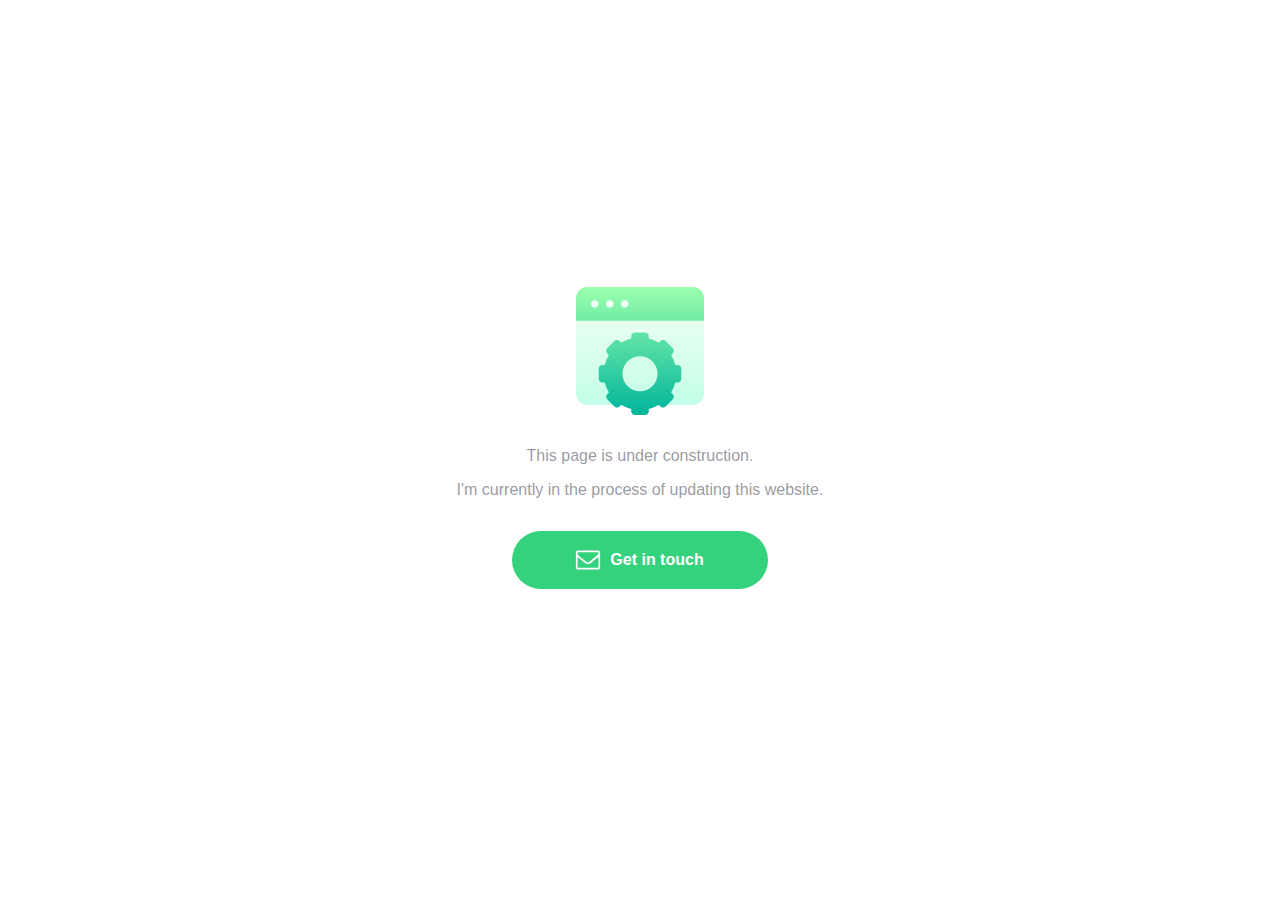
<file: index.html>
<!DOCTYPE html>
<html lang="en">
    <head>
        <title>Homepage</title>
        <meta charset="utf-8" />
        <meta name="viewport" content="width=device-width,initial-scale=1" />
        <meta name="description" content="Homepage" />
        <meta name = "robots" content = "noindex,nofollow,noarchive" />
        <link rel="icon" href="/images/favicon.ico" type="image/icon type">
        <style>
            html,
            body,
            div,
            span,
            applet,
            object,
            iframe,
            h1,
            h2,
            h3,
            h4,
            h5,
            h6,
            p,
            blockquote,
            pre,
            a,
            abbr,
            acronym,
            address,
            big,
            cite,
            code,
            del,
            dfn,
            em,
            img,
            ins,
            kbd,
            q,
            s,
            samp,
            small,
            strike,
            strong,
            sub,
            sup,
            tt,
            var,
            b,
            u,
            i,
            center,
            dl,
            dt,
            dd,
            ol,
            ul,
            li,
            fieldset,
            form,
            label,
            legend,
            table,
            caption,
            tbody,
            tfoot,
            thead,
            tr,
            th,
            td,
            article,
            aside,
            canvas,
            details,
            embed,
            figure,
            figcaption,
            footer,
            header,
            hgroup,
            menu,
            nav,
            output,
            ruby,
            section,
            summary,
            time,
            mark,
            audio,
            video {
                margin: 0;
                padding: 0;
                border: 0;
                font-size: 100%;
                font: inherit;
                vertical-align: baseline;
            }
            article,
            aside,
            details,
            figcaption,
            figure,
            footer,
            header,
            hgroup,
            menu,
            nav,
            section {
                display: block;
            }
            body {
                line-height: 1;
            }
            ol,
            ul {
                list-style: none;
            }
            blockquote,
            q {
                quotes: none;
            }
            blockquote:before,
            blockquote:after,
            q:before,
            q:after {
                content: "";
                content: none;
            }
            table {
                border-collapse: collapse;
                border-spacing: 0;
            }
            body {
                -webkit-text-size-adjust: none;
            }
            mark {
                background-color: transparent;
                color: inherit;
            }
            input::-moz-focus-inner {
                border: 0;
                padding: 0;
            }
            input[type="text"],
            input[type="email"],
            select,
            textarea {
                -moz-appearance: none;
                -webkit-appearance: none;
                -ms-appearance: none;
                appearance: none;
            }
            *,
            *:before,
            *:after {
                box-sizing: border-box;
            }
            body {
                line-height: 1;
                min-height: var(--viewport-height);
                min-width: 320px;
                overflow-x: hidden;
                word-wrap: break-word;
                background-color: #ffffff;
            }
            body:after {
                background-color: #ffffff;
                content: "";
                display: block;
                height: 100%;
                left: 0;
                opacity: 0;
                position: fixed;
                top: 0;
                transform: scale(1);
                transition: opacity 0.75s ease-in-out 0.75s, visibility 0.75s 0.75s;
                visibility: hidden;
                width: 100%;
                z-index: 1;
            }
            body.is-loading:after {
                opacity: 1;
                visibility: visible;
            }
            :root {
                --background-height: 100vh;
                --site-language-alignment: left;
                --site-language-direction: ltr;
                --site-language-flex-alignment: flex-start;
                --viewport-height: 100vh;
            }
            html {
                font-size: 17pt;
            }
            u {
                text-decoration: underline;
            }
            strong {
                color: inherit;
                font-weight: bolder;
            }
            em {
                font-style: italic;
            }
            code {
                background-color: rgba(144, 144, 144, 0.25);
                border-radius: 0.25em;
                font-family: "Lucida Console", "Courier New", monospace;
                font-size: 0.9em;
                font-weight: normal;
                letter-spacing: 0;
                margin: 0 0.25em;
                padding: 0.25em 0.5em;
                text-indent: 0;
            }
            mark {
                background-color: rgba(144, 144, 144, 0.25);
            }
            s {
                text-decoration: line-through;
            }
            sub {
                font-size: smaller;
                vertical-align: sub;
            }
            sup {
                font-size: smaller;
                vertical-align: super;
            }
            a {
                color: inherit;
                text-decoration: underline;
                transition: color 0.25s ease;
            }
            #wrapper {
                -webkit-overflow-scrolling: touch;
                align-items: center;
                display: flex;
                flex-direction: column;
                justify-content: center;
                min-height: var(--viewport-height);
                overflow: hidden;
                position: relative;
                z-index: 2;
                padding: 1rem 1rem 1rem 1rem;
            }
            #main {
                --alignment: center;
                --flex-alignment: center;
                --border-radius-tl: 1.5rem;
                --border-radius-tr: 1.5rem;
                --border-radius-br: 1.5rem;
                --border-radius-bl: 1.5rem;
                align-items: center;
                display: flex;
                flex-grow: 0;
                flex-shrink: 0;
                justify-content: center;
                max-width: 100%;
                position: relative;
                text-align: var(--alignment);
                z-index: 1;
                background-color: transparent;
                border-radius: var(--border-radius-tl) var(--border-radius-tr) var(--border-radius-br) var(--border-radius-bl);
                transition: opacity 0.75s ease-in-out 0s;
            }
            #main > .inner {
                --padding-horizontal: 0rem;
                --padding-vertical: 0rem;
                --spacing: 2rem;
                --width: 68rem;
                border-radius: var(--border-radius-tl) var(--border-radius-tr) var(--border-radius-br) var(--border-radius-bl);
                max-width: 100%;
                position: relative;
                width: var(--width);
                z-index: 1;
                padding: var(--padding-vertical) var(--padding-horizontal);
            }
            #main > .inner > * {
                margin-top: var(--spacing);
                margin-bottom: var(--spacing);
            }
            #main > .inner > :first-child {
                margin-top: 0 !important;
            }
            #main > .inner > :last-child {
                margin-bottom: 1.5rem !important;
            }
            #main > .inner > .full {
                margin-left: calc(var(--padding-horizontal) * -1);
                max-width: calc(100% + calc(var(--padding-horizontal) * 2) + 0.4725px);
                width: calc(100% + calc(var(--padding-horizontal) * 2) + 0.4725px);
            }
            #main > .inner > .full:first-child {
                border-top-left-radius: inherit;
                border-top-right-radius: inherit;
                margin-top: calc(var(--padding-vertical) * -1) !important;
            }
            #main > .inner > .full:last-child {
                border-bottom-left-radius: inherit;
                border-bottom-right-radius: inherit;
                margin-bottom: calc(var(--padding-vertical) * -1) !important;
            }
            #main > .inner > .full.screen {
                border-radius: 0 !important;
                max-width: 100vw;
                position: relative;
                width: 100vw;
                left: 50%;
                margin-left: -50vw;
                right: auto;
            }
            body.is-loading #main {
                opacity: 0;
            }
            body.is-instant #main,
            body.is-instant #main > .inner > *,
            body.is-instant #main > .inner > section > * {
                transition: none !important;
            }
            body.is-instant:after {
                display: none !important;
                transition: none !important;
            }
            .container {
                position: relative;
            }
            .container > .wrapper {
                vertical-align: top;
                position: relative;
                max-width: 100%;
                border-radius: inherit;
            }
            .container > .wrapper > .inner {
                vertical-align: top;
                position: relative;
                max-width: 100%;
                border-radius: inherit;
                text-align: var(--alignment);
            }
            #main .container.full:first-child > .wrapper {
                border-top-left-radius: inherit;
                border-top-right-radius: inherit;
            }
            #main .container.full:last-child > .wrapper {
                border-bottom-left-radius: inherit;
                border-bottom-right-radius: inherit;
            }
            #main .container.full:first-child > .wrapper > .inner {
                border-top-left-radius: inherit;
                border-top-right-radius: inherit;
            }
            #main .container.full:last-child > .wrapper > .inner {
                border-bottom-left-radius: inherit;
                border-bottom-right-radius: inherit;
            }
            #container01 {
                --alignment: center;
                --flex-alignment: center;
            }
            #container01 > .wrapper {
                display: block;
                margin: 0 auto 0 auto;
                width: 40rem;
                background-color: transparent;
            }
            #container01 > .wrapper > .inner {
                --gutters: 5rem;
                --spacing: 1.5rem;
                padding: var(--padding-vertical) var(--padding-horizontal);
            }
            #container01.default > .wrapper > .inner > * {
                margin-bottom: var(--spacing);
                margin-top: var(--spacing);
            }
            #container01.default > .wrapper > .inner > *:first-child {
                margin-top: 0 !important;
            }
            #container01.default > .wrapper > .inner > *:last-child {
                margin-bottom: 0 !important;
            }
            #container01.columns > .wrapper > .inner {
                flex-wrap: wrap;
                display: flex;
                align-items: center;
            }
            #container01.columns > .wrapper > .inner > * {
                flex-grow: 0;
                flex-shrink: 0;
                max-width: 100%;
                text-align: var(--alignment);
                padding: 0 0 0 var(--gutters);
            }
            #container01.columns > .wrapper > .inner > * > * {
                margin-bottom: var(--spacing);
                margin-top: var(--spacing);
            }
            #container01.columns > .wrapper > .inner > * > *:first-child {
                margin-top: 0 !important;
            }
            #container01.columns > .wrapper > .inner > * > *:last-child {
                margin-bottom: 0 !important;
            }
            #container01.columns > .wrapper > .inner > *:first-child {
                margin-left: calc(var(--gutters) * -1);
            }
            #container01.default > .wrapper > .inner > .full {
                margin-left: calc(var(--padding-horizontal) * -1);
                max-width: none;
                width: calc(100% + (var(--padding-horizontal) * 2) + 0.4725px);
            }
            #container01.default > .wrapper > .inner > .full:first-child {
                margin-top: calc(var(--padding-vertical) * -1) !important;
                border-top-left-radius: inherit;
                border-top-right-radius: inherit;
            }
            #container01.default > .wrapper > .inner > .full:last-child {
                margin-bottom: calc(var(--padding-vertical) * -1) !important;
                border-bottom-left-radius: inherit;
                border-bottom-right-radius: inherit;
            }
            #container01.columns > .wrapper > .inner > div > .full {
                margin-left: calc(var(--gutters) * -0.5);
                max-width: none;
                width: calc(100% + var(--gutters) + 0.4725px);
            }
            #container01.columns > .wrapper > .inner > div:first-child > .full {
                margin-left: calc(var(--padding-horizontal) * -1);
                width: calc(100% + var(--padding-horizontal) + calc(var(--gutters) * 0.5) + 0.4725px);
            }
            #container01.columns > .wrapper > .inner > div:last-child > .full {
                width: calc(100% + var(--padding-horizontal) + calc(var(--gutters) * 0.5) + 0.4725px);
            }
            #container01.columns > .wrapper > .inner > div > .full:first-child {
                margin-top: calc(var(--padding-vertical) * -1) !important;
            }
            #container01.columns > .wrapper > .inner > div > .full:last-child {
                margin-bottom: calc(var(--padding-vertical) * -1) !important;
            }
            #container01.columns > .wrapper > .inner > .full {
                align-self: stretch;
            }
            #container01.columns > .wrapper > .inner > .full:first-child {
                border-bottom-left-radius: inherit;
                border-top-left-radius: inherit;
            }
            #container01.columns > .wrapper > .inner > .full:last-child {
                border-bottom-right-radius: inherit;
                border-top-right-radius: inherit;
            }
            #container01.columns > .wrapper > .inner > .full > .full:first-child:last-child {
                border-radius: inherit;
                height: calc(100% + (var(--padding-vertical) * 2));
            }
            #container01.columns > .wrapper > .inner > .full > .full:first-child:last-child > * {
                border-radius: inherit;
                height: 100%;
                position: absolute;
                width: 100%;
            }
            .image {
                display: block;
                line-height: 0;
                max-width: 100%;
                position: relative;
            }
            .image .frame {
                -webkit-backface-visibility: hidden;
                -webkit-transform: translate3d(0, 0, 0);
                display: inline-block;
                max-width: 100%;
                overflow: hidden;
                vertical-align: top;
                width: 100%;
            }
            .image .frame img {
                border-radius: 0 !important;
                max-width: 100%;
                vertical-align: top;
                width: inherit;
            }
            .image.full .frame {
                display: block;
            }
            .image.full:first-child .frame {
                border-top-left-radius: inherit;
                border-top-right-radius: inherit;
            }
            .image.full:last-child .frame {
                border-bottom-left-radius: inherit;
                border-bottom-right-radius: inherit;
            }
            #image02 {
                text-align: center;
            }
            #image02 .frame {
                width: 8rem;
                transition: none;
            }
            #image02 .frame img {
                transition: none;
            }
            h1,
            h2,
            h3,
            p {
                direction: var(--site-language-direction);
                position: relative;
            }
            h1 span.p,
            h2 span.p,
            h3 span.p,
            p span.p {
                display: block;
                position: relative;
            }
            h1 span[style],
            h2 span[style],
            h3 span[style],
            p span[style],
            h1 strong,
            h2 strong,
            h3 strong,
            p strong,
            h1 a,
            h2 a,
            h3 a,
            p a,
            h1 code,
            h2 code,
            h3 code,
            p code,
            h1 mark,
            h2 mark,
            h3 mark,
            p mark {
                -webkit-text-fill-color: currentcolor;
            }
            #text01 {
                text-align: center;
                color: #555866;
                font-family: -apple-system, BlinkMacSystemFont, Roboto, "Helvetica Neue", Arial, sans-serif;
                font-size: 2em;
                line-height: 1;
                font-weight: 500;
            }
            #text01 a {
                text-decoration: underline;
            }
            #text01 a:hover {
                text-decoration: none;
            }
            #text01 span.p:nth-child(n + 2) {
                margin-top: 1rem;
            }
            #text06 {
                text-align: center;
                color: rgba(85, 88, 102, 0.612);
                font-family: -apple-system, BlinkMacSystemFont, Roboto, "Helvetica Neue", Arial, sans-serif;
                font-size: 1em;
                line-height: 2.125;
                font-weight: 400;
            }
            #text06 mark {
                color: #4d4d4d;
                background-color: transparent;
            }
            #text06 a {
                text-decoration: underline;
            }
            #text06 a:hover {
                text-decoration: none;
            }
            #text06 span.p:nth-child(n + 2) {
                margin-top: 1rem;
            }
            .buttons {
                cursor: default;
                display: flex;
                justify-content: var(--flex-alignment);
                letter-spacing: 0;
                padding: 0;
            }
            .buttons li {
                max-width: 100%;
            }
            .buttons li a {
                align-items: center;
                justify-content: center;
                max-width: 100%;
                text-align: center;
                text-decoration: none;
                vertical-align: middle;
                white-space: nowrap;
            }
            #buttons01 {
                justify-content: center;
                gap: 1rem;
                flex-direction: row;
                flex-wrap: wrap;
            }
            #buttons01 li a {
                display: flex;
                width: 16rem;
                height: 3.625rem;
                line-height: 3.625rem;
                padding: 0 1.8125rem;
                vertical-align: middle;
                font-family: -apple-system, BlinkMacSystemFont, Roboto, "Helvetica Neue", Arial, sans-serif;
                font-size: 1em;
                font-weight: 700;
                border-radius: 2.5rem;
                transition: color 0.25s ease, background-color 0.25s ease, border-color 0.25s ease;
            }
            #buttons01 li a svg {
                display: block;
                fill: #ffffff;
                height: 100%;
                min-width: 16px;
                width: 1.75em;
                margin-left: -0.125em;
                margin-right: calc(0.5em + 0rem);
                transition: fill 0.25s ease;
            }
            #buttons01 li a .label {
                direction: var(--site-language-direction);
            }
            #buttons01 .button {
                background-color: #34D27C;
                color: #ffffff;
            }
            #buttons01 .button:hover {
                background-color: #2CBA6D !important;
            }
            .icc-credits {
                display: block;
                opacity: 1 !important;
                position: relative;
                transition-delay: 1s !important;
            }
            .icc-credits span {
                border-radius: 24px;
                cursor: pointer;
                display: inline-block;
                font-family: -apple-system, BlinkMacSystemFont, Roboto, "Helvetica Neue", Arial, sans-serif;
                font-size: 12px;
                letter-spacing: 0;
                line-height: 1;
                position: relative;
                text-decoration: none;
                width: auto;
            }
            .icc-credits span a {
                display: inline-block;
                padding: 0.5em 0.375em;
                position: relative;
                text-decoration: none;
                transition: color 0.25s ease, transform 0.25s ease;
                z-index: 1;
            }
            .icc-credits span a:before {
                content: "( ";
                opacity: 1;
                transition: opacity 0.25s ease;
            }
            .icc-credits span a:after {
                content: " )";
                opacity: 1;
                transition: opacity 0.25s ease;
            }
            .icc-credits span::after {
                background-image: linear-gradient(30deg, #a464a1 15%, #3b5dad 85%);
                border-radius: inherit;
                box-shadow: 0 0.25em 1.25em 0 rgba(0, 0, 0, 0.25);
                content: "";
                display: block;
                height: calc(100% + 2px);
                left: -1px;
                opacity: 0;
                pointer-events: none;
                position: absolute;
                top: -1px;
                transition: opacity 0.25s ease, box-shadow 0.25s ease, transform 0.25s ease;
                width: calc(100% + 2px);
            }
            .icc-credits span:hover {
                text-transform: none !important;
            }
            .icc-credits span:hover a {
                color: #ffffff !important;
                transform: scale(1.1) translateY(-0.05rem);
            }
            .icc-credits span:hover a:before {
                opacity: 0;
            }
            .icc-credits span:hover a:after {
                opacity: 0;
            }
            .icc-credits span:hover::after {
                opacity: 1;
                transform: scale(1.1) translateY(-0.05rem);
            }
            #credits span {
                color: rgba(85, 88, 102, 0.498);
                margin-top: 1.5rem !important;
            }
            #main > .inner > .full:nth-last-child(2) {
                border-bottom-left-radius: inherit;
                border-bottom-right-radius: inherit;
            }
            @media (max-width: 1920px) {
            }
            @media (max-width: 1680px) {
                html {
                    font-size: 12pt;
                }
            }
            @media (max-width: 1280px) {
                html {
                    font-size: 12pt;
                }
            }
            @media (max-width: 1024px) {
            }
            @media (max-width: 980px) {
                html {
                    font-size: 11pt;
                }
            }
            @media (max-width: 736px) {
                html {
                    font-size: 12pt;
                }
                #main {
                    --border-radius-tl: 0;
                    --border-radius-tr: 0;
                    --border-radius-br: 0;
                    --border-radius-bl: 0;
                }
                #wrapper {
                    padding: 0rem 0rem 0rem 0rem;
                }
                #main > .inner {
                    --padding-horizontal: 0rem;
                    --padding-vertical: 0rem;
                    --spacing: 2rem;
                }
                #container01 {
                    --alignment: left;
                    --flex-alignment: flex-start;
                }
                #container01 > .wrapper > .inner {
                    --gutters: 3rem;
                    --padding-horizontal: 3rem;
                    --padding-vertical: 2.5rem;
                    --spacing: 1.5rem;
                }
                #container01.columns > .wrapper > .inner {
                    flex-direction: column-reverse !important;
                    flex-wrap: nowrap !important;
                }
                #container01.columns > .wrapper > .inner > span {
                    height: 0;
                    margin-top: calc(var(--padding-vertical) * -2);
                    pointer-events: none;
                    visibility: hidden;
                }
                #container01.columns > .wrapper > .inner > *:first-child {
                    margin-left: 0 !important;
                    padding-bottom: 0 !important;
                }
                #container01.columns > .wrapper > .inner > * {
                    padding: calc(var(--gutters) * 0.5) 0 !important;
                }
                #container01.columns > .wrapper > .inner > *:last-child {
                    padding-top: 0 !important;
                }
                #container01.columns > .wrapper > .inner > div > .full {
                    margin-left: calc(var(--padding-horizontal) * -1);
                    width: calc(100% + (var(--padding-horizontal) * 2) + 0.4725px);
                }
                #container01.columns > .wrapper > .inner > div:first-of-type > .full {
                    margin-left: calc(var(--padding-horizontal) * -1);
                    width: calc(100% + (var(--padding-horizontal) * 2) + 0.4725px);
                }
                #container01.columns > .wrapper > .inner > div:last-of-type > .full {
                    margin-left: calc(var(--padding-horizontal) * -1);
                    width: calc(100% + (var(--padding-horizontal) * 2) + 0.4725px);
                }
                #container01.columns > .wrapper > .inner > div > .full:first-child {
                    margin-top: calc(var(--gutters) * -0.5) !important;
                }
                #container01.columns > .wrapper > .inner > div > .full:last-child {
                    margin-bottom: calc(var(--gutters) * -0.5) !important;
                }
                #container01.columns > .wrapper > .inner > div:last-of-type > .full:first-child {
                    margin-top: calc(var(--padding-vertical) * -1) !important;
                }
                #container01.columns > .wrapper > .inner > div:first-of-type > .full:last-child {
                    margin-bottom: calc(var(--padding-vertical) * -1) !important;
                }
                #container01.columns > .wrapper > .inner > div:last-of-type,
                #container01.columns > .wrapper > .inner > div:last-of-type > .full:first-child {
                    border-top-left-radius: inherit;
                    border-top-right-radius: inherit;
                }
                #container01.columns > .wrapper > .inner > div:first-of-type,
                #container01.columns > .wrapper > .inner > div:first-of-type > .full:last-child {
                    border-bottom-left-radius: inherit;
                    border-bottom-right-radius: inherit;
                }
                #container01.columns > .wrapper > .inner > div:last-of-type,
                #container01.columns > .wrapper > .inner > div:last-of-type > .full:last-child {
                    border-bottom-right-radius: 0 !important;
                }
                #container01.columns > .wrapper > .inner > div:first-of-type,
                #container01.columns > .wrapper > .inner > div:first-of-type > .full:first-child {
                    border-top-left-radius: 0 !important;
                }
                #container01.columns > .wrapper > .inner > .full > .full:first-child:last-child {
                    height: auto;
                }
                #container01.columns > .wrapper > .inner > .full > .full:first-child:last-child > * {
                    height: auto;
                    position: relative;
                    width: auto;
                }
                #image02 .frame {
                    width: 8rem;
                }
                #text01 {
                    letter-spacing: 0rem;
                    width: 100%;
                    font-size: 2em;
                    line-height: 1;
                }
                #text06 {
                    letter-spacing: 0rem;
                    width: 100%;
                    font-size: 1em;
                    line-height: 2.125;
                }
                #buttons01 li a {
                    letter-spacing: 0rem;
                    font-size: 1em;
                }
                #buttons01 li a svg {
                    width: 1.75em;
                }
            }
            @media (max-width: 480px) {
                #wrapper {
                    padding: 0rem 0rem 0rem 0rem;
                }
                #main > .inner {
                    --spacing: 1.75rem;
                }
                #container01 > .wrapper > .inner {
                    --spacing: 1.3125rem;
                }
                #buttons01 li a {
                    width: 16rem;
                }
            }
            @media (max-width: 360px) {
                #wrapper {
                    padding: 0rem 0rem 0rem 0rem;
                }
                #main > .inner {
                    --padding-horizontal: 0rem;
                    --padding-vertical: 0rem;
                    --spacing: 1.5rem;
                }
                #container01 > .wrapper > .inner {
                    --gutters: 3rem;
                    --padding-horizontal: 2.25rem;
                    --padding-vertical: 1.875rem;
                    --spacing: 1.125rem;
                }
                #text01 {
                    font-size: 1.5em;
                }
                #text06 {
                    font-size: 1em;
                }
                #buttons01 {
                    gap: 0.75rem;
                }
            }
        </style>
        <noscript>
            <style>
                body {
                    overflow: auto !important;
                }
                body:after {
                    display: none !important;
                }
                #main > .inner {
                    opacity: 1 !important;
                }
                #main {
                    opacity: 1 !important;
                    transform: none !important;
                    transition: none !important;
                    filter: none !important;
                }
                #main > .inner > section {
                    opacity: 1 !important;
                    transform: none !important;
                    transition: none !important;
                    filter: none !important;
                }
            </style>
        </noscript>
    </head>
    <body class="is-loading">
        <svg xmlns="http://www.w3.org/2000/svg" version="1.1" xmlns:xlink="http://www.w3.org/1999/xlink" viewBox="0 0 40 40" display="none" width="0" height="0">
            <symbol id="icon-901" viewBox="0 0 40 40">
                <path
                    d="M34.9,30.5V15.6c-0.4,0.4-0.8,0.9-1.4,1.2c-3.4,2.7-6.2,4.8-8.2,6.6c-0.6,0.5-1.1,0.9-1.6,1.2c-0.4,0.3-0.9,0.6-1.7,0.9 c-0.7,0.3-1.4,0.5-2,0.5l0,0c-0.6,0-1.2-0.2-2-0.5c-0.7-0.3-1.2-0.6-1.7-0.9c-0.4-0.3-0.9-0.7-1.6-1.2c-2.1-1.7-4.8-3.8-8.2-6.6 c-0.5-0.4-0.9-0.8-1.4-1.2v14.9c0,0.2,0.1,0.3,0.2,0.4C5.7,31,5.9,31.1,6,31.1h28.4c0.2,0,0.3-0.1,0.4-0.2 C34.8,30.8,34.9,30.7,34.9,30.5L34.9,30.5z M34.9,10.2V9.7c0,0,0-0.1,0-0.2c0-0.1,0-0.2-0.1-0.2c-0.1,0-0.1,0-0.1-0.2 c0-0.1-0.1-0.2-0.2-0.1c-0.1,0-0.2,0-0.3,0H5.8C5.6,8.9,5.4,9,5.3,9.1C5.2,9.2,5.1,9.3,5.1,9.5c0,2.2,0.9,4,2.8,5.5 c2.5,2,5.1,4,7.7,6.1c0.1,0.1,0.3,0.2,0.7,0.5c0.4,0.3,0.6,0.5,0.9,0.7c0.2,0.2,0.5,0.4,0.8,0.6c0.3,0.2,0.7,0.4,0.9,0.5 c0.3,0.1,0.6,0.2,0.8,0.2l0,0c0.2,0,0.5-0.1,0.8-0.2c0.3-0.1,0.6-0.3,0.9-0.5c0.3-0.2,0.6-0.4,0.8-0.6c0.2-0.2,0.5-0.4,0.9-0.7 c0.4-0.3,0.6-0.5,0.6-0.5c2.7-2.1,5.3-4.2,7.7-6.1c0.7-0.5,1.4-1.2,2-2.2C34.6,11.8,34.9,11,34.9,10.2L34.9,10.2z M37.3,9.5v21 c0,0.8-0.3,1.6-0.9,2.2s-1.4,0.9-2.2,0.9H5.8c-0.8,0-1.6-0.3-2.2-0.9c-0.6-0.6-0.9-1.4-0.9-2.2v-21c0-0.8,0.3-1.6,0.9-2.2 s1.4-0.9,2.2-0.9h28.4c0.8,0,1.6,0.3,2.2,0.9S37.3,8.7,37.3,9.5z"
                />
            </symbol>
        </svg>
        <div id="wrapper">
            <div id="main">
                <div class="inner">
                    <div id="container01" class="container default">
                        <div class="wrapper">
                            <div class="inner">
                                <div id="image02" class="image">
                                    <span class="frame"><img src="/images/icon.png" alt="" /></span>
                                </div>
                                <p id="text06">
                                    <span class="p">
                                        This page is under construction.<br />
                                        I&#39;m currently in the process of updating this website.
                                    </span>
                                </p>
                                <ul id="buttons01" class="buttons">
                                    <li>
                                        <a href="mailto:support@moneyandfreedomblog.com" class="button n01">
                                            <svg><use xlink:href="#icon-901"></use></svg><span class="label">Get in touch</span>
                                        </a>
                                    </li>
                                </ul>
                            </div>
                        </div>
                    </div>
                </div>
            </div>
        </div>
        <script>
            (function () {
                var on = addEventListener,
                    $ = function (q) {
                        return document.querySelector(q);
                    },
                    $$ = function (q) {
                        return document.querySelectorAll(q);
                    },
                    $body = document.body,
                    $inner = $(".inner"),
                    client = (function () {
                        var o = { browser: "other", browserVersion: 0, os: "other", osVersion: 0, mobile: false, canUse: null, flags: { lsdUnits: false } },
                            ua = navigator.userAgent,
                            a,
                            i;
                        a = [
                            ["firefox", /Firefox\/([0-9\.]+)/],
                            ["edge", /Edge\/([0-9\.]+)/],
                            ["safari", /Version\/([0-9\.]+).+Safari/],
                            ["chrome", /Chrome\/([0-9\.]+)/],
                            ["chrome", /CriOS\/([0-9\.]+)/],
                            ["ie", /Trident\/.+rv:([0-9]+)/],
                        ];
                        for (i = 0; i < a.length; i++) {
                            if (ua.match(a[i][1])) {
                                o.browser = a[i][0];
                                o.browserVersion = parseFloat(RegExp.$1);
                                break;
                            }
                        }
                        a = [
                            [
                                "ios",
                                /([0-9_]+) like Mac OS X/,
                                function (v) {
                                    return v.replace("_", ".").replace("_", "");
                                },
                            ],
                            [
                                "ios",
                                /CPU like Mac OS X/,
                                function (v) {
                                    return 0;
                                },
                            ],
                            [
                                "ios",
                                /iPad; CPU/,
                                function (v) {
                                    return 0;
                                },
                            ],
                            ["android", /Android ([0-9\.]+)/, null],
                            [
                                "mac",
                                /Macintosh.+Mac OS X ([0-9_]+)/,
                                function (v) {
                                    return v.replace("_", ".").replace("_", "");
                                },
                            ],
                            ["windows", /Windows NT ([0-9\.]+)/, null],
                            ["undefined", /Undefined/, null],
                        ];
                        for (i = 0; i < a.length; i++) {
                            if (ua.match(a[i][1])) {
                                o.os = a[i][0];
                                o.osVersion = parseFloat(a[i][2] ? a[i][2](RegExp.$1) : RegExp.$1);
                                break;
                            }
                        }
                        if (
                            o.os == "mac" &&
                            "ontouchstart" in window &&
                            ((screen.width == 1024 && screen.height == 1366) || (screen.width == 834 && screen.height == 1112) || (screen.width == 810 && screen.height == 1080) || (screen.width == 768 && screen.height == 1024))
                        )
                            o.os = "ios";
                        o.mobile = o.os == "android" || o.os == "ios";
                        var _canUse = document.createElement("div");
                        o.canUse = function (property, value) {
                            var style;
                            style = _canUse.style;
                            if (!(property in style)) return false;
                            if (typeof value !== "undefined") {
                                style[property] = value;
                                if (style[property] == "") return false;
                            }
                            return true;
                        };
                        o.flags.lsdUnits = o.canUse("width", "100dvw");
                        return o;
                    })(),
                    trigger = function (t) {
                        dispatchEvent(new Event(t));
                    },
                    cssRules = function (selectorText) {
                        var ss = document.styleSheets,
                            a = [],
                            f = function (s) {
                                var r = s.cssRules,
                                    i;
                                for (i = 0; i < r.length; i++) {
                                    if (r[i] instanceof CSSMediaRule && matchMedia(r[i].conditionText).matches) f(r[i]);
                                    else if (r[i] instanceof CSSStyleRule && r[i].selectorText == selectorText) a.push(r[i]);
                                }
                            },
                            x,
                            i;
                        for (i = 0; i < ss.length; i++) f(ss[i]);
                        return a;
                    },
                    thisHash = function () {
                        var h = location.hash ? location.hash.substring(1) : null,
                            a;
                        if (!h) return null;
                        if (h.match(/\?/)) {
                            a = h.split("?");
                            h = a[0];
                            history.replaceState(undefined, undefined, "#" + h);
                            window.location.search = a[1];
                        }
                        if (h.length > 0 && !h.match(/^[a-zA-Z]/)) h = "x" + h;
                        if (typeof h == "string") h = h.toLowerCase();
                        return h;
                    },
                    scrollToElement = function (e, style, duration) {
                        var y, cy, dy, start, easing, offset, f;
                        if (!e) y = 0;
                        else {
                            offset = (e.dataset.scrollOffset ? parseInt(e.dataset.scrollOffset) : 0) * parseFloat(getComputedStyle(document.documentElement).fontSize);
                            switch (e.dataset.scrollBehavior ? e.dataset.scrollBehavior : "default") {
                                case "default":
                                default:
                                    y = e.offsetTop + offset;
                                    break;
                                case "center":
                                    if (e.offsetHeight < window.innerHeight) y = e.offsetTop - (window.innerHeight - e.offsetHeight) / 2 + offset;
                                    else y = e.offsetTop - offset;
                                    break;
                                case "previous":
                                    if (e.previousElementSibling) y = e.previousElementSibling.offsetTop + e.previousElementSibling.offsetHeight + offset;
                                    else y = e.offsetTop + offset;
                                    break;
                            }
                        }
                        if (!style) style = "smooth";
                        if (!duration) duration = 750;
                        if (style == "instant") {
                            window.scrollTo(0, y);
                            return;
                        }
                        start = Date.now();
                        cy = window.scrollY;
                        dy = y - cy;
                        switch (style) {
                            case "linear":
                                easing = function (t) {
                                    return t;
                                };
                                break;
                            case "smooth":
                                easing = function (t) {
                                    return t < 0.5 ? 4 * t * t * t : (t - 1) * (2 * t - 2) * (2 * t - 2) + 1;
                                };
                                break;
                        }
                        f = function () {
                            var t = Date.now() - start;
                            if (t >= duration) window.scroll(0, y);
                            else {
                                window.scroll(0, cy + dy * easing(t / duration));
                                requestAnimationFrame(f);
                            }
                        };
                        f();
                    },
                    scrollToTop = function () {
                        scrollToElement(null);
                    },
                    loadElements = function (parent) {
                        var a, e, x, i;
                        a = parent.querySelectorAll('iframe[data-src]:not([data-src=""])');
                        for (i = 0; i < a.length; i++) {
                            a[i].src = a[i].dataset.src;
                            a[i].dataset.src = "";
                        }
                        a = parent.querySelectorAll("video[autoplay]");
                        for (i = 0; i < a.length; i++) {
                            if (a[i].paused) a[i].play();
                        }
                        e = parent.querySelector('[data-autofocus="1"]');
                        x = e ? e.tagName : null;
                        switch (x) {
                            case "FORM":
                                e = e.querySelector(".field input, .field select, .field textarea");
                                if (e) e.focus();
                                break;
                            default:
                                break;
                        }
                    },
                    unloadElements = function (parent) {
                        var a, e, x, i;
                        a = parent.querySelectorAll('iframe[data-src=""]');
                        for (i = 0; i < a.length; i++) {
                            if (a[i].dataset.srcUnload === "0") continue;
                            a[i].dataset.src = a[i].src;
                            a[i].src = "";
                        }
                        a = parent.querySelectorAll("video");
                        for (i = 0; i < a.length; i++) {
                            if (!a[i].paused) a[i].pause();
                        }
                        e = $(":focus");
                        if (e) e.blur();
                    };
                window._scrollToTop = scrollToTop;
                var thisURL = function () {
                    return window.location.href.replace(window.location.search, "").replace(/#$/, "");
                };
                var getVar = function (name) {
                    var a = window.location.search.substring(1).split("&"),
                        b,
                        k;
                    for (k in a) {
                        b = a[k].split("=");
                        if (b[0] == name) return b[1];
                    }
                    return null;
                };
                var errors = {
                    handle: function (handler) {
                        window.onerror = function (message, url, line, column, error) {
                            handler(error.message);
                            return true;
                        };
                    },
                    unhandle: function () {
                        window.onerror = null;
                    },
                };
                on("load", function () {
                    setTimeout(function () {
                        $body.className = $body.className.replace(/\bis-loading\b/, "is-playing");
                        setTimeout(function () {
                            $body.className = $body.className.replace(/\bis-playing\b/, "is-ready");
                        }, 1500);
                    }, 100);
                });
                loadElements(document.body);
                var style, sheet, rule;
                style = document.createElement("style");
                style.appendChild(document.createTextNode(""));
                document.head.appendChild(style);
                sheet = style.sheet;
                if (client.mobile) {
                    (function () {
                        if (client.flags.lsdUnits) {
                            document.documentElement.style.setProperty("--viewport-height", "100dvh");
                            document.documentElement.style.setProperty("--background-height", "100lvh");
                        } else {
                            var f = function () {
                                document.documentElement.style.setProperty("--viewport-height", window.innerHeight + "px");
                                document.documentElement.style.setProperty("--background-height", window.innerHeight + 250 + "px");
                            };
                            on("load", f);
                            on("resize", f);
                            on("orientationchange", function () {
                                setTimeout(function () {
                                    f();
                                }, 100);
                            });
                        }
                    })();
                }
                if (client.os == "android") {
                    (function () {
                        sheet.insertRule("body::after { }", 0);
                        rule = sheet.cssRules[0];
                        var f = function () {
                            rule.style.cssText = "height: " + Math.max(screen.width, screen.height) + "px";
                        };
                        on("load", f);
                        on("orientationchange", f);
                        on("touchmove", f);
                    })();
                    $body.classList.add("is-touch");
                } else if (client.os == "ios") {
                    if (client.osVersion <= 11)
                        (function () {
                            sheet.insertRule("body::after { }", 0);
                            rule = sheet.cssRules[0];
                            rule.style.cssText = "-webkit-transform: scale(1.0)";
                        })();
                    if (client.osVersion <= 11)
                        (function () {
                            sheet.insertRule("body.ios-focus-fix::before { }", 0);
                            rule = sheet.cssRules[0];
                            rule.style.cssText = "height: calc(100% + 60px)";
                            on(
                                "focus",
                                function (event) {
                                    $body.classList.add("ios-focus-fix");
                                },
                                true
                            );
                            on(
                                "blur",
                                function (event) {
                                    $body.classList.remove("ios-focus-fix");
                                },
                                true
                            );
                        })();
                    $body.classList.add("is-touch");
                }
            })();
        </script>
    </body>
</html>
</file>
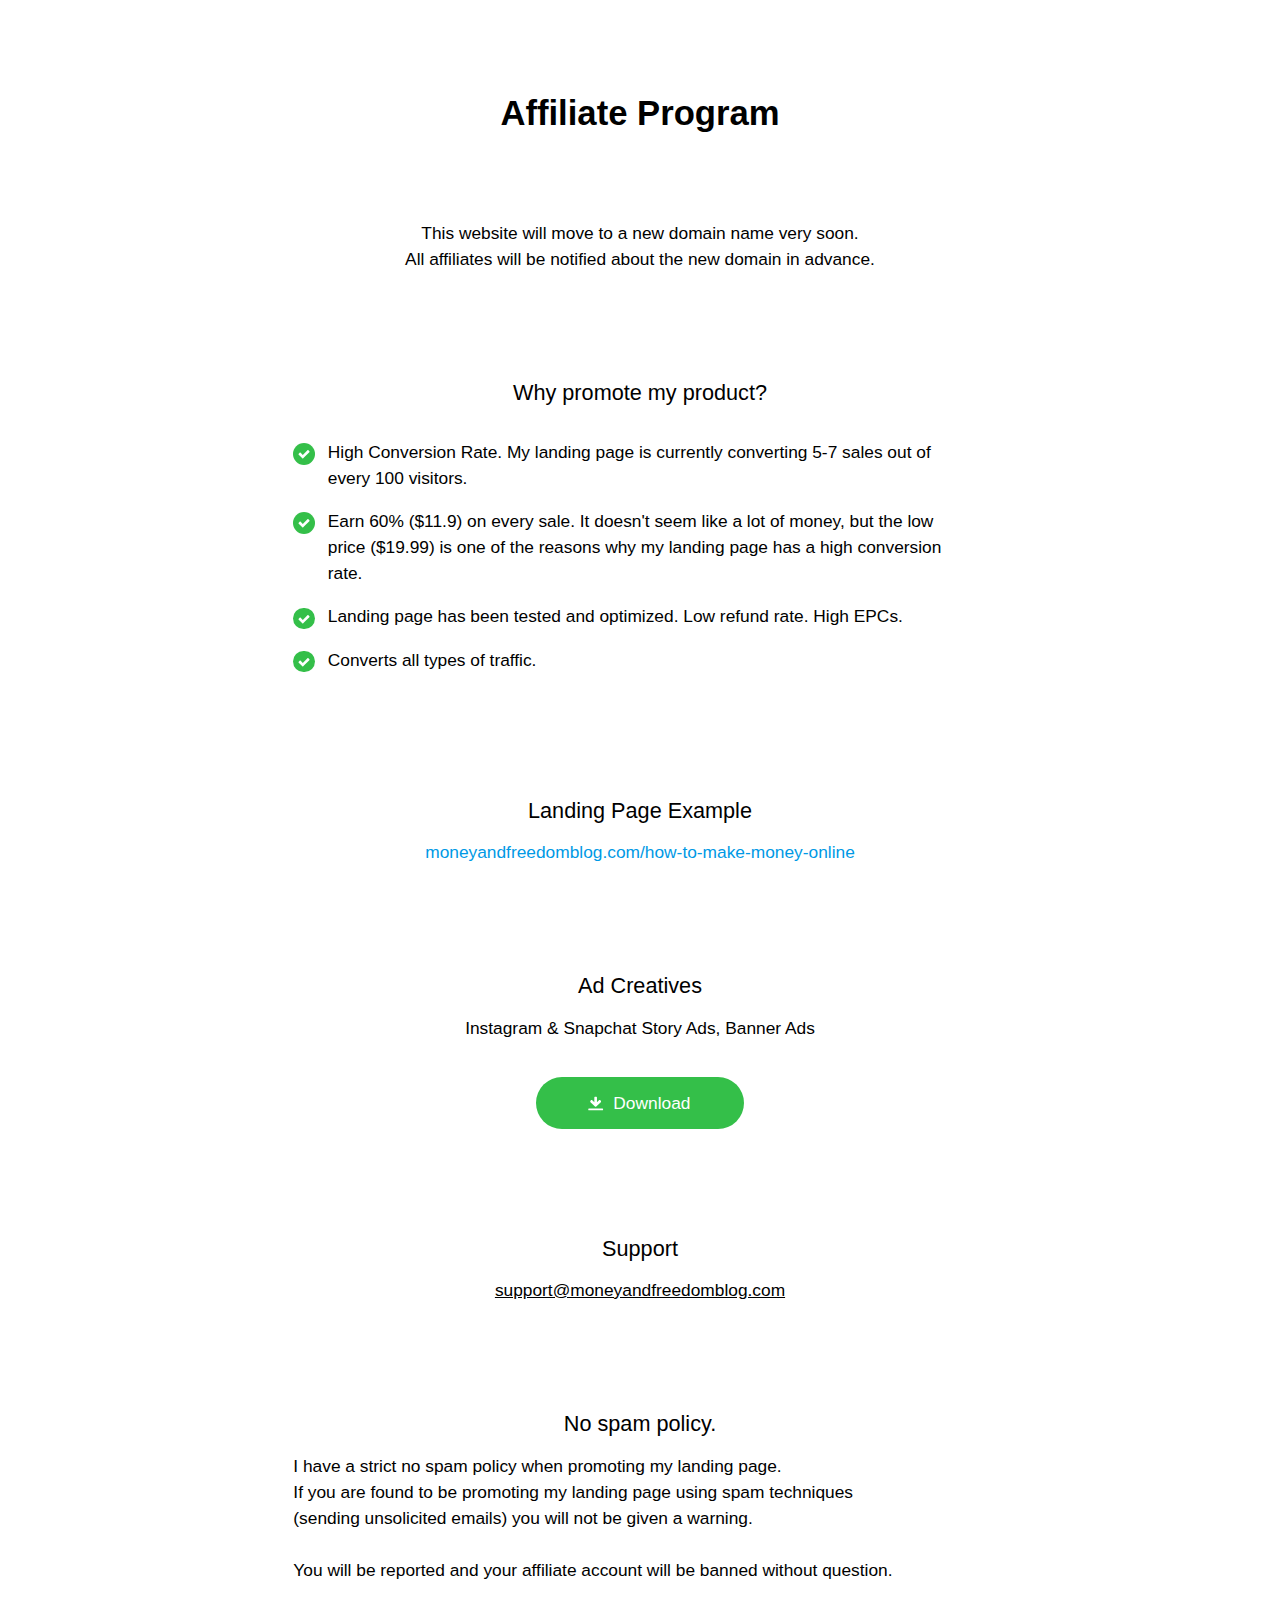
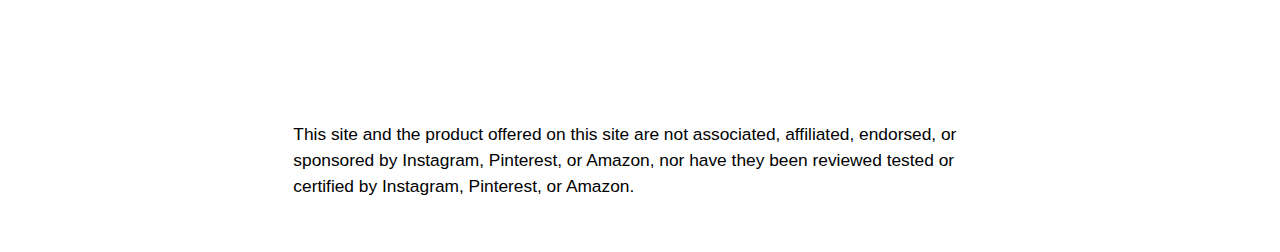
<file: affiliates/index.html>
<!DOCTYPE html>
<html lang="en">
    <head>
        <title>Affiliate Program</title>
        <meta charset="utf-8" />
        <meta name="viewport" content="width=device-width,initial-scale=1" />
        <meta name="description" content="Affiliate Program" />
        <meta name = "robots" content = "noindex,nofollow,noarchive" />
        <link rel="icon" href="./images/favicon.ico" type="image/icon type">
        <style>
            html,
            body,
            div,
            span,
            applet,
            object,
            iframe,
            h1,
            h2,
            h3,
            h4,
            h5,
            h6,
            p,
            blockquote,
            pre,
            a,
            abbr,
            acronym,
            address,
            big,
            cite,
            code,
            del,
            dfn,
            em,
            img,
            ins,
            kbd,
            q,
            s,
            samp,
            small,
            strike,
            strong,
            sub,
            sup,
            tt,
            var,
            b,
            u,
            i,
            center,
            dl,
            dt,
            dd,
            ol,
            ul,
            li,
            fieldset,
            form,
            label,
            legend,
            table,
            caption,
            tbody,
            tfoot,
            thead,
            tr,
            th,
            td,
            article,
            aside,
            canvas,
            details,
            embed,
            figure,
            figcaption,
            footer,
            header,
            hgroup,
            menu,
            nav,
            output,
            ruby,
            section,
            summary,
            time,
            mark,
            audio,
            video {
                margin: 0;
                padding: 0;
                border: 0;
                font-size: 100%;
                font: inherit;
                vertical-align: baseline;
            }
            article,
            aside,
            details,
            figcaption,
            figure,
            footer,
            header,
            hgroup,
            menu,
            nav,
            section {
                display: block;
            }
            body {
                line-height: 1;
            }
            ol,
            ul {
                list-style: none;
            }
            blockquote,
            q {
                quotes: none;
            }
            blockquote:before,
            blockquote:after,
            q:before,
            q:after {
                content: "";
                content: none;
            }
            table {
                border-collapse: collapse;
                border-spacing: 0;
            }
            body {
                -webkit-text-size-adjust: none;
            }
            mark {
                background-color: transparent;
                color: inherit;
            }
            input::-moz-focus-inner {
                border: 0;
                padding: 0;
            }
            input[type="text"],
            input[type="email"],
            select,
            textarea {
                -moz-appearance: none;
                -webkit-appearance: none;
                -ms-appearance: none;
                appearance: none;
            }
            *,
            *:before,
            *:after {
                box-sizing: border-box;
            }
            body {
                line-height: 1;
                min-height: var(--viewport-height);
                min-width: 320px;
                overflow-x: hidden;
                word-wrap: break-word;
                background-color: #ffffff;
                background-image: url("");
                background-size: 256px;
                background-position: center;
                background-repeat: repeat;
            }
            :root {
                --background-height: 100vh;
                --site-language-alignment: left;
                --site-language-direction: ltr;
                --site-language-flex-alignment: flex-start;
                --viewport-height: 100vh;
            }
            html {
                font-size: 18pt;
            }
            u {
                text-decoration: underline;
            }
            strong {
                color: inherit;
                font-weight: bolder;
            }
            em {
                font-style: italic;
            }
            code {
                background-color: rgba(144, 144, 144, 0.25);
                border-radius: 0.25em;
                font-family: "Lucida Console", "Courier New", monospace;
                font-size: 0.9em;
                font-weight: normal;
                letter-spacing: 0;
                margin: 0 0.25em;
                padding: 0.25em 0.5em;
                text-indent: 0;
            }
            mark {
                background-color: rgba(144, 144, 144, 0.25);
            }
            s {
                text-decoration: line-through;
            }
            sub {
                font-size: smaller;
                vertical-align: sub;
            }
            sup {
                font-size: smaller;
                vertical-align: super;
            }
            a {
                color: inherit;
                text-decoration: underline;
                transition: color 0.25s ease;
            }
            #wrapper {
                -webkit-overflow-scrolling: touch;
                align-items: stretch;
                display: flex;
                flex-direction: row;
                justify-content: center;
                min-height: var(--viewport-height);
                overflow: hidden;
                position: relative;
                z-index: 2;
                padding: 0 2.25rem 0 2.25rem;
            }
            #main {
                --alignment: center;
                --flex-alignment: center;
                --border-radius-tl: 0;
                --border-radius-tr: 0;
                --border-radius-br: 0;
                --border-radius-bl: 0;
                align-items: center;
                display: flex;
                flex-grow: 0;
                flex-shrink: 0;
                justify-content: center;
                max-width: 100%;
                position: relative;
                text-align: var(--alignment);
                z-index: 1;
                background-color: #ffffff;
                background-image: url("");
                background-size: 256px;
                background-position: center;
                background-repeat: repeat;
            }
            #main > .inner {
                --padding-horizontal: 0rem;
                --padding-vertical: 3rem;
                --spacing: 0.75rem;
                --width: 40rem;
                border-radius: var(--border-radius-tl) var(--border-radius-tr) var(--border-radius-br) var(--border-radius-bl);
                max-width: 100%;
                position: relative;
                width: var(--width);
                z-index: 1;
                padding: var(--padding-vertical) var(--padding-horizontal);
            }
            #main > .inner > * {
                margin-top: var(--spacing);
                margin-bottom: var(--spacing);
            }
            #main > .inner > :first-child {
                margin-top: 0 !important;
            }
            #main > .inner > :last-child {
                margin-bottom: 0 !important;
            }
            #main > .inner > .full {
                margin-left: calc(var(--padding-horizontal) * -1);
                max-width: calc(100% + calc(var(--padding-horizontal) * 2) + 0.4725px);
                width: calc(100% + calc(var(--padding-horizontal) * 2) + 0.4725px);
            }
            #main > .inner > .full:first-child {
                border-top-left-radius: inherit;
                border-top-right-radius: inherit;
                margin-top: calc(var(--padding-vertical) * -1) !important;
            }
            #main > .inner > .full:last-child {
                border-bottom-left-radius: inherit;
                border-bottom-right-radius: inherit;
                margin-bottom: calc(var(--padding-vertical) * -1) !important;
            }
            #main > .inner > .full.screen {
                border-radius: 0 !important;
                max-width: 100vw;
                position: relative;
                width: 100vw;
                left: 50%;
                margin-left: -50vw;
                right: auto;
            }
            body.is-instant #main,
            body.is-instant #main > .inner > *,
            body.is-instant #main > .inner > section > * {
                transition: none !important;
            }
            body.is-instant:after {
                display: none !important;
                transition: none !important;
            }
            .container {
                position: relative;
            }
            .container > .wrapper {
                vertical-align: top;
                position: relative;
                max-width: 100%;
                border-radius: inherit;
            }
            .container > .wrapper > .inner {
                vertical-align: top;
                position: relative;
                max-width: 100%;
                border-radius: inherit;
                text-align: var(--alignment);
            }
            #main .container.full:first-child > .wrapper {
                border-top-left-radius: inherit;
                border-top-right-radius: inherit;
            }
            #main .container.full:last-child > .wrapper {
                border-bottom-left-radius: inherit;
                border-bottom-right-radius: inherit;
            }
            #main .container.full:first-child > .wrapper > .inner {
                border-top-left-radius: inherit;
                border-top-right-radius: inherit;
            }
            #main .container.full:last-child > .wrapper > .inner {
                border-bottom-left-radius: inherit;
                border-bottom-right-radius: inherit;
            }
            #container01 {
                --alignment: center;
                --flex-alignment: center;
            }
            #container01 > .wrapper {
                display: block;
                margin: 0 auto 0 auto;
                width: 40rem;
                background-color: transparent;
            }
            #container01 > .wrapper > .inner {
                --gutters: 2rem;
                --padding-horizontal: 2rem;
                --padding-vertical: 2rem;
                padding: var(--padding-vertical) var(--padding-horizontal);
            }
            #container01.default > .wrapper > .inner > * {
                margin-bottom: var(--spacing);
                margin-top: var(--spacing);
            }
            #container01.default > .wrapper > .inner > *:first-child {
                margin-top: 0 !important;
            }
            #container01.default > .wrapper > .inner > *:last-child {
                margin-bottom: 0 !important;
            }
            #container01.columns > .wrapper > .inner {
                flex-wrap: wrap;
                display: flex;
                align-items: flex-start;
            }
            #container01.columns > .wrapper > .inner > * {
                flex-grow: 0;
                flex-shrink: 0;
                max-width: 100%;
                text-align: var(--alignment);
                padding: 0 0 0 var(--gutters);
            }
            #container01.columns > .wrapper > .inner > * > * {
                margin-bottom: var(--spacing);
                margin-top: var(--spacing);
            }
            #container01.columns > .wrapper > .inner > * > *:first-child {
                margin-top: 0 !important;
            }
            #container01.columns > .wrapper > .inner > * > *:last-child {
                margin-bottom: 0 !important;
            }
            #container01.columns > .wrapper > .inner > *:first-child {
                margin-left: calc(var(--gutters) * -1);
            }
            #container01.default > .wrapper > .inner > .full {
                margin-left: calc(var(--padding-horizontal) * -1);
                max-width: none;
                width: calc(100% + (var(--padding-horizontal) * 2) + 0.4725px);
            }
            #container01.default > .wrapper > .inner > .full:first-child {
                margin-top: calc(var(--padding-vertical) * -1) !important;
                border-top-left-radius: inherit;
                border-top-right-radius: inherit;
            }
            #container01.default > .wrapper > .inner > .full:last-child {
                margin-bottom: calc(var(--padding-vertical) * -1) !important;
                border-bottom-left-radius: inherit;
                border-bottom-right-radius: inherit;
            }
            #container01.columns > .wrapper > .inner > div > .full {
                margin-left: calc(var(--gutters) * -0.5);
                max-width: none;
                width: calc(100% + var(--gutters) + 0.4725px);
            }
            #container01.columns > .wrapper > .inner > div:first-child > .full {
                margin-left: calc(var(--padding-horizontal) * -1);
                width: calc(100% + var(--padding-horizontal) + calc(var(--gutters) * 0.5) + 0.4725px);
            }
            #container01.columns > .wrapper > .inner > div:last-child > .full {
                width: calc(100% + var(--padding-horizontal) + calc(var(--gutters) * 0.5) + 0.4725px);
            }
            #container01.columns > .wrapper > .inner > div > .full:first-child {
                margin-top: calc(var(--padding-vertical) * -1) !important;
            }
            #container01.columns > .wrapper > .inner > div > .full:last-child {
                margin-bottom: calc(var(--padding-vertical) * -1) !important;
            }
            #container01.columns > .wrapper > .inner > div:first-child,
            #container01.columns > .wrapper > .inner > div:first-child > .full:first-child {
                border-top-left-radius: inherit;
            }
            #container01.columns > .wrapper > .inner > div:last-child,
            #container01.columns > .wrapper > .inner > div:last-child > .full:first-child {
                border-top-right-radius: inherit;
            }
            #container01.columns > .wrapper > .inner > .full {
                align-self: stretch;
            }
            #container01.columns > .wrapper > .inner > .full:first-child {
                border-bottom-left-radius: inherit;
                border-top-left-radius: inherit;
            }
            #container01.columns > .wrapper > .inner > .full:last-child {
                border-bottom-right-radius: inherit;
                border-top-right-radius: inherit;
            }
            #container01.columns > .wrapper > .inner > .full > .full:first-child:last-child {
                border-radius: inherit;
                height: calc(100% + (var(--padding-vertical) * 2));
            }
            #container01.columns > .wrapper > .inner > .full > .full:first-child:last-child > * {
                border-radius: inherit;
                height: 100%;
                position: absolute;
                width: 100%;
            }
            #container02 {
                --alignment: center;
                --flex-alignment: center;
            }
            #container02:not(:last-child) {
                margin-bottom: 4rem !important;
            }
            #container02 > .wrapper {
                display: block;
                margin: 0 auto 0 auto;
                width: 30rem;
                background-color: transparent;
            }
            #container02 > .wrapper > .inner {
                --gutters: 2rem;
                --padding-horizontal: 0rem;
                --padding-vertical: 2rem;
                padding: var(--padding-vertical) var(--padding-horizontal);
            }
            #container02.default > .wrapper > .inner > * {
                margin-bottom: var(--spacing);
                margin-top: var(--spacing);
            }
            #container02.default > .wrapper > .inner > *:first-child {
                margin-top: 0 !important;
            }
            #container02.default > .wrapper > .inner > *:last-child {
                margin-bottom: 0 !important;
            }
            #container02.columns > .wrapper > .inner {
                flex-wrap: wrap;
                display: flex;
                align-items: flex-start;
            }
            #container02.columns > .wrapper > .inner > * {
                flex-grow: 0;
                flex-shrink: 0;
                max-width: 100%;
                text-align: var(--alignment);
                padding: 0 0 0 var(--gutters);
            }
            #container02.columns > .wrapper > .inner > * > * {
                margin-bottom: var(--spacing);
                margin-top: var(--spacing);
            }
            #container02.columns > .wrapper > .inner > * > *:first-child {
                margin-top: 0 !important;
            }
            #container02.columns > .wrapper > .inner > * > *:last-child {
                margin-bottom: 0 !important;
            }
            #container02.columns > .wrapper > .inner > *:first-child {
                margin-left: calc(var(--gutters) * -1);
            }
            #container02.default > .wrapper > .inner > .full {
                margin-left: calc(var(--padding-horizontal) * -1);
                max-width: none;
                width: calc(100% + (var(--padding-horizontal) * 2) + 0.4725px);
            }
            #container02.default > .wrapper > .inner > .full:first-child {
                margin-top: calc(var(--padding-vertical) * -1) !important;
                border-top-left-radius: inherit;
                border-top-right-radius: inherit;
            }
            #container02.default > .wrapper > .inner > .full:last-child {
                margin-bottom: calc(var(--padding-vertical) * -1) !important;
                border-bottom-left-radius: inherit;
                border-bottom-right-radius: inherit;
            }
            #container02.columns > .wrapper > .inner > div > .full {
                margin-left: calc(var(--gutters) * -0.5);
                max-width: none;
                width: calc(100% + var(--gutters) + 0.4725px);
            }
            #container02.columns > .wrapper > .inner > div:first-child > .full {
                margin-left: calc(var(--padding-horizontal) * -1);
                width: calc(100% + var(--padding-horizontal) + calc(var(--gutters) * 0.5) + 0.4725px);
            }
            #container02.columns > .wrapper > .inner > div:last-child > .full {
                width: calc(100% + var(--padding-horizontal) + calc(var(--gutters) * 0.5) + 0.4725px);
            }
            #container02.columns > .wrapper > .inner > div > .full:first-child {
                margin-top: calc(var(--padding-vertical) * -1) !important;
            }
            #container02.columns > .wrapper > .inner > div > .full:last-child {
                margin-bottom: calc(var(--padding-vertical) * -1) !important;
            }
            #container02.columns > .wrapper > .inner > div:first-child,
            #container02.columns > .wrapper > .inner > div:first-child > .full:first-child {
                border-top-left-radius: inherit;
            }
            #container02.columns > .wrapper > .inner > div:last-child,
            #container02.columns > .wrapper > .inner > div:last-child > .full:first-child {
                border-top-right-radius: inherit;
            }
            #container02.columns > .wrapper > .inner > .full {
                align-self: stretch;
            }
            #container02.columns > .wrapper > .inner > .full:first-child {
                border-bottom-left-radius: inherit;
                border-top-left-radius: inherit;
            }
            #container02.columns > .wrapper > .inner > .full:last-child {
                border-bottom-right-radius: inherit;
                border-top-right-radius: inherit;
            }
            #container02.columns > .wrapper > .inner > .full > .full:first-child:last-child {
                border-radius: inherit;
                height: calc(100% + (var(--padding-vertical) * 2));
            }
            #container02.columns > .wrapper > .inner > .full > .full:first-child:last-child > * {
                border-radius: inherit;
                height: 100%;
                position: absolute;
                width: 100%;
            }
            #container05 {
                --alignment: center;
                --flex-alignment: center;
            }
            #container05 > .wrapper {
                display: block;
                margin: 0 auto 0 auto;
                width: 40rem;
                background-color: transparent;
            }
            #container05 > .wrapper > .inner {
                --gutters: 2rem;
                --padding-horizontal: 2rem;
                --padding-vertical: 0rem;
                padding: var(--padding-vertical) var(--padding-horizontal);
            }
            #container05.default > .wrapper > .inner > * {
                margin-bottom: var(--spacing);
                margin-top: var(--spacing);
            }
            #container05.default > .wrapper > .inner > *:first-child {
                margin-top: 0 !important;
            }
            #container05.default > .wrapper > .inner > *:last-child {
                margin-bottom: 0 !important;
            }
            #container05.columns > .wrapper > .inner {
                flex-wrap: wrap;
                display: flex;
                align-items: flex-start;
            }
            #container05.columns > .wrapper > .inner > * {
                flex-grow: 0;
                flex-shrink: 0;
                max-width: 100%;
                text-align: var(--alignment);
                padding: 0 0 0 var(--gutters);
            }
            #container05.columns > .wrapper > .inner > * > * {
                margin-bottom: var(--spacing);
                margin-top: var(--spacing);
            }
            #container05.columns > .wrapper > .inner > * > *:first-child {
                margin-top: 0 !important;
            }
            #container05.columns > .wrapper > .inner > * > *:last-child {
                margin-bottom: 0 !important;
            }
            #container05.columns > .wrapper > .inner > *:first-child {
                margin-left: calc(var(--gutters) * -1);
            }
            #container05.default > .wrapper > .inner > .full {
                margin-left: calc(var(--padding-horizontal) * -1);
                max-width: none;
                width: calc(100% + (var(--padding-horizontal) * 2) + 0.4725px);
            }
            #container05.default > .wrapper > .inner > .full:first-child {
                margin-top: calc(var(--padding-vertical) * -1) !important;
                border-top-left-radius: inherit;
                border-top-right-radius: inherit;
            }
            #container05.default > .wrapper > .inner > .full:last-child {
                margin-bottom: calc(var(--padding-vertical) * -1) !important;
                border-bottom-left-radius: inherit;
                border-bottom-right-radius: inherit;
            }
            #container05.columns > .wrapper > .inner > div > .full {
                margin-left: calc(var(--gutters) * -0.5);
                max-width: none;
                width: calc(100% + var(--gutters) + 0.4725px);
            }
            #container05.columns > .wrapper > .inner > div:first-child > .full {
                margin-left: calc(var(--padding-horizontal) * -1);
                width: calc(100% + var(--padding-horizontal) + calc(var(--gutters) * 0.5) + 0.4725px);
            }
            #container05.columns > .wrapper > .inner > div:last-child > .full {
                width: calc(100% + var(--padding-horizontal) + calc(var(--gutters) * 0.5) + 0.4725px);
            }
            #container05.columns > .wrapper > .inner > div > .full:first-child {
                margin-top: calc(var(--padding-vertical) * -1) !important;
            }
            #container05.columns > .wrapper > .inner > div > .full:last-child {
                margin-bottom: calc(var(--padding-vertical) * -1) !important;
            }
            #container05.columns > .wrapper > .inner > div:first-child,
            #container05.columns > .wrapper > .inner > div:first-child > .full:first-child {
                border-top-left-radius: inherit;
            }
            #container05.columns > .wrapper > .inner > div:last-child,
            #container05.columns > .wrapper > .inner > div:last-child > .full:first-child {
                border-top-right-radius: inherit;
            }
            #container05.columns > .wrapper > .inner > .full {
                align-self: stretch;
            }
            #container05.columns > .wrapper > .inner > .full:first-child {
                border-bottom-left-radius: inherit;
                border-top-left-radius: inherit;
            }
            #container05.columns > .wrapper > .inner > .full:last-child {
                border-bottom-right-radius: inherit;
                border-top-right-radius: inherit;
            }
            #container05.columns > .wrapper > .inner > .full > .full:first-child:last-child {
                border-radius: inherit;
                height: calc(100% + (var(--padding-vertical) * 2));
            }
            #container05.columns > .wrapper > .inner > .full > .full:first-child:last-child > * {
                border-radius: inherit;
                height: 100%;
                position: absolute;
                width: 100%;
            }
            #container06 {
                --alignment: center;
                --flex-alignment: center;
            }
            #container06:not(:last-child) {
                margin-bottom: 2rem !important;
            }
            #container06 > .wrapper {
                display: block;
                margin: 0 auto 0 auto;
                width: 40rem;
                background-color: transparent;
            }
            #container06 > .wrapper > .inner {
                --gutters: 2rem;
                --padding-vertical: 1rem;
                padding: var(--padding-vertical) var(--padding-horizontal);
            }
            #container06.default > .wrapper > .inner > * {
                margin-bottom: var(--spacing);
                margin-top: var(--spacing);
            }
            #container06.default > .wrapper > .inner > *:first-child {
                margin-top: 0 !important;
            }
            #container06.default > .wrapper > .inner > *:last-child {
                margin-bottom: 0 !important;
            }
            #container06.columns > .wrapper > .inner {
                flex-wrap: wrap;
                display: flex;
                align-items: flex-start;
            }
            #container06.columns > .wrapper > .inner > * {
                flex-grow: 0;
                flex-shrink: 0;
                max-width: 100%;
                text-align: var(--alignment);
                padding: 0 0 0 var(--gutters);
            }
            #container06.columns > .wrapper > .inner > * > * {
                margin-bottom: var(--spacing);
                margin-top: var(--spacing);
            }
            #container06.columns > .wrapper > .inner > * > *:first-child {
                margin-top: 0 !important;
            }
            #container06.columns > .wrapper > .inner > * > *:last-child {
                margin-bottom: 0 !important;
            }
            #container06.columns > .wrapper > .inner > *:first-child {
                margin-left: calc(var(--gutters) * -1);
            }
            #container06.default > .wrapper > .inner > .full {
                margin-left: calc(var(--padding-horizontal) * -1);
                max-width: none;
                width: calc(100% + (var(--padding-horizontal) * 2) + 0.4725px);
            }
            #container06.default > .wrapper > .inner > .full:first-child {
                margin-top: calc(var(--padding-vertical) * -1) !important;
                border-top-left-radius: inherit;
                border-top-right-radius: inherit;
            }
            #container06.default > .wrapper > .inner > .full:last-child {
                margin-bottom: calc(var(--padding-vertical) * -1) !important;
                border-bottom-left-radius: inherit;
                border-bottom-right-radius: inherit;
            }
            #container06.columns > .wrapper > .inner > div > .full {
                margin-left: calc(var(--gutters) * -0.5);
                max-width: none;
                width: calc(100% + var(--gutters) + 0.4725px);
            }
            #container06.columns > .wrapper > .inner > div:first-child > .full {
                margin-left: calc(var(--padding-horizontal) * -1);
                width: calc(100% + var(--padding-horizontal) + calc(var(--gutters) * 0.5) + 0.4725px);
            }
            #container06.columns > .wrapper > .inner > div:last-child > .full {
                width: calc(100% + var(--padding-horizontal) + calc(var(--gutters) * 0.5) + 0.4725px);
            }
            #container06.columns > .wrapper > .inner > div > .full:first-child {
                margin-top: calc(var(--padding-vertical) * -1) !important;
            }
            #container06.columns > .wrapper > .inner > div > .full:last-child {
                margin-bottom: calc(var(--padding-vertical) * -1) !important;
            }
            #container06.columns > .wrapper > .inner > div:first-child,
            #container06.columns > .wrapper > .inner > div:first-child > .full:first-child {
                border-top-left-radius: inherit;
            }
            #container06.columns > .wrapper > .inner > div:last-child,
            #container06.columns > .wrapper > .inner > div:last-child > .full:first-child {
                border-top-right-radius: inherit;
            }
            #container06.columns > .wrapper > .inner > .full {
                align-self: stretch;
            }
            #container06.columns > .wrapper > .inner > .full:first-child {
                border-bottom-left-radius: inherit;
                border-top-left-radius: inherit;
            }
            #container06.columns > .wrapper > .inner > .full:last-child {
                border-bottom-right-radius: inherit;
                border-top-right-radius: inherit;
            }
            #container06.columns > .wrapper > .inner > .full > .full:first-child:last-child {
                border-radius: inherit;
                height: calc(100% + (var(--padding-vertical) * 2));
            }
            #container06.columns > .wrapper > .inner > .full > .full:first-child:last-child > * {
                border-radius: inherit;
                height: 100%;
                position: absolute;
                width: 100%;
            }
            #container10 {
                --alignment: center;
                --flex-alignment: center;
            }
            #container10:not(:first-child) {
                margin-top: 6rem !important;
            }
            #container10 > .wrapper {
                display: block;
                margin: 0 auto 0 auto;
                width: 40rem;
                background-color: transparent;
            }
            #container10 > .wrapper > .inner {
                --gutters: 2rem;
                --padding-horizontal: 2rem;
                --padding-vertical: 0rem;
                padding: var(--padding-vertical) var(--padding-horizontal);
            }
            #container10.default > .wrapper > .inner > * {
                margin-bottom: var(--spacing);
                margin-top: var(--spacing);
            }
            #container10.default > .wrapper > .inner > *:first-child {
                margin-top: 0 !important;
            }
            #container10.default > .wrapper > .inner > *:last-child {
                margin-bottom: 0 !important;
            }
            #container10.columns > .wrapper > .inner {
                flex-wrap: wrap;
                display: flex;
                align-items: flex-start;
            }
            #container10.columns > .wrapper > .inner > * {
                flex-grow: 0;
                flex-shrink: 0;
                max-width: 100%;
                text-align: var(--alignment);
                padding: 0 0 0 var(--gutters);
            }
            #container10.columns > .wrapper > .inner > * > * {
                margin-bottom: var(--spacing);
                margin-top: var(--spacing);
            }
            #container10.columns > .wrapper > .inner > * > *:first-child {
                margin-top: 0 !important;
            }
            #container10.columns > .wrapper > .inner > * > *:last-child {
                margin-bottom: 0 !important;
            }
            #container10.columns > .wrapper > .inner > *:first-child {
                margin-left: calc(var(--gutters) * -1);
            }
            #container10.default > .wrapper > .inner > .full {
                margin-left: calc(var(--padding-horizontal) * -1);
                max-width: none;
                width: calc(100% + (var(--padding-horizontal) * 2) + 0.4725px);
            }
            #container10.default > .wrapper > .inner > .full:first-child {
                margin-top: calc(var(--padding-vertical) * -1) !important;
                border-top-left-radius: inherit;
                border-top-right-radius: inherit;
            }
            #container10.default > .wrapper > .inner > .full:last-child {
                margin-bottom: calc(var(--padding-vertical) * -1) !important;
                border-bottom-left-radius: inherit;
                border-bottom-right-radius: inherit;
            }
            #container10.columns > .wrapper > .inner > div > .full {
                margin-left: calc(var(--gutters) * -0.5);
                max-width: none;
                width: calc(100% + var(--gutters) + 0.4725px);
            }
            #container10.columns > .wrapper > .inner > div:first-child > .full {
                margin-left: calc(var(--padding-horizontal) * -1);
                width: calc(100% + var(--padding-horizontal) + calc(var(--gutters) * 0.5) + 0.4725px);
            }
            #container10.columns > .wrapper > .inner > div:last-child > .full {
                width: calc(100% + var(--padding-horizontal) + calc(var(--gutters) * 0.5) + 0.4725px);
            }
            #container10.columns > .wrapper > .inner > div > .full:first-child {
                margin-top: calc(var(--padding-vertical) * -1) !important;
            }
            #container10.columns > .wrapper > .inner > div > .full:last-child {
                margin-bottom: calc(var(--padding-vertical) * -1) !important;
            }
            #container10.columns > .wrapper > .inner > div:first-child,
            #container10.columns > .wrapper > .inner > div:first-child > .full:first-child {
                border-top-left-radius: inherit;
            }
            #container10.columns > .wrapper > .inner > div:last-child,
            #container10.columns > .wrapper > .inner > div:last-child > .full:first-child {
                border-top-right-radius: inherit;
            }
            #container10.columns > .wrapper > .inner > .full {
                align-self: stretch;
            }
            #container10.columns > .wrapper > .inner > .full:first-child {
                border-bottom-left-radius: inherit;
                border-top-left-radius: inherit;
            }
            #container10.columns > .wrapper > .inner > .full:last-child {
                border-bottom-right-radius: inherit;
                border-top-right-radius: inherit;
            }
            #container10.columns > .wrapper > .inner > .full > .full:first-child:last-child {
                border-radius: inherit;
                height: calc(100% + (var(--padding-vertical) * 2));
            }
            #container10.columns > .wrapper > .inner > .full > .full:first-child:last-child > * {
                border-radius: inherit;
                height: 100%;
                position: absolute;
                width: 100%;
            }
            #container11 {
                --alignment: center;
                --flex-alignment: center;
            }
            #container11 > .wrapper {
                display: block;
                margin: 0 auto 0 auto;
                width: 40rem;
                background-color: transparent;
            }
            #container11 > .wrapper > .inner {
                --gutters: 2rem;
                --padding-horizontal: 0rem;
                --padding-vertical: 0rem;
                padding: var(--padding-vertical) var(--padding-horizontal);
            }
            #container11.default > .wrapper > .inner > * {
                margin-bottom: var(--spacing);
                margin-top: var(--spacing);
            }
            #container11.default > .wrapper > .inner > *:first-child {
                margin-top: 0 !important;
            }
            #container11.default > .wrapper > .inner > *:last-child {
                margin-bottom: 0 !important;
            }
            #container11.columns > .wrapper > .inner {
                flex-wrap: wrap;
                display: flex;
                align-items: flex-start;
            }
            #container11.columns > .wrapper > .inner > * {
                flex-grow: 0;
                flex-shrink: 0;
                max-width: 100%;
                text-align: var(--alignment);
                padding: 0 0 0 var(--gutters);
            }
            #container11.columns > .wrapper > .inner > * > * {
                margin-bottom: var(--spacing);
                margin-top: var(--spacing);
            }
            #container11.columns > .wrapper > .inner > * > *:first-child {
                margin-top: 0 !important;
            }
            #container11.columns > .wrapper > .inner > * > *:last-child {
                margin-bottom: 0 !important;
            }
            #container11.columns > .wrapper > .inner > *:first-child {
                margin-left: calc(var(--gutters) * -1);
            }
            #container11.default > .wrapper > .inner > .full {
                margin-left: calc(var(--padding-horizontal) * -1);
                max-width: none;
                width: calc(100% + (var(--padding-horizontal) * 2) + 0.4725px);
            }
            #container11.default > .wrapper > .inner > .full:first-child {
                margin-top: calc(var(--padding-vertical) * -1) !important;
                border-top-left-radius: inherit;
                border-top-right-radius: inherit;
            }
            #container11.default > .wrapper > .inner > .full:last-child {
                margin-bottom: calc(var(--padding-vertical) * -1) !important;
                border-bottom-left-radius: inherit;
                border-bottom-right-radius: inherit;
            }
            #container11.columns > .wrapper > .inner > div > .full {
                margin-left: calc(var(--gutters) * -0.5);
                max-width: none;
                width: calc(100% + var(--gutters) + 0.4725px);
            }
            #container11.columns > .wrapper > .inner > div:first-child > .full {
                margin-left: calc(var(--padding-horizontal) * -1);
                width: calc(100% + var(--padding-horizontal) + calc(var(--gutters) * 0.5) + 0.4725px);
            }
            #container11.columns > .wrapper > .inner > div:last-child > .full {
                width: calc(100% + var(--padding-horizontal) + calc(var(--gutters) * 0.5) + 0.4725px);
            }
            #container11.columns > .wrapper > .inner > div > .full:first-child {
                margin-top: calc(var(--padding-vertical) * -1) !important;
            }
            #container11.columns > .wrapper > .inner > div > .full:last-child {
                margin-bottom: calc(var(--padding-vertical) * -1) !important;
            }
            #container11.columns > .wrapper > .inner > div:first-child,
            #container11.columns > .wrapper > .inner > div:first-child > .full:first-child {
                border-top-left-radius: inherit;
            }
            #container11.columns > .wrapper > .inner > div:last-child,
            #container11.columns > .wrapper > .inner > div:last-child > .full:first-child {
                border-top-right-radius: inherit;
            }
            #container11.columns > .wrapper > .inner > .full {
                align-self: stretch;
            }
            #container11.columns > .wrapper > .inner > .full:first-child {
                border-bottom-left-radius: inherit;
                border-top-left-radius: inherit;
            }
            #container11.columns > .wrapper > .inner > .full:last-child {
                border-bottom-right-radius: inherit;
                border-top-right-radius: inherit;
            }
            #container11.columns > .wrapper > .inner > .full > .full:first-child:last-child {
                border-radius: inherit;
                height: calc(100% + (var(--padding-vertical) * 2));
            }
            #container11.columns > .wrapper > .inner > .full > .full:first-child:last-child > * {
                border-radius: inherit;
                height: 100%;
                position: absolute;
                width: 100%;
            }
            #container12 {
                --alignment: center;
                --flex-alignment: center;
            }
            #container12:not(:first-child) {
                margin-top: 6rem !important;
            }
            #container12 > .wrapper {
                display: block;
                margin: 0 auto 0 auto;
                width: 40rem;
                background-color: transparent;
            }
            #container12 > .wrapper > .inner {
                --gutters: 2rem;
                --padding-horizontal: 0rem;
                --padding-vertical: 0rem;
                padding: var(--padding-vertical) var(--padding-horizontal);
            }
            #container12.default > .wrapper > .inner > * {
                margin-bottom: var(--spacing);
                margin-top: var(--spacing);
            }
            #container12.default > .wrapper > .inner > *:first-child {
                margin-top: 0 !important;
            }
            #container12.default > .wrapper > .inner > *:last-child {
                margin-bottom: 0 !important;
            }
            #container12.columns > .wrapper > .inner {
                flex-wrap: wrap;
                display: flex;
                align-items: flex-start;
            }
            #container12.columns > .wrapper > .inner > * {
                flex-grow: 0;
                flex-shrink: 0;
                max-width: 100%;
                text-align: var(--alignment);
                padding: 0 0 0 var(--gutters);
            }
            #container12.columns > .wrapper > .inner > * > * {
                margin-bottom: var(--spacing);
                margin-top: var(--spacing);
            }
            #container12.columns > .wrapper > .inner > * > *:first-child {
                margin-top: 0 !important;
            }
            #container12.columns > .wrapper > .inner > * > *:last-child {
                margin-bottom: 0 !important;
            }
            #container12.columns > .wrapper > .inner > *:first-child {
                margin-left: calc(var(--gutters) * -1);
            }
            #container12.default > .wrapper > .inner > .full {
                margin-left: calc(var(--padding-horizontal) * -1);
                max-width: none;
                width: calc(100% + (var(--padding-horizontal) * 2) + 0.4725px);
            }
            #container12.default > .wrapper > .inner > .full:first-child {
                margin-top: calc(var(--padding-vertical) * -1) !important;
                border-top-left-radius: inherit;
                border-top-right-radius: inherit;
            }
            #container12.default > .wrapper > .inner > .full:last-child {
                margin-bottom: calc(var(--padding-vertical) * -1) !important;
                border-bottom-left-radius: inherit;
                border-bottom-right-radius: inherit;
            }
            #container12.columns > .wrapper > .inner > div > .full {
                margin-left: calc(var(--gutters) * -0.5);
                max-width: none;
                width: calc(100% + var(--gutters) + 0.4725px);
            }
            #container12.columns > .wrapper > .inner > div:first-child > .full {
                margin-left: calc(var(--padding-horizontal) * -1);
                width: calc(100% + var(--padding-horizontal) + calc(var(--gutters) * 0.5) + 0.4725px);
            }
            #container12.columns > .wrapper > .inner > div:last-child > .full {
                width: calc(100% + var(--padding-horizontal) + calc(var(--gutters) * 0.5) + 0.4725px);
            }
            #container12.columns > .wrapper > .inner > div > .full:first-child {
                margin-top: calc(var(--padding-vertical) * -1) !important;
            }
            #container12.columns > .wrapper > .inner > div > .full:last-child {
                margin-bottom: calc(var(--padding-vertical) * -1) !important;
            }
            #container12.columns > .wrapper > .inner > div:first-child,
            #container12.columns > .wrapper > .inner > div:first-child > .full:first-child {
                border-top-left-radius: inherit;
            }
            #container12.columns > .wrapper > .inner > div:last-child,
            #container12.columns > .wrapper > .inner > div:last-child > .full:first-child {
                border-top-right-radius: inherit;
            }
            #container12.columns > .wrapper > .inner > .full {
                align-self: stretch;
            }
            #container12.columns > .wrapper > .inner > .full:first-child {
                border-bottom-left-radius: inherit;
                border-top-left-radius: inherit;
            }
            #container12.columns > .wrapper > .inner > .full:last-child {
                border-bottom-right-radius: inherit;
                border-top-right-radius: inherit;
            }
            #container12.columns > .wrapper > .inner > .full > .full:first-child:last-child {
                border-radius: inherit;
                height: calc(100% + (var(--padding-vertical) * 2));
            }
            #container12.columns > .wrapper > .inner > .full > .full:first-child:last-child > * {
                border-radius: inherit;
                height: 100%;
                position: absolute;
                width: 100%;
            }
            #container14 {
                --alignment: center;
                --flex-alignment: center;
            }
            #container14 > .wrapper {
                display: block;
                margin: 0 auto 0 auto;
                width: 40rem;
                background-color: transparent;
            }
            #container14 > .wrapper > .inner {
                --gutters: 2rem;
                --padding-horizontal: 2rem;
                --padding-vertical: 0rem;
                padding: var(--padding-vertical) var(--padding-horizontal);
            }
            #container14.default > .wrapper > .inner > * {
                margin-bottom: var(--spacing);
                margin-top: var(--spacing);
            }
            #container14.default > .wrapper > .inner > *:first-child {
                margin-top: 0 !important;
            }
            #container14.default > .wrapper > .inner > *:last-child {
                margin-bottom: 0 !important;
            }
            #container14.columns > .wrapper > .inner {
                flex-wrap: wrap;
                display: flex;
                align-items: flex-start;
            }
            #container14.columns > .wrapper > .inner > * {
                flex-grow: 0;
                flex-shrink: 0;
                max-width: 100%;
                text-align: var(--alignment);
                padding: 0 0 0 var(--gutters);
            }
            #container14.columns > .wrapper > .inner > * > * {
                margin-bottom: var(--spacing);
                margin-top: var(--spacing);
            }
            #container14.columns > .wrapper > .inner > * > *:first-child {
                margin-top: 0 !important;
            }
            #container14.columns > .wrapper > .inner > * > *:last-child {
                margin-bottom: 0 !important;
            }
            #container14.columns > .wrapper > .inner > *:first-child {
                margin-left: calc(var(--gutters) * -1);
            }
            #container14.default > .wrapper > .inner > .full {
                margin-left: calc(var(--padding-horizontal) * -1);
                max-width: none;
                width: calc(100% + (var(--padding-horizontal) * 2) + 0.4725px);
            }
            #container14.default > .wrapper > .inner > .full:first-child {
                margin-top: calc(var(--padding-vertical) * -1) !important;
                border-top-left-radius: inherit;
                border-top-right-radius: inherit;
            }
            #container14.default > .wrapper > .inner > .full:last-child {
                margin-bottom: calc(var(--padding-vertical) * -1) !important;
                border-bottom-left-radius: inherit;
                border-bottom-right-radius: inherit;
            }
            #container14.columns > .wrapper > .inner > div > .full {
                margin-left: calc(var(--gutters) * -0.5);
                max-width: none;
                width: calc(100% + var(--gutters) + 0.4725px);
            }
            #container14.columns > .wrapper > .inner > div:first-child > .full {
                margin-left: calc(var(--padding-horizontal) * -1);
                width: calc(100% + var(--padding-horizontal) + calc(var(--gutters) * 0.5) + 0.4725px);
            }
            #container14.columns > .wrapper > .inner > div:last-child > .full {
                width: calc(100% + var(--padding-horizontal) + calc(var(--gutters) * 0.5) + 0.4725px);
            }
            #container14.columns > .wrapper > .inner > div > .full:first-child {
                margin-top: calc(var(--padding-vertical) * -1) !important;
            }
            #container14.columns > .wrapper > .inner > div > .full:last-child {
                margin-bottom: calc(var(--padding-vertical) * -1) !important;
            }
            #container14.columns > .wrapper > .inner > div:first-child,
            #container14.columns > .wrapper > .inner > div:first-child > .full:first-child {
                border-top-left-radius: inherit;
            }
            #container14.columns > .wrapper > .inner > div:last-child,
            #container14.columns > .wrapper > .inner > div:last-child > .full:first-child {
                border-top-right-radius: inherit;
            }
            #container14.columns > .wrapper > .inner > .full {
                align-self: stretch;
            }
            #container14.columns > .wrapper > .inner > .full:first-child {
                border-bottom-left-radius: inherit;
                border-top-left-radius: inherit;
            }
            #container14.columns > .wrapper > .inner > .full:last-child {
                border-bottom-right-radius: inherit;
                border-top-right-radius: inherit;
            }
            #container14.columns > .wrapper > .inner > .full > .full:first-child:last-child {
                border-radius: inherit;
                height: calc(100% + (var(--padding-vertical) * 2));
            }
            #container14.columns > .wrapper > .inner > .full > .full:first-child:last-child > * {
                border-radius: inherit;
                height: 100%;
                position: absolute;
                width: 100%;
            }
            #container09 {
                --alignment: center;
                --flex-alignment: center;
            }
            #container09:not(:first-child) {
                margin-top: 2rem !important;
            }
            #container09 > .wrapper {
                display: block;
                margin: 0 auto 0 auto;
                width: 40rem;
                background-color: transparent;
            }
            #container09 > .wrapper > .inner {
                --gutters: 2rem;
                --padding-horizontal: 2rem;
                --padding-vertical: 0rem;
                padding: var(--padding-vertical) var(--padding-horizontal);
            }
            #container09.default > .wrapper > .inner > * {
                margin-bottom: var(--spacing);
                margin-top: var(--spacing);
            }
            #container09.default > .wrapper > .inner > *:first-child {
                margin-top: 0 !important;
            }
            #container09.default > .wrapper > .inner > *:last-child {
                margin-bottom: 0 !important;
            }
            #container09.columns > .wrapper > .inner {
                flex-wrap: wrap;
                display: flex;
                align-items: flex-start;
            }
            #container09.columns > .wrapper > .inner > * {
                flex-grow: 0;
                flex-shrink: 0;
                max-width: 100%;
                text-align: var(--alignment);
                padding: 0 0 0 var(--gutters);
            }
            #container09.columns > .wrapper > .inner > * > * {
                margin-bottom: var(--spacing);
                margin-top: var(--spacing);
            }
            #container09.columns > .wrapper > .inner > * > *:first-child {
                margin-top: 0 !important;
            }
            #container09.columns > .wrapper > .inner > * > *:last-child {
                margin-bottom: 0 !important;
            }
            #container09.columns > .wrapper > .inner > *:first-child {
                margin-left: calc(var(--gutters) * -1);
            }
            #container09.default > .wrapper > .inner > .full {
                margin-left: calc(var(--padding-horizontal) * -1);
                max-width: none;
                width: calc(100% + (var(--padding-horizontal) * 2) + 0.4725px);
            }
            #container09.default > .wrapper > .inner > .full:first-child {
                margin-top: calc(var(--padding-vertical) * -1) !important;
                border-top-left-radius: inherit;
                border-top-right-radius: inherit;
            }
            #container09.default > .wrapper > .inner > .full:last-child {
                margin-bottom: calc(var(--padding-vertical) * -1) !important;
                border-bottom-left-radius: inherit;
                border-bottom-right-radius: inherit;
            }
            #container09.columns > .wrapper > .inner > div > .full {
                margin-left: calc(var(--gutters) * -0.5);
                max-width: none;
                width: calc(100% + var(--gutters) + 0.4725px);
            }
            #container09.columns > .wrapper > .inner > div:first-child > .full {
                margin-left: calc(var(--padding-horizontal) * -1);
                width: calc(100% + var(--padding-horizontal) + calc(var(--gutters) * 0.5) + 0.4725px);
            }
            #container09.columns > .wrapper > .inner > div:last-child > .full {
                width: calc(100% + var(--padding-horizontal) + calc(var(--gutters) * 0.5) + 0.4725px);
            }
            #container09.columns > .wrapper > .inner > div > .full:first-child {
                margin-top: calc(var(--padding-vertical) * -1) !important;
            }
            #container09.columns > .wrapper > .inner > div > .full:last-child {
                margin-bottom: calc(var(--padding-vertical) * -1) !important;
            }
            #container09.columns > .wrapper > .inner > div:first-child,
            #container09.columns > .wrapper > .inner > div:first-child > .full:first-child {
                border-top-left-radius: inherit;
            }
            #container09.columns > .wrapper > .inner > div:last-child,
            #container09.columns > .wrapper > .inner > div:last-child > .full:first-child {
                border-top-right-radius: inherit;
            }
            #container09.columns > .wrapper > .inner > .full {
                align-self: stretch;
            }
            #container09.columns > .wrapper > .inner > .full:first-child {
                border-bottom-left-radius: inherit;
                border-top-left-radius: inherit;
            }
            #container09.columns > .wrapper > .inner > .full:last-child {
                border-bottom-right-radius: inherit;
                border-top-right-radius: inherit;
            }
            #container09.columns > .wrapper > .inner > .full > .full:first-child:last-child {
                border-radius: inherit;
                height: calc(100% + (var(--padding-vertical) * 2));
            }
            #container09.columns > .wrapper > .inner > .full > .full:first-child:last-child > * {
                border-radius: inherit;
                height: 100%;
                position: absolute;
                width: 100%;
            }
            #container07 {
                --alignment: center;
                --flex-alignment: center;
            }
            #container07:not(:first-child) {
                margin-top: 6rem !important;
            }
            #container07 > .wrapper {
                display: block;
                margin: 0 auto 0 auto;
                width: 40rem;
                background-color: transparent;
            }
            #container07 > .wrapper > .inner {
                --gutters: 2rem;
                --padding-horizontal: 2rem;
                --padding-vertical: 0rem;
                padding: var(--padding-vertical) var(--padding-horizontal);
            }
            #container07.default > .wrapper > .inner > * {
                margin-bottom: var(--spacing);
                margin-top: var(--spacing);
            }
            #container07.default > .wrapper > .inner > *:first-child {
                margin-top: 0 !important;
            }
            #container07.default > .wrapper > .inner > *:last-child {
                margin-bottom: 0 !important;
            }
            #container07.columns > .wrapper > .inner {
                flex-wrap: wrap;
                display: flex;
                align-items: flex-start;
            }
            #container07.columns > .wrapper > .inner > * {
                flex-grow: 0;
                flex-shrink: 0;
                max-width: 100%;
                text-align: var(--alignment);
                padding: 0 0 0 var(--gutters);
            }
            #container07.columns > .wrapper > .inner > * > * {
                margin-bottom: var(--spacing);
                margin-top: var(--spacing);
            }
            #container07.columns > .wrapper > .inner > * > *:first-child {
                margin-top: 0 !important;
            }
            #container07.columns > .wrapper > .inner > * > *:last-child {
                margin-bottom: 0 !important;
            }
            #container07.columns > .wrapper > .inner > *:first-child {
                margin-left: calc(var(--gutters) * -1);
            }
            #container07.default > .wrapper > .inner > .full {
                margin-left: calc(var(--padding-horizontal) * -1);
                max-width: none;
                width: calc(100% + (var(--padding-horizontal) * 2) + 0.4725px);
            }
            #container07.default > .wrapper > .inner > .full:first-child {
                margin-top: calc(var(--padding-vertical) * -1) !important;
                border-top-left-radius: inherit;
                border-top-right-radius: inherit;
            }
            #container07.default > .wrapper > .inner > .full:last-child {
                margin-bottom: calc(var(--padding-vertical) * -1) !important;
                border-bottom-left-radius: inherit;
                border-bottom-right-radius: inherit;
            }
            #container07.columns > .wrapper > .inner > div > .full {
                margin-left: calc(var(--gutters) * -0.5);
                max-width: none;
                width: calc(100% + var(--gutters) + 0.4725px);
            }
            #container07.columns > .wrapper > .inner > div:first-child > .full {
                margin-left: calc(var(--padding-horizontal) * -1);
                width: calc(100% + var(--padding-horizontal) + calc(var(--gutters) * 0.5) + 0.4725px);
            }
            #container07.columns > .wrapper > .inner > div:last-child > .full {
                width: calc(100% + var(--padding-horizontal) + calc(var(--gutters) * 0.5) + 0.4725px);
            }
            #container07.columns > .wrapper > .inner > div > .full:first-child {
                margin-top: calc(var(--padding-vertical) * -1) !important;
            }
            #container07.columns > .wrapper > .inner > div > .full:last-child {
                margin-bottom: calc(var(--padding-vertical) * -1) !important;
            }
            #container07.columns > .wrapper > .inner > div:first-child,
            #container07.columns > .wrapper > .inner > div:first-child > .full:first-child {
                border-top-left-radius: inherit;
            }
            #container07.columns > .wrapper > .inner > div:last-child,
            #container07.columns > .wrapper > .inner > div:last-child > .full:first-child {
                border-top-right-radius: inherit;
            }
            #container07.columns > .wrapper > .inner > .full {
                align-self: stretch;
            }
            #container07.columns > .wrapper > .inner > .full:first-child {
                border-bottom-left-radius: inherit;
                border-top-left-radius: inherit;
            }
            #container07.columns > .wrapper > .inner > .full:last-child {
                border-bottom-right-radius: inherit;
                border-top-right-radius: inherit;
            }
            #container07.columns > .wrapper > .inner > .full > .full:first-child:last-child {
                border-radius: inherit;
                height: calc(100% + (var(--padding-vertical) * 2));
            }
            #container07.columns > .wrapper > .inner > .full > .full:first-child:last-child > * {
                border-radius: inherit;
                height: 100%;
                position: absolute;
                width: 100%;
            }
            #container08 {
                --alignment: center;
                --flex-alignment: center;
            }
            #container08 > .wrapper {
                display: block;
                margin: 0 auto 0 auto;
                width: 40rem;
                background-color: transparent;
            }
            #container08 > .wrapper > .inner {
                --gutters: 2rem;
                --padding-horizontal: 0rem;
                --padding-vertical: 0rem;
                padding: var(--padding-vertical) var(--padding-horizontal);
            }
            #container08.default > .wrapper > .inner > * {
                margin-bottom: var(--spacing);
                margin-top: var(--spacing);
            }
            #container08.default > .wrapper > .inner > *:first-child {
                margin-top: 0 !important;
            }
            #container08.default > .wrapper > .inner > *:last-child {
                margin-bottom: 0 !important;
            }
            #container08.columns > .wrapper > .inner {
                flex-wrap: wrap;
                display: flex;
                align-items: flex-start;
            }
            #container08.columns > .wrapper > .inner > * {
                flex-grow: 0;
                flex-shrink: 0;
                max-width: 100%;
                text-align: var(--alignment);
                padding: 0 0 0 var(--gutters);
            }
            #container08.columns > .wrapper > .inner > * > * {
                margin-bottom: var(--spacing);
                margin-top: var(--spacing);
            }
            #container08.columns > .wrapper > .inner > * > *:first-child {
                margin-top: 0 !important;
            }
            #container08.columns > .wrapper > .inner > * > *:last-child {
                margin-bottom: 0 !important;
            }
            #container08.columns > .wrapper > .inner > *:first-child {
                margin-left: calc(var(--gutters) * -1);
            }
            #container08.default > .wrapper > .inner > .full {
                margin-left: calc(var(--padding-horizontal) * -1);
                max-width: none;
                width: calc(100% + (var(--padding-horizontal) * 2) + 0.4725px);
            }
            #container08.default > .wrapper > .inner > .full:first-child {
                margin-top: calc(var(--padding-vertical) * -1) !important;
                border-top-left-radius: inherit;
                border-top-right-radius: inherit;
            }
            #container08.default > .wrapper > .inner > .full:last-child {
                margin-bottom: calc(var(--padding-vertical) * -1) !important;
                border-bottom-left-radius: inherit;
                border-bottom-right-radius: inherit;
            }
            #container08.columns > .wrapper > .inner > div > .full {
                margin-left: calc(var(--gutters) * -0.5);
                max-width: none;
                width: calc(100% + var(--gutters) + 0.4725px);
            }
            #container08.columns > .wrapper > .inner > div:first-child > .full {
                margin-left: calc(var(--padding-horizontal) * -1);
                width: calc(100% + var(--padding-horizontal) + calc(var(--gutters) * 0.5) + 0.4725px);
            }
            #container08.columns > .wrapper > .inner > div:last-child > .full {
                width: calc(100% + var(--padding-horizontal) + calc(var(--gutters) * 0.5) + 0.4725px);
            }
            #container08.columns > .wrapper > .inner > div > .full:first-child {
                margin-top: calc(var(--padding-vertical) * -1) !important;
            }
            #container08.columns > .wrapper > .inner > div > .full:last-child {
                margin-bottom: calc(var(--padding-vertical) * -1) !important;
            }
            #container08.columns > .wrapper > .inner > div:first-child,
            #container08.columns > .wrapper > .inner > div:first-child > .full:first-child {
                border-top-left-radius: inherit;
            }
            #container08.columns > .wrapper > .inner > div:last-child,
            #container08.columns > .wrapper > .inner > div:last-child > .full:first-child {
                border-top-right-radius: inherit;
            }
            #container08.columns > .wrapper > .inner > .full {
                align-self: stretch;
            }
            #container08.columns > .wrapper > .inner > .full:first-child {
                border-bottom-left-radius: inherit;
                border-top-left-radius: inherit;
            }
            #container08.columns > .wrapper > .inner > .full:last-child {
                border-bottom-right-radius: inherit;
                border-top-right-radius: inherit;
            }
            #container08.columns > .wrapper > .inner > .full > .full:first-child:last-child {
                border-radius: inherit;
                height: calc(100% + (var(--padding-vertical) * 2));
            }
            #container08.columns > .wrapper > .inner > .full > .full:first-child:last-child > * {
                border-radius: inherit;
                height: 100%;
                position: absolute;
                width: 100%;
            }
            #container03 {
                --alignment: center;
                --flex-alignment: center;
            }
            #container03:not(:first-child) {
                margin-top: 6rem !important;
            }
            #container03 > .wrapper {
                display: block;
                margin: 0 auto 0 auto;
                width: 40rem;
                background-color: transparent;
            }
            #container03 > .wrapper > .inner {
                --gutters: 2rem;
                --padding-horizontal: 2rem;
                --padding-vertical: 0rem;
                padding: var(--padding-vertical) var(--padding-horizontal);
            }
            #container03.default > .wrapper > .inner > * {
                margin-bottom: var(--spacing);
                margin-top: var(--spacing);
            }
            #container03.default > .wrapper > .inner > *:first-child {
                margin-top: 0 !important;
            }
            #container03.default > .wrapper > .inner > *:last-child {
                margin-bottom: 0 !important;
            }
            #container03.columns > .wrapper > .inner {
                flex-wrap: wrap;
                display: flex;
                align-items: flex-start;
            }
            #container03.columns > .wrapper > .inner > * {
                flex-grow: 0;
                flex-shrink: 0;
                max-width: 100%;
                text-align: var(--alignment);
                padding: 0 0 0 var(--gutters);
            }
            #container03.columns > .wrapper > .inner > * > * {
                margin-bottom: var(--spacing);
                margin-top: var(--spacing);
            }
            #container03.columns > .wrapper > .inner > * > *:first-child {
                margin-top: 0 !important;
            }
            #container03.columns > .wrapper > .inner > * > *:last-child {
                margin-bottom: 0 !important;
            }
            #container03.columns > .wrapper > .inner > *:first-child {
                margin-left: calc(var(--gutters) * -1);
            }
            #container03.default > .wrapper > .inner > .full {
                margin-left: calc(var(--padding-horizontal) * -1);
                max-width: none;
                width: calc(100% + (var(--padding-horizontal) * 2) + 0.4725px);
            }
            #container03.default > .wrapper > .inner > .full:first-child {
                margin-top: calc(var(--padding-vertical) * -1) !important;
                border-top-left-radius: inherit;
                border-top-right-radius: inherit;
            }
            #container03.default > .wrapper > .inner > .full:last-child {
                margin-bottom: calc(var(--padding-vertical) * -1) !important;
                border-bottom-left-radius: inherit;
                border-bottom-right-radius: inherit;
            }
            #container03.columns > .wrapper > .inner > div > .full {
                margin-left: calc(var(--gutters) * -0.5);
                max-width: none;
                width: calc(100% + var(--gutters) + 0.4725px);
            }
            #container03.columns > .wrapper > .inner > div:first-child > .full {
                margin-left: calc(var(--padding-horizontal) * -1);
                width: calc(100% + var(--padding-horizontal) + calc(var(--gutters) * 0.5) + 0.4725px);
            }
            #container03.columns > .wrapper > .inner > div:last-child > .full {
                width: calc(100% + var(--padding-horizontal) + calc(var(--gutters) * 0.5) + 0.4725px);
            }
            #container03.columns > .wrapper > .inner > div > .full:first-child {
                margin-top: calc(var(--padding-vertical) * -1) !important;
            }
            #container03.columns > .wrapper > .inner > div > .full:last-child {
                margin-bottom: calc(var(--padding-vertical) * -1) !important;
            }
            #container03.columns > .wrapper > .inner > div:first-child,
            #container03.columns > .wrapper > .inner > div:first-child > .full:first-child {
                border-top-left-radius: inherit;
            }
            #container03.columns > .wrapper > .inner > div:last-child,
            #container03.columns > .wrapper > .inner > div:last-child > .full:first-child {
                border-top-right-radius: inherit;
            }
            #container03.columns > .wrapper > .inner > .full {
                align-self: stretch;
            }
            #container03.columns > .wrapper > .inner > .full:first-child {
                border-bottom-left-radius: inherit;
                border-top-left-radius: inherit;
            }
            #container03.columns > .wrapper > .inner > .full:last-child {
                border-bottom-right-radius: inherit;
                border-top-right-radius: inherit;
            }
            #container03.columns > .wrapper > .inner > .full > .full:first-child:last-child {
                border-radius: inherit;
                height: calc(100% + (var(--padding-vertical) * 2));
            }
            #container03.columns > .wrapper > .inner > .full > .full:first-child:last-child > * {
                border-radius: inherit;
                height: 100%;
                position: absolute;
                width: 100%;
            }
            #container04 {
                --alignment: center;
                --flex-alignment: center;
            }
            #container04 > .wrapper {
                display: block;
                margin: 0 auto 0 auto;
                width: 40rem;
                background-color: transparent;
            }
            #container04 > .wrapper > .inner {
                --gutters: 2rem;
                --padding-vertical: 0rem;
                padding: var(--padding-vertical) var(--padding-horizontal);
            }
            #container04.default > .wrapper > .inner > * {
                margin-bottom: var(--spacing);
                margin-top: var(--spacing);
            }
            #container04.default > .wrapper > .inner > *:first-child {
                margin-top: 0 !important;
            }
            #container04.default > .wrapper > .inner > *:last-child {
                margin-bottom: 0 !important;
            }
            #container04.columns > .wrapper > .inner {
                flex-wrap: wrap;
                display: flex;
                align-items: flex-start;
            }
            #container04.columns > .wrapper > .inner > * {
                flex-grow: 0;
                flex-shrink: 0;
                max-width: 100%;
                text-align: var(--alignment);
                padding: 0 0 0 var(--gutters);
            }
            #container04.columns > .wrapper > .inner > * > * {
                margin-bottom: var(--spacing);
                margin-top: var(--spacing);
            }
            #container04.columns > .wrapper > .inner > * > *:first-child {
                margin-top: 0 !important;
            }
            #container04.columns > .wrapper > .inner > * > *:last-child {
                margin-bottom: 0 !important;
            }
            #container04.columns > .wrapper > .inner > *:first-child {
                margin-left: calc(var(--gutters) * -1);
            }
            #container04.default > .wrapper > .inner > .full {
                margin-left: calc(var(--padding-horizontal) * -1);
                max-width: none;
                width: calc(100% + (var(--padding-horizontal) * 2) + 0.4725px);
            }
            #container04.default > .wrapper > .inner > .full:first-child {
                margin-top: calc(var(--padding-vertical) * -1) !important;
                border-top-left-radius: inherit;
                border-top-right-radius: inherit;
            }
            #container04.default > .wrapper > .inner > .full:last-child {
                margin-bottom: calc(var(--padding-vertical) * -1) !important;
                border-bottom-left-radius: inherit;
                border-bottom-right-radius: inherit;
            }
            #container04.columns > .wrapper > .inner > div > .full {
                margin-left: calc(var(--gutters) * -0.5);
                max-width: none;
                width: calc(100% + var(--gutters) + 0.4725px);
            }
            #container04.columns > .wrapper > .inner > div:first-child > .full {
                margin-left: calc(var(--padding-horizontal) * -1);
                width: calc(100% + var(--padding-horizontal) + calc(var(--gutters) * 0.5) + 0.4725px);
            }
            #container04.columns > .wrapper > .inner > div:last-child > .full {
                width: calc(100% + var(--padding-horizontal) + calc(var(--gutters) * 0.5) + 0.4725px);
            }
            #container04.columns > .wrapper > .inner > div > .full:first-child {
                margin-top: calc(var(--padding-vertical) * -1) !important;
            }
            #container04.columns > .wrapper > .inner > div > .full:last-child {
                margin-bottom: calc(var(--padding-vertical) * -1) !important;
            }
            #container04.columns > .wrapper > .inner > div:first-child,
            #container04.columns > .wrapper > .inner > div:first-child > .full:first-child {
                border-top-left-radius: inherit;
            }
            #container04.columns > .wrapper > .inner > div:last-child,
            #container04.columns > .wrapper > .inner > div:last-child > .full:first-child {
                border-top-right-radius: inherit;
            }
            #container04.columns > .wrapper > .inner > .full {
                align-self: stretch;
            }
            #container04.columns > .wrapper > .inner > .full:first-child {
                border-bottom-left-radius: inherit;
                border-top-left-radius: inherit;
            }
            #container04.columns > .wrapper > .inner > .full:last-child {
                border-bottom-right-radius: inherit;
                border-top-right-radius: inherit;
            }
            #container04.columns > .wrapper > .inner > .full > .full:first-child:last-child {
                border-radius: inherit;
                height: calc(100% + (var(--padding-vertical) * 2));
            }
            #container04.columns > .wrapper > .inner > .full > .full:first-child:last-child > * {
                border-radius: inherit;
                height: 100%;
                position: absolute;
                width: 100%;
            }
            #container13 {
                --alignment: center;
                --flex-alignment: center;
            }
            #container13:not(:first-child) {
                margin-top: 8rem !important;
            }
            #container13 > .wrapper {
                display: block;
                margin: 0 auto 0 auto;
                width: 40rem;
                background-color: transparent;
            }
            #container13 > .wrapper > .inner {
                --gutters: 2rem;
                --padding-vertical: 0rem;
                padding: var(--padding-vertical) var(--padding-horizontal);
            }
            #container13.default > .wrapper > .inner > * {
                margin-bottom: var(--spacing);
                margin-top: var(--spacing);
            }
            #container13.default > .wrapper > .inner > *:first-child {
                margin-top: 0 !important;
            }
            #container13.default > .wrapper > .inner > *:last-child {
                margin-bottom: 0 !important;
            }
            #container13.columns > .wrapper > .inner {
                flex-wrap: wrap;
                display: flex;
                align-items: flex-start;
            }
            #container13.columns > .wrapper > .inner > * {
                flex-grow: 0;
                flex-shrink: 0;
                max-width: 100%;
                text-align: var(--alignment);
                padding: 0 0 0 var(--gutters);
            }
            #container13.columns > .wrapper > .inner > * > * {
                margin-bottom: var(--spacing);
                margin-top: var(--spacing);
            }
            #container13.columns > .wrapper > .inner > * > *:first-child {
                margin-top: 0 !important;
            }
            #container13.columns > .wrapper > .inner > * > *:last-child {
                margin-bottom: 0 !important;
            }
            #container13.columns > .wrapper > .inner > *:first-child {
                margin-left: calc(var(--gutters) * -1);
            }
            #container13.default > .wrapper > .inner > .full {
                margin-left: calc(var(--padding-horizontal) * -1);
                max-width: none;
                width: calc(100% + (var(--padding-horizontal) * 2) + 0.4725px);
            }
            #container13.default > .wrapper > .inner > .full:first-child {
                margin-top: calc(var(--padding-vertical) * -1) !important;
                border-top-left-radius: inherit;
                border-top-right-radius: inherit;
            }
            #container13.default > .wrapper > .inner > .full:last-child {
                margin-bottom: calc(var(--padding-vertical) * -1) !important;
                border-bottom-left-radius: inherit;
                border-bottom-right-radius: inherit;
            }
            #container13.columns > .wrapper > .inner > div > .full {
                margin-left: calc(var(--gutters) * -0.5);
                max-width: none;
                width: calc(100% + var(--gutters) + 0.4725px);
            }
            #container13.columns > .wrapper > .inner > div:first-child > .full {
                margin-left: calc(var(--padding-horizontal) * -1);
                width: calc(100% + var(--padding-horizontal) + calc(var(--gutters) * 0.5) + 0.4725px);
            }
            #container13.columns > .wrapper > .inner > div:last-child > .full {
                width: calc(100% + var(--padding-horizontal) + calc(var(--gutters) * 0.5) + 0.4725px);
            }
            #container13.columns > .wrapper > .inner > div > .full:first-child {
                margin-top: calc(var(--padding-vertical) * -1) !important;
            }
            #container13.columns > .wrapper > .inner > div > .full:last-child {
                margin-bottom: calc(var(--padding-vertical) * -1) !important;
            }
            #container13.columns > .wrapper > .inner > div:first-child,
            #container13.columns > .wrapper > .inner > div:first-child > .full:first-child {
                border-top-left-radius: inherit;
            }
            #container13.columns > .wrapper > .inner > div:last-child,
            #container13.columns > .wrapper > .inner > div:last-child > .full:first-child {
                border-top-right-radius: inherit;
            }
            #container13.columns > .wrapper > .inner > .full {
                align-self: stretch;
            }
            #container13.columns > .wrapper > .inner > .full:first-child {
                border-bottom-left-radius: inherit;
                border-top-left-radius: inherit;
            }
            #container13.columns > .wrapper > .inner > .full:last-child {
                border-bottom-right-radius: inherit;
                border-top-right-radius: inherit;
            }
            #container13.columns > .wrapper > .inner > .full > .full:first-child:last-child {
                border-radius: inherit;
                height: calc(100% + (var(--padding-vertical) * 2));
            }
            #container13.columns > .wrapper > .inner > .full > .full:first-child:last-child > * {
                border-radius: inherit;
                height: 100%;
                position: absolute;
                width: 100%;
            }
            h1,
            h2,
            h3,
            p {
                direction: var(--site-language-direction);
            }
            h1 br + br,
            h2 br + br,
            h3 br + br,
            p br + br {
                display: block;
                content: " ";
            }
            h1 .li,
            h2 .li,
            h3 .li,
            p .li {
                display: list-item;
                margin: 0.75em 0 0 1em;
                padding-left: 0.5em;
            }
            #text01 br + br {
                margin-top: 0.9rem;
            }
            #text01 {
                text-align: center;
                color: #000000;
                font-family: Arial, sans-serif;
                font-size: 2em;
                line-height: 1.5;
                font-weight: 700;
            }
            #text01 a {
                text-decoration: underline;
            }
            #text01 a:hover {
                text-decoration: none;
            }
            #text02 br + br {
                margin-top: 0.9rem;
            }
            #text02 {
                text-align: center;
                color: #000000;
                font-family: -apple-system, BlinkMacSystemFont, Roboto, "Helvetica Neue", Arial, sans-serif;
                font-size: 1em;
                line-height: 1.5;
                font-weight: 400;
            }
            #text02 a {
                text-decoration: underline;
            }
            #text02 a:hover {
                text-decoration: none;
            }
            #text04 br + br {
                margin-top: 0.9rem;
            }
            #text04 {
                text-align: center;
                color: #000000;
                font-family: -apple-system, BlinkMacSystemFont, Roboto, "Helvetica Neue", Arial, sans-serif;
                font-size: 1.25em;
                line-height: 1.5;
                font-weight: 400;
            }
            #text04 a {
                text-decoration: underline;
            }
            #text04 a:hover {
                text-decoration: none;
            }
            #text10 br + br {
                margin-top: 0.9rem;
            }
            #text10 {
                text-align: center;
                color: #000000;
                font-family: -apple-system, BlinkMacSystemFont, Roboto, "Helvetica Neue", Arial, sans-serif;
                font-size: 1.25em;
                line-height: 1.5;
                font-weight: 400;
            }
            #text10 a {
                text-decoration: underline;
            }
            #text10 a:hover {
                text-decoration: none;
            }
            #text06 br + br {
                margin-top: 0.9rem;
            }
            #text06 {
                text-align: center;
                color: #000000;
                font-family: -apple-system, BlinkMacSystemFont, Roboto, "Helvetica Neue", Arial, sans-serif;
                font-size: 1.25em;
                line-height: 1.5;
                font-weight: 400;
            }
            #text06 a {
                text-decoration: underline;
            }
            #text06 a:hover {
                text-decoration: none;
            }
            #text08 br + br {
                margin-top: 0.9rem;
            }
            #text08 {
                text-align: center;
                color: #000000;
                font-family: -apple-system, BlinkMacSystemFont, Roboto, "Helvetica Neue", Arial, sans-serif;
                font-size: 1.25em;
                line-height: 1.5;
                font-weight: 400;
            }
            #text08 a {
                text-decoration: underline;
            }
            #text08 a:hover {
                text-decoration: none;
            }
            #text07 br + br {
                margin-top: 0.9rem;
            }
            #text07 {
                text-align: center;
                color: #000000;
                font-family: -apple-system, BlinkMacSystemFont, Roboto, "Helvetica Neue", Arial, sans-serif;
                font-size: 1em;
                line-height: 1.5;
                font-weight: 400;
            }
            #text07 a {
                text-decoration: underline;
            }
            #text07 a:hover {
                text-decoration: none;
            }
            #text03 br + br {
                margin-top: 0.9rem;
            }
            #text03 {
                text-align: center;
                color: #000000;
                font-family: -apple-system, BlinkMacSystemFont, Roboto, "Helvetica Neue", Arial, sans-serif;
                font-size: 1.25em;
                line-height: 1.5;
                font-weight: 400;
            }
            #text03 a {
                text-decoration: underline;
            }
            #text03 a:hover {
                text-decoration: none;
            }
            #text11 br + br {
                margin-top: 0.9rem;
            }
            #text11 {
                text-align: left;
                color: #000000;
                font-family: -apple-system, BlinkMacSystemFont, Roboto, "Helvetica Neue", Arial, sans-serif;
                font-size: 1em;
                line-height: 1.5;
                font-weight: 400;
            }
            #text11 a {
                text-decoration: underline;
            }
            #text11 a:hover {
                text-decoration: none;
            }
            #text12 br + br {
                margin-top: 0.9rem;
            }
            #text12 {
                text-align: center;
                color: #000000;
                font-family: -apple-system, BlinkMacSystemFont, Roboto, "Helvetica Neue", Arial, sans-serif;
                font-size: 1em;
                line-height: 1.5;
                font-weight: 400;
            }
            #text12 a {
                text-decoration: underline;
            }
            #text12 a:hover {
                text-decoration: none;
            }
            #text05 br + br {
                margin-top: 0.9rem;
            }
            #text05 {
                text-align: left;
                color: #000000;
                font-family: -apple-system, BlinkMacSystemFont, Roboto, "Helvetica Neue", Arial, sans-serif;
                font-size: 1em;
                line-height: 1.5;
                font-weight: 400;
            }
            #text05 a {
                text-decoration: underline;
            }
            #text05 a:hover {
                text-decoration: none;
            }
            .list {
                display: block;
            }
            .list ul,
            .list ol {
                display: inline-block;
                max-width: 100%;
                text-align: var(--site-language-alignment);
                vertical-align: middle;
            }
            .list ul li,
            .list ol li {
                direction: var(--site-language-direction);
                display: flex;
                position: relative;
            }
            .list ul li:before,
            .list ol li:before {
                background-repeat: no-repeat;
                content: "";
                display: block;
                flex-grow: 0;
                flex-shrink: 0;
                font-variant: normal !important;
                letter-spacing: 0 !important;
                position: relative;
            }
            .list ul li p,
            .list ol li p {
                flex-grow: 1;
                flex-shrink: 1;
            }
            .list ul li:first-child,
            .list ol li:first-child {
                margin-top: 0 !important;
            }
            #list01 {
                color: #000000;
                font-family: -apple-system, BlinkMacSystemFont, Roboto, "Helvetica Neue", Arial, sans-serif;
                font-size: 1em;
                line-height: 1.5;
                font-weight: 400;
            }
            #list01 a {
                text-decoration: underline;
            }
            #list01 a:hover {
                text-decoration: none;
            }
            #list01 ul {
                width: 100rem;
                padding-top: 0rem;
            }
            #list01 ul li {
                margin-top: 1rem;
            }
            #list01 ul li p {
                padding: 0 0.75rem;
            }
            #list01 ul li:before {
                background-image: url("data:image/svg+xml;charset=utf8,%3Csvg%20xmlns%3D%22http%3A%2F%2Fwww.w3.org%2F2000%2Fsvg%22%20x%3D%220px%22%20y%3D%220px%22%20viewBox%3D%220%200%2040%2040%22%3E%3Cpath%20d%3D%22M37.9%2C10.6l-3.2-3.2c-0.4-0.4-1-0.7-1.6-0.7c-0.6%2C0-1.2%2C0.2-1.6%2C0.7L15.9%2C23l-7-7c-0.4-0.4-1-0.7-1.6-0.7S6.1%2C15.6%2C5.6%2C16%20l-3.2%2C3.2c-0.4%2C0.4-0.7%2C1-0.7%2C1.6S2%2C22%2C2.4%2C22.5l8.6%2C8.6l3.2%2C3.2c0.4%2C0.4%2C1%2C0.7%2C1.6%2C0.7c0.6%2C0%2C1.2-0.2%2C1.6-0.7l3.2-3.2l17.2-17.2%20c0.4-0.4%2C0.7-1%2C0.7-1.6C38.6%2C11.6%2C38.4%2C11.1%2C37.9%2C10.6z%22%20fill%3D%22%23FFFFFF%22%20%2F%3E%3C%2Fsvg%3E");
                border-radius: 100%;
                background-position: center;
                background-repeat: no-repeat;
                background-size: 55%;
                height: 1.2375rem;
                margin-top: 0.19375rem;
                min-width: 1.2375rem;
                padding: 0 0.1546875rem;
                text-align: center;
                background-color: #34bf49;
                line-height: calc(1.2375rem - 1px);
            }
            .buttons {
                cursor: default;
                display: flex;
                justify-content: var(--flex-alignment);
                letter-spacing: 0;
                padding: 0;
            }
            .buttons li {
                max-width: 100%;
            }
            .buttons li a {
                align-items: center;
                justify-content: center;
                max-width: 100%;
                text-align: center;
                text-decoration: none;
                vertical-align: middle;
                white-space: nowrap;
            }
            #buttons01 {
                justify-content: center;
                gap: 0.75rem;
                flex-direction: row;
                flex-wrap: wrap;
            }
            #buttons01 li a {
                display: flex;
                width: 12rem;
                height: 3rem;
                line-height: 3rem;
                padding: 0 1.5rem;
                vertical-align: middle;
                font-family: -apple-system, BlinkMacSystemFont, Roboto, "Helvetica Neue", Arial, sans-serif;
                font-size: 1em;
                font-weight: 400;
                border-radius: 2.5rem;
                transition: color 0.25s ease, background-color 0.25s ease, border-color 0.25s ease;
            }
            #buttons01 li a svg {
                display: block;
                fill: #ffffff;
                height: 100%;
                min-width: 16px;
                width: 1em;
                margin-left: -0.125em;
                margin-right: calc(0.5em + 0rem);
                transition: fill 0.25s ease;
            }
            #buttons01 li a .label {
                direction: var(--site-language-direction);
            }
            #buttons01 .button {
                background-color: #000000;
                color: #ffffff;
            }
            #buttons01 .n01 {
                background-color: #34bf49;
            }
            .links {
                display: flex;
                justify-content: var(--flex-alignment);
                letter-spacing: 0;
                line-height: 1.5;
                padding: 0;
            }
            .links li {
                position: relative;
            }
            .links li a {
                direction: var(--site-language-direction);
                display: block;
            }
            #links01 {
                justify-content: center;
                gap: 0.5rem;
                flex-direction: row;
                flex-wrap: wrap;
                font-family: -apple-system, BlinkMacSystemFont, Roboto, "Helvetica Neue", Arial, sans-serif;
                font-size: 1em;
                font-weight: 400;
            }
            #links01 li a {
                color: #0099e5;
                text-decoration: none;
            }
            #links01 li a:hover {
                text-decoration: underline;
            }
            .icc-credits {
                display: block;
                opacity: 1 !important;
                position: relative;
                transition-delay: 0s !important;
            }
            .icc-credits span {
                border-radius: 24px;
                cursor: pointer;
                display: inline-block;
                font-family: -apple-system, BlinkMacSystemFont, Roboto, "Helvetica Neue", Arial, sans-serif;
                font-size: 12px;
                letter-spacing: 0;
                line-height: 1;
                position: relative;
                text-decoration: none;
                width: auto;
            }
            .icc-credits span a {
                display: inline-block;
                padding: 0.5em 0.375em;
                position: relative;
                text-decoration: none;
                transition: color 0.25s ease, transform 0.25s ease;
                z-index: 1;
            }
            .icc-credits span a:before {
                content: "( ";
                opacity: 1;
                transition: opacity 0.25s ease;
            }
            .icc-credits span a:after {
                content: " )";
                opacity: 1;
                transition: opacity 0.25s ease;
            }
            .icc-credits span::after {
                background-image: linear-gradient(30deg, #a464a1 15%, #3b5dad 85%);
                border-radius: inherit;
                box-shadow: 0 0.25em 1.25em 0 rgba(0, 0, 0, 0.25);
                content: "";
                display: block;
                height: calc(100% + 2px);
                left: -1px;
                opacity: 0;
                pointer-events: none;
                position: absolute;
                top: -1px;
                transition: opacity 0.25s ease, box-shadow 0.25s ease, transform 0.25s ease;
                width: calc(100% + 2px);
            }
            .icc-credits span:hover {
                text-transform: none !important;
            }
            .icc-credits span:hover a {
                color: #ffffff !important;
                transform: scale(1.1) translateY(-0.05rem);
            }
            .icc-credits span:hover a:before {
                opacity: 0;
            }
            .icc-credits span:hover a:after {
                opacity: 0;
            }
            .icc-credits span:hover::after {
                opacity: 1;
                transform: scale(1.1) translateY(-0.05rem);
            }
            #credits span {
                color: rgba(0, 0, 0, 0.498);
                margin-top: 0.75rem !important;
            }
            @media (max-width: 1920px) {
                #main > .inner {
                    --width: 40rem;
                }
            }
            @media (max-width: 1680px) {
                html {
                    font-size: 13pt;
                }
            }
            @media (max-width: 1280px) {
                html {
                    font-size: 13pt;
                }
                #main > .inner {
                    --width: 40rem;
                }
            }
            @media (max-width: 1024px) {
                #main > .inner {
                    --width: 40rem;
                }
            }
            @media (max-width: 980px) {
                html {
                    font-size: 11pt;
                }
            }
            @media (max-width: 736px) {
                html {
                    font-size: 11pt;
                }
                #main > .inner {
                    --padding-horizontal: 0rem;
                    --padding-vertical: 3rem;
                    --spacing: 0.75rem;
                }
                #container01 > .wrapper > .inner {
                    --gutters: 2rem;
                    --padding-horizontal: 2rem;
                    --padding-vertical: 2rem;
                }
                #container01.columns > .wrapper > .inner {
                    flex-direction: column !important;
                    flex-wrap: nowrap !important;
                }
                #container01.columns > .wrapper > .inner > span {
                    height: 0;
                    margin-top: calc(var(--gutters) * -1);
                    pointer-events: none;
                    visibility: hidden;
                }
                #container01.columns > .wrapper > .inner > *:first-child {
                    margin-left: 0 !important;
                    padding-top: 0 !important;
                }
                #container01.columns > .wrapper > .inner > * {
                    padding: calc(var(--gutters) * 0.5) 0 !important;
                }
                #container01.columns > .wrapper > .inner > *:last-child {
                    padding-bottom: 0 !important;
                }
                #container01.columns > .wrapper > .inner > div > .full {
                    margin-left: calc(var(--padding-horizontal) * -1);
                    width: calc(100% + (var(--padding-horizontal) * 2) + 0.4725px);
                }
                #container01.columns > .wrapper > .inner > div:first-of-type > .full {
                    margin-left: calc(var(--padding-horizontal) * -1);
                    width: calc(100% + (var(--padding-horizontal) * 2) + 0.4725px);
                }
                #container01.columns > .wrapper > .inner > div:last-of-type > .full {
                    margin-left: calc(var(--padding-horizontal) * -1);
                    width: calc(100% + (var(--padding-horizontal) * 2) + 0.4725px);
                }
                #container01.columns > .wrapper > .inner > div > .full:first-child {
                    margin-top: calc(var(--gutters) * -0.5) !important;
                }
                #container01.columns > .wrapper > .inner > div > .full:last-child {
                    margin-bottom: calc(var(--gutters) * -0.5) !important;
                }
                #container01.columns > .wrapper > .inner > div:first-of-type > .full:first-child {
                    margin-top: calc(var(--padding-vertical) * -1) !important;
                }
                #container01.columns > .wrapper > .inner > div:last-of-type > .full:last-child {
                    margin-bottom: calc(var(--padding-vertical) * -1) !important;
                }
                #container01.columns > .wrapper > .inner > div:first-of-type,
                #container01.columns > .wrapper > .inner > div:first-of-type > .full:first-child {
                    border-top-left-radius: inherit;
                    border-top-right-radius: inherit;
                }
                #container01.columns > .wrapper > .inner > div:last-of-type,
                #container01.columns > .wrapper > .inner > div:last-of-type > .full:last-child {
                    border-bottom-left-radius: inherit;
                    border-bottom-right-radius: inherit;
                }
                #container01.columns > .wrapper > .inner > div:first-of-type,
                #container01.columns > .wrapper > .inner > div:first-of-type > .full:last-child {
                    border-bottom-left-radius: 0 !important;
                }
                #container01.columns > .wrapper > .inner > div:last-of-type,
                #container01.columns > .wrapper > .inner > div:last-of-type > .full:first-child {
                    border-top-right-radius: 0 !important;
                }
                #container01.columns > .wrapper > .inner > .full > .full:first-child:last-child {
                    height: auto;
                }
                #container01.columns > .wrapper > .inner > .full > .full:first-child:last-child > * {
                    height: auto;
                    position: relative;
                    width: auto;
                }
                #container02:not(:last-child) {
                    margin-bottom: 2.625rem !important;
                }
                #container02 > .wrapper > .inner {
                    --gutters: 2rem;
                    --padding-horizontal: 0rem;
                    --padding-vertical: 2rem;
                }
                #container02.columns > .wrapper > .inner {
                    flex-direction: column !important;
                    flex-wrap: nowrap !important;
                }
                #container02.columns > .wrapper > .inner > span {
                    height: 0;
                    margin-top: calc(var(--gutters) * -1);
                    pointer-events: none;
                    visibility: hidden;
                }
                #container02.columns > .wrapper > .inner > *:first-child {
                    margin-left: 0 !important;
                    padding-top: 0 !important;
                }
                #container02.columns > .wrapper > .inner > * {
                    padding: calc(var(--gutters) * 0.5) 0 !important;
                }
                #container02.columns > .wrapper > .inner > *:last-child {
                    padding-bottom: 0 !important;
                }
                #container02.columns > .wrapper > .inner > div > .full {
                    margin-left: calc(var(--padding-horizontal) * -1);
                    width: calc(100% + (var(--padding-horizontal) * 2) + 0.4725px);
                }
                #container02.columns > .wrapper > .inner > div:first-of-type > .full {
                    margin-left: calc(var(--padding-horizontal) * -1);
                    width: calc(100% + (var(--padding-horizontal) * 2) + 0.4725px);
                }
                #container02.columns > .wrapper > .inner > div:last-of-type > .full {
                    margin-left: calc(var(--padding-horizontal) * -1);
                    width: calc(100% + (var(--padding-horizontal) * 2) + 0.4725px);
                }
                #container02.columns > .wrapper > .inner > div > .full:first-child {
                    margin-top: calc(var(--gutters) * -0.5) !important;
                }
                #container02.columns > .wrapper > .inner > div > .full:last-child {
                    margin-bottom: calc(var(--gutters) * -0.5) !important;
                }
                #container02.columns > .wrapper > .inner > div:first-of-type > .full:first-child {
                    margin-top: calc(var(--padding-vertical) * -1) !important;
                }
                #container02.columns > .wrapper > .inner > div:last-of-type > .full:last-child {
                    margin-bottom: calc(var(--padding-vertical) * -1) !important;
                }
                #container02.columns > .wrapper > .inner > div:first-of-type,
                #container02.columns > .wrapper > .inner > div:first-of-type > .full:first-child {
                    border-top-left-radius: inherit;
                    border-top-right-radius: inherit;
                }
                #container02.columns > .wrapper > .inner > div:last-of-type,
                #container02.columns > .wrapper > .inner > div:last-of-type > .full:last-child {
                    border-bottom-left-radius: inherit;
                    border-bottom-right-radius: inherit;
                }
                #container02.columns > .wrapper > .inner > div:first-of-type,
                #container02.columns > .wrapper > .inner > div:first-of-type > .full:last-child {
                    border-bottom-left-radius: 0 !important;
                }
                #container02.columns > .wrapper > .inner > div:last-of-type,
                #container02.columns > .wrapper > .inner > div:last-of-type > .full:first-child {
                    border-top-right-radius: 0 !important;
                }
                #container02.columns > .wrapper > .inner > .full > .full:first-child:last-child {
                    height: auto;
                }
                #container02.columns > .wrapper > .inner > .full > .full:first-child:last-child > * {
                    height: auto;
                    position: relative;
                    width: auto;
                }
                #container05 > .wrapper > .inner {
                    --gutters: 2rem;
                    --padding-horizontal: 2rem;
                    --padding-vertical: 0rem;
                }
                #container05.columns > .wrapper > .inner {
                    flex-direction: column !important;
                    flex-wrap: nowrap !important;
                }
                #container05.columns > .wrapper > .inner > span {
                    height: 0;
                    margin-top: calc(var(--gutters) * -1);
                    pointer-events: none;
                    visibility: hidden;
                }
                #container05.columns > .wrapper > .inner > *:first-child {
                    margin-left: 0 !important;
                    padding-top: 0 !important;
                }
                #container05.columns > .wrapper > .inner > * {
                    padding: calc(var(--gutters) * 0.5) 0 !important;
                }
                #container05.columns > .wrapper > .inner > *:last-child {
                    padding-bottom: 0 !important;
                }
                #container05.columns > .wrapper > .inner > div > .full {
                    margin-left: calc(var(--padding-horizontal) * -1);
                    width: calc(100% + (var(--padding-horizontal) * 2) + 0.4725px);
                }
                #container05.columns > .wrapper > .inner > div:first-of-type > .full {
                    margin-left: calc(var(--padding-horizontal) * -1);
                    width: calc(100% + (var(--padding-horizontal) * 2) + 0.4725px);
                }
                #container05.columns > .wrapper > .inner > div:last-of-type > .full {
                    margin-left: calc(var(--padding-horizontal) * -1);
                    width: calc(100% + (var(--padding-horizontal) * 2) + 0.4725px);
                }
                #container05.columns > .wrapper > .inner > div > .full:first-child {
                    margin-top: calc(var(--gutters) * -0.5) !important;
                }
                #container05.columns > .wrapper > .inner > div > .full:last-child {
                    margin-bottom: calc(var(--gutters) * -0.5) !important;
                }
                #container05.columns > .wrapper > .inner > div:first-of-type > .full:first-child {
                    margin-top: calc(var(--padding-vertical) * -1) !important;
                }
                #container05.columns > .wrapper > .inner > div:last-of-type > .full:last-child {
                    margin-bottom: calc(var(--padding-vertical) * -1) !important;
                }
                #container05.columns > .wrapper > .inner > div:first-of-type,
                #container05.columns > .wrapper > .inner > div:first-of-type > .full:first-child {
                    border-top-left-radius: inherit;
                    border-top-right-radius: inherit;
                }
                #container05.columns > .wrapper > .inner > div:last-of-type,
                #container05.columns > .wrapper > .inner > div:last-of-type > .full:last-child {
                    border-bottom-left-radius: inherit;
                    border-bottom-right-radius: inherit;
                }
                #container05.columns > .wrapper > .inner > div:first-of-type,
                #container05.columns > .wrapper > .inner > div:first-of-type > .full:last-child {
                    border-bottom-left-radius: 0 !important;
                }
                #container05.columns > .wrapper > .inner > div:last-of-type,
                #container05.columns > .wrapper > .inner > div:last-of-type > .full:first-child {
                    border-top-right-radius: 0 !important;
                }
                #container05.columns > .wrapper > .inner > .full > .full:first-child:last-child {
                    height: auto;
                }
                #container05.columns > .wrapper > .inner > .full > .full:first-child:last-child > * {
                    height: auto;
                    position: relative;
                    width: auto;
                }
                #container06:not(:last-child) {
                    margin-bottom: 1.5rem !important;
                }
                #container06 > .wrapper > .inner {
                    --gutters: 2rem;
                    --padding-vertical: 1rem;
                }
                #container06.columns > .wrapper > .inner {
                    flex-direction: column !important;
                    flex-wrap: nowrap !important;
                }
                #container06.columns > .wrapper > .inner > span {
                    height: 0;
                    margin-top: calc(var(--gutters) * -1);
                    pointer-events: none;
                    visibility: hidden;
                }
                #container06.columns > .wrapper > .inner > *:first-child {
                    margin-left: 0 !important;
                    padding-top: 0 !important;
                }
                #container06.columns > .wrapper > .inner > * {
                    padding: calc(var(--gutters) * 0.5) 0 !important;
                }
                #container06.columns > .wrapper > .inner > *:last-child {
                    padding-bottom: 0 !important;
                }
                #container06.columns > .wrapper > .inner > div > .full {
                    margin-left: calc(var(--padding-horizontal) * -1);
                    width: calc(100% + (var(--padding-horizontal) * 2) + 0.4725px);
                }
                #container06.columns > .wrapper > .inner > div:first-of-type > .full {
                    margin-left: calc(var(--padding-horizontal) * -1);
                    width: calc(100% + (var(--padding-horizontal) * 2) + 0.4725px);
                }
                #container06.columns > .wrapper > .inner > div:last-of-type > .full {
                    margin-left: calc(var(--padding-horizontal) * -1);
                    width: calc(100% + (var(--padding-horizontal) * 2) + 0.4725px);
                }
                #container06.columns > .wrapper > .inner > div > .full:first-child {
                    margin-top: calc(var(--gutters) * -0.5) !important;
                }
                #container06.columns > .wrapper > .inner > div > .full:last-child {
                    margin-bottom: calc(var(--gutters) * -0.5) !important;
                }
                #container06.columns > .wrapper > .inner > div:first-of-type > .full:first-child {
                    margin-top: calc(var(--padding-vertical) * -1) !important;
                }
                #container06.columns > .wrapper > .inner > div:last-of-type > .full:last-child {
                    margin-bottom: calc(var(--padding-vertical) * -1) !important;
                }
                #container06.columns > .wrapper > .inner > div:first-of-type,
                #container06.columns > .wrapper > .inner > div:first-of-type > .full:first-child {
                    border-top-left-radius: inherit;
                    border-top-right-radius: inherit;
                }
                #container06.columns > .wrapper > .inner > div:last-of-type,
                #container06.columns > .wrapper > .inner > div:last-of-type > .full:last-child {
                    border-bottom-left-radius: inherit;
                    border-bottom-right-radius: inherit;
                }
                #container06.columns > .wrapper > .inner > div:first-of-type,
                #container06.columns > .wrapper > .inner > div:first-of-type > .full:last-child {
                    border-bottom-left-radius: 0 !important;
                }
                #container06.columns > .wrapper > .inner > div:last-of-type,
                #container06.columns > .wrapper > .inner > div:last-of-type > .full:first-child {
                    border-top-right-radius: 0 !important;
                }
                #container06.columns > .wrapper > .inner > .full > .full:first-child:last-child {
                    height: auto;
                }
                #container06.columns > .wrapper > .inner > .full > .full:first-child:last-child > * {
                    height: auto;
                    position: relative;
                    width: auto;
                }
                #container10:not(:first-child) {
                    margin-top: 2.625rem !important;
                }
                #container10 > .wrapper > .inner {
                    --gutters: 2rem;
                    --padding-horizontal: 2rem;
                    --padding-vertical: 0rem;
                }
                #container10.columns > .wrapper > .inner {
                    flex-direction: column !important;
                    flex-wrap: nowrap !important;
                }
                #container10.columns > .wrapper > .inner > span {
                    height: 0;
                    margin-top: calc(var(--gutters) * -1);
                    pointer-events: none;
                    visibility: hidden;
                }
                #container10.columns > .wrapper > .inner > *:first-child {
                    margin-left: 0 !important;
                    padding-top: 0 !important;
                }
                #container10.columns > .wrapper > .inner > * {
                    padding: calc(var(--gutters) * 0.5) 0 !important;
                }
                #container10.columns > .wrapper > .inner > *:last-child {
                    padding-bottom: 0 !important;
                }
                #container10.columns > .wrapper > .inner > div > .full {
                    margin-left: calc(var(--padding-horizontal) * -1);
                    width: calc(100% + (var(--padding-horizontal) * 2) + 0.4725px);
                }
                #container10.columns > .wrapper > .inner > div:first-of-type > .full {
                    margin-left: calc(var(--padding-horizontal) * -1);
                    width: calc(100% + (var(--padding-horizontal) * 2) + 0.4725px);
                }
                #container10.columns > .wrapper > .inner > div:last-of-type > .full {
                    margin-left: calc(var(--padding-horizontal) * -1);
                    width: calc(100% + (var(--padding-horizontal) * 2) + 0.4725px);
                }
                #container10.columns > .wrapper > .inner > div > .full:first-child {
                    margin-top: calc(var(--gutters) * -0.5) !important;
                }
                #container10.columns > .wrapper > .inner > div > .full:last-child {
                    margin-bottom: calc(var(--gutters) * -0.5) !important;
                }
                #container10.columns > .wrapper > .inner > div:first-of-type > .full:first-child {
                    margin-top: calc(var(--padding-vertical) * -1) !important;
                }
                #container10.columns > .wrapper > .inner > div:last-of-type > .full:last-child {
                    margin-bottom: calc(var(--padding-vertical) * -1) !important;
                }
                #container10.columns > .wrapper > .inner > div:first-of-type,
                #container10.columns > .wrapper > .inner > div:first-of-type > .full:first-child {
                    border-top-left-radius: inherit;
                    border-top-right-radius: inherit;
                }
                #container10.columns > .wrapper > .inner > div:last-of-type,
                #container10.columns > .wrapper > .inner > div:last-of-type > .full:last-child {
                    border-bottom-left-radius: inherit;
                    border-bottom-right-radius: inherit;
                }
                #container10.columns > .wrapper > .inner > div:first-of-type,
                #container10.columns > .wrapper > .inner > div:first-of-type > .full:last-child {
                    border-bottom-left-radius: 0 !important;
                }
                #container10.columns > .wrapper > .inner > div:last-of-type,
                #container10.columns > .wrapper > .inner > div:last-of-type > .full:first-child {
                    border-top-right-radius: 0 !important;
                }
                #container10.columns > .wrapper > .inner > .full > .full:first-child:last-child {
                    height: auto;
                }
                #container10.columns > .wrapper > .inner > .full > .full:first-child:last-child > * {
                    height: auto;
                    position: relative;
                    width: auto;
                }
                #container11:not(:last-child) {
                    margin-bottom: 4rem !important;
                }
                #container11 > .wrapper > .inner {
                    --gutters: 2rem;
                    --padding-horizontal: 0rem;
                    --padding-vertical: 0rem;
                }
                #container11.columns > .wrapper > .inner {
                    flex-direction: column !important;
                    flex-wrap: nowrap !important;
                }
                #container11.columns > .wrapper > .inner > span {
                    height: 0;
                    margin-top: calc(var(--gutters) * -1);
                    pointer-events: none;
                    visibility: hidden;
                }
                #container11.columns > .wrapper > .inner > *:first-child {
                    margin-left: 0 !important;
                    padding-top: 0 !important;
                }
                #container11.columns > .wrapper > .inner > * {
                    padding: calc(var(--gutters) * 0.5) 0 !important;
                }
                #container11.columns > .wrapper > .inner > *:last-child {
                    padding-bottom: 0 !important;
                }
                #container11.columns > .wrapper > .inner > div > .full {
                    margin-left: calc(var(--padding-horizontal) * -1);
                    width: calc(100% + (var(--padding-horizontal) * 2) + 0.4725px);
                }
                #container11.columns > .wrapper > .inner > div:first-of-type > .full {
                    margin-left: calc(var(--padding-horizontal) * -1);
                    width: calc(100% + (var(--padding-horizontal) * 2) + 0.4725px);
                }
                #container11.columns > .wrapper > .inner > div:last-of-type > .full {
                    margin-left: calc(var(--padding-horizontal) * -1);
                    width: calc(100% + (var(--padding-horizontal) * 2) + 0.4725px);
                }
                #container11.columns > .wrapper > .inner > div > .full:first-child {
                    margin-top: calc(var(--gutters) * -0.5) !important;
                }
                #container11.columns > .wrapper > .inner > div > .full:last-child {
                    margin-bottom: calc(var(--gutters) * -0.5) !important;
                }
                #container11.columns > .wrapper > .inner > div:first-of-type > .full:first-child {
                    margin-top: calc(var(--padding-vertical) * -1) !important;
                }
                #container11.columns > .wrapper > .inner > div:last-of-type > .full:last-child {
                    margin-bottom: calc(var(--padding-vertical) * -1) !important;
                }
                #container11.columns > .wrapper > .inner > div:first-of-type,
                #container11.columns > .wrapper > .inner > div:first-of-type > .full:first-child {
                    border-top-left-radius: inherit;
                    border-top-right-radius: inherit;
                }
                #container11.columns > .wrapper > .inner > div:last-of-type,
                #container11.columns > .wrapper > .inner > div:last-of-type > .full:last-child {
                    border-bottom-left-radius: inherit;
                    border-bottom-right-radius: inherit;
                }
                #container11.columns > .wrapper > .inner > div:first-of-type,
                #container11.columns > .wrapper > .inner > div:first-of-type > .full:last-child {
                    border-bottom-left-radius: 0 !important;
                }
                #container11.columns > .wrapper > .inner > div:last-of-type,
                #container11.columns > .wrapper > .inner > div:last-of-type > .full:first-child {
                    border-top-right-radius: 0 !important;
                }
                #container11.columns > .wrapper > .inner > .full > .full:first-child:last-child {
                    height: auto;
                }
                #container11.columns > .wrapper > .inner > .full > .full:first-child:last-child > * {
                    height: auto;
                    position: relative;
                    width: auto;
                }
                #container12:not(:first-child) {
                    margin-top: 2.625rem !important;
                }
                #container12 > .wrapper > .inner {
                    --gutters: 2rem;
                    --padding-horizontal: 0rem;
                    --padding-vertical: 0rem;
                }
                #container12.columns > .wrapper > .inner {
                    flex-direction: column !important;
                    flex-wrap: nowrap !important;
                }
                #container12.columns > .wrapper > .inner > span {
                    height: 0;
                    margin-top: calc(var(--gutters) * -1);
                    pointer-events: none;
                    visibility: hidden;
                }
                #container12.columns > .wrapper > .inner > *:first-child {
                    margin-left: 0 !important;
                    padding-top: 0 !important;
                }
                #container12.columns > .wrapper > .inner > * {
                    padding: calc(var(--gutters) * 0.5) 0 !important;
                }
                #container12.columns > .wrapper > .inner > *:last-child {
                    padding-bottom: 0 !important;
                }
                #container12.columns > .wrapper > .inner > div > .full {
                    margin-left: calc(var(--padding-horizontal) * -1);
                    width: calc(100% + (var(--padding-horizontal) * 2) + 0.4725px);
                }
                #container12.columns > .wrapper > .inner > div:first-of-type > .full {
                    margin-left: calc(var(--padding-horizontal) * -1);
                    width: calc(100% + (var(--padding-horizontal) * 2) + 0.4725px);
                }
                #container12.columns > .wrapper > .inner > div:last-of-type > .full {
                    margin-left: calc(var(--padding-horizontal) * -1);
                    width: calc(100% + (var(--padding-horizontal) * 2) + 0.4725px);
                }
                #container12.columns > .wrapper > .inner > div > .full:first-child {
                    margin-top: calc(var(--gutters) * -0.5) !important;
                }
                #container12.columns > .wrapper > .inner > div > .full:last-child {
                    margin-bottom: calc(var(--gutters) * -0.5) !important;
                }
                #container12.columns > .wrapper > .inner > div:first-of-type > .full:first-child {
                    margin-top: calc(var(--padding-vertical) * -1) !important;
                }
                #container12.columns > .wrapper > .inner > div:last-of-type > .full:last-child {
                    margin-bottom: calc(var(--padding-vertical) * -1) !important;
                }
                #container12.columns > .wrapper > .inner > div:first-of-type,
                #container12.columns > .wrapper > .inner > div:first-of-type > .full:first-child {
                    border-top-left-radius: inherit;
                    border-top-right-radius: inherit;
                }
                #container12.columns > .wrapper > .inner > div:last-of-type,
                #container12.columns > .wrapper > .inner > div:last-of-type > .full:last-child {
                    border-bottom-left-radius: inherit;
                    border-bottom-right-radius: inherit;
                }
                #container12.columns > .wrapper > .inner > div:first-of-type,
                #container12.columns > .wrapper > .inner > div:first-of-type > .full:last-child {
                    border-bottom-left-radius: 0 !important;
                }
                #container12.columns > .wrapper > .inner > div:last-of-type,
                #container12.columns > .wrapper > .inner > div:last-of-type > .full:first-child {
                    border-top-right-radius: 0 !important;
                }
                #container12.columns > .wrapper > .inner > .full > .full:first-child:last-child {
                    height: auto;
                }
                #container12.columns > .wrapper > .inner > .full > .full:first-child:last-child > * {
                    height: auto;
                    position: relative;
                    width: auto;
                }
                #container14 > .wrapper > .inner {
                    --gutters: 2rem;
                    --padding-horizontal: 2rem;
                    --padding-vertical: 0rem;
                }
                #container14.columns > .wrapper > .inner {
                    flex-direction: column !important;
                    flex-wrap: nowrap !important;
                }
                #container14.columns > .wrapper > .inner > span {
                    height: 0;
                    margin-top: calc(var(--gutters) * -1);
                    pointer-events: none;
                    visibility: hidden;
                }
                #container14.columns > .wrapper > .inner > *:first-child {
                    margin-left: 0 !important;
                    padding-top: 0 !important;
                }
                #container14.columns > .wrapper > .inner > * {
                    padding: calc(var(--gutters) * 0.5) 0 !important;
                }
                #container14.columns > .wrapper > .inner > *:last-child {
                    padding-bottom: 0 !important;
                }
                #container14.columns > .wrapper > .inner > div > .full {
                    margin-left: calc(var(--padding-horizontal) * -1);
                    width: calc(100% + (var(--padding-horizontal) * 2) + 0.4725px);
                }
                #container14.columns > .wrapper > .inner > div:first-of-type > .full {
                    margin-left: calc(var(--padding-horizontal) * -1);
                    width: calc(100% + (var(--padding-horizontal) * 2) + 0.4725px);
                }
                #container14.columns > .wrapper > .inner > div:last-of-type > .full {
                    margin-left: calc(var(--padding-horizontal) * -1);
                    width: calc(100% + (var(--padding-horizontal) * 2) + 0.4725px);
                }
                #container14.columns > .wrapper > .inner > div > .full:first-child {
                    margin-top: calc(var(--gutters) * -0.5) !important;
                }
                #container14.columns > .wrapper > .inner > div > .full:last-child {
                    margin-bottom: calc(var(--gutters) * -0.5) !important;
                }
                #container14.columns > .wrapper > .inner > div:first-of-type > .full:first-child {
                    margin-top: calc(var(--padding-vertical) * -1) !important;
                }
                #container14.columns > .wrapper > .inner > div:last-of-type > .full:last-child {
                    margin-bottom: calc(var(--padding-vertical) * -1) !important;
                }
                #container14.columns > .wrapper > .inner > div:first-of-type,
                #container14.columns > .wrapper > .inner > div:first-of-type > .full:first-child {
                    border-top-left-radius: inherit;
                    border-top-right-radius: inherit;
                }
                #container14.columns > .wrapper > .inner > div:last-of-type,
                #container14.columns > .wrapper > .inner > div:last-of-type > .full:last-child {
                    border-bottom-left-radius: inherit;
                    border-bottom-right-radius: inherit;
                }
                #container14.columns > .wrapper > .inner > div:first-of-type,
                #container14.columns > .wrapper > .inner > div:first-of-type > .full:last-child {
                    border-bottom-left-radius: 0 !important;
                }
                #container14.columns > .wrapper > .inner > div:last-of-type,
                #container14.columns > .wrapper > .inner > div:last-of-type > .full:first-child {
                    border-top-right-radius: 0 !important;
                }
                #container14.columns > .wrapper > .inner > .full > .full:first-child:last-child {
                    height: auto;
                }
                #container14.columns > .wrapper > .inner > .full > .full:first-child:last-child > * {
                    height: auto;
                    position: relative;
                    width: auto;
                }
                #container09:not(:first-child) {
                    margin-top: 1.5rem !important;
                }
                #container09 > .wrapper > .inner {
                    --gutters: 2rem;
                    --padding-horizontal: 2rem;
                    --padding-vertical: 0rem;
                }
                #container09.columns > .wrapper > .inner {
                    flex-direction: column !important;
                    flex-wrap: nowrap !important;
                }
                #container09.columns > .wrapper > .inner > span {
                    height: 0;
                    margin-top: calc(var(--gutters) * -1);
                    pointer-events: none;
                    visibility: hidden;
                }
                #container09.columns > .wrapper > .inner > *:first-child {
                    margin-left: 0 !important;
                    padding-top: 0 !important;
                }
                #container09.columns > .wrapper > .inner > * {
                    padding: calc(var(--gutters) * 0.5) 0 !important;
                }
                #container09.columns > .wrapper > .inner > *:last-child {
                    padding-bottom: 0 !important;
                }
                #container09.columns > .wrapper > .inner > div > .full {
                    margin-left: calc(var(--padding-horizontal) * -1);
                    width: calc(100% + (var(--padding-horizontal) * 2) + 0.4725px);
                }
                #container09.columns > .wrapper > .inner > div:first-of-type > .full {
                    margin-left: calc(var(--padding-horizontal) * -1);
                    width: calc(100% + (var(--padding-horizontal) * 2) + 0.4725px);
                }
                #container09.columns > .wrapper > .inner > div:last-of-type > .full {
                    margin-left: calc(var(--padding-horizontal) * -1);
                    width: calc(100% + (var(--padding-horizontal) * 2) + 0.4725px);
                }
                #container09.columns > .wrapper > .inner > div > .full:first-child {
                    margin-top: calc(var(--gutters) * -0.5) !important;
                }
                #container09.columns > .wrapper > .inner > div > .full:last-child {
                    margin-bottom: calc(var(--gutters) * -0.5) !important;
                }
                #container09.columns > .wrapper > .inner > div:first-of-type > .full:first-child {
                    margin-top: calc(var(--padding-vertical) * -1) !important;
                }
                #container09.columns > .wrapper > .inner > div:last-of-type > .full:last-child {
                    margin-bottom: calc(var(--padding-vertical) * -1) !important;
                }
                #container09.columns > .wrapper > .inner > div:first-of-type,
                #container09.columns > .wrapper > .inner > div:first-of-type > .full:first-child {
                    border-top-left-radius: inherit;
                    border-top-right-radius: inherit;
                }
                #container09.columns > .wrapper > .inner > div:last-of-type,
                #container09.columns > .wrapper > .inner > div:last-of-type > .full:last-child {
                    border-bottom-left-radius: inherit;
                    border-bottom-right-radius: inherit;
                }
                #container09.columns > .wrapper > .inner > div:first-of-type,
                #container09.columns > .wrapper > .inner > div:first-of-type > .full:last-child {
                    border-bottom-left-radius: 0 !important;
                }
                #container09.columns > .wrapper > .inner > div:last-of-type,
                #container09.columns > .wrapper > .inner > div:last-of-type > .full:first-child {
                    border-top-right-radius: 0 !important;
                }
                #container09.columns > .wrapper > .inner > .full > .full:first-child:last-child {
                    height: auto;
                }
                #container09.columns > .wrapper > .inner > .full > .full:first-child:last-child > * {
                    height: auto;
                    position: relative;
                    width: auto;
                }
                #container07:not(:first-child) {
                    margin-top: 4rem !important;
                }
                #container07 > .wrapper > .inner {
                    --gutters: 2rem;
                    --padding-horizontal: 2rem;
                    --padding-vertical: 0rem;
                }
                #container07.columns > .wrapper > .inner {
                    flex-direction: column !important;
                    flex-wrap: nowrap !important;
                }
                #container07.columns > .wrapper > .inner > span {
                    height: 0;
                    margin-top: calc(var(--gutters) * -1);
                    pointer-events: none;
                    visibility: hidden;
                }
                #container07.columns > .wrapper > .inner > *:first-child {
                    margin-left: 0 !important;
                    padding-top: 0 !important;
                }
                #container07.columns > .wrapper > .inner > * {
                    padding: calc(var(--gutters) * 0.5) 0 !important;
                }
                #container07.columns > .wrapper > .inner > *:last-child {
                    padding-bottom: 0 !important;
                }
                #container07.columns > .wrapper > .inner > div > .full {
                    margin-left: calc(var(--padding-horizontal) * -1);
                    width: calc(100% + (var(--padding-horizontal) * 2) + 0.4725px);
                }
                #container07.columns > .wrapper > .inner > div:first-of-type > .full {
                    margin-left: calc(var(--padding-horizontal) * -1);
                    width: calc(100% + (var(--padding-horizontal) * 2) + 0.4725px);
                }
                #container07.columns > .wrapper > .inner > div:last-of-type > .full {
                    margin-left: calc(var(--padding-horizontal) * -1);
                    width: calc(100% + (var(--padding-horizontal) * 2) + 0.4725px);
                }
                #container07.columns > .wrapper > .inner > div > .full:first-child {
                    margin-top: calc(var(--gutters) * -0.5) !important;
                }
                #container07.columns > .wrapper > .inner > div > .full:last-child {
                    margin-bottom: calc(var(--gutters) * -0.5) !important;
                }
                #container07.columns > .wrapper > .inner > div:first-of-type > .full:first-child {
                    margin-top: calc(var(--padding-vertical) * -1) !important;
                }
                #container07.columns > .wrapper > .inner > div:last-of-type > .full:last-child {
                    margin-bottom: calc(var(--padding-vertical) * -1) !important;
                }
                #container07.columns > .wrapper > .inner > div:first-of-type,
                #container07.columns > .wrapper > .inner > div:first-of-type > .full:first-child {
                    border-top-left-radius: inherit;
                    border-top-right-radius: inherit;
                }
                #container07.columns > .wrapper > .inner > div:last-of-type,
                #container07.columns > .wrapper > .inner > div:last-of-type > .full:last-child {
                    border-bottom-left-radius: inherit;
                    border-bottom-right-radius: inherit;
                }
                #container07.columns > .wrapper > .inner > div:first-of-type,
                #container07.columns > .wrapper > .inner > div:first-of-type > .full:last-child {
                    border-bottom-left-radius: 0 !important;
                }
                #container07.columns > .wrapper > .inner > div:last-of-type,
                #container07.columns > .wrapper > .inner > div:last-of-type > .full:first-child {
                    border-top-right-radius: 0 !important;
                }
                #container07.columns > .wrapper > .inner > .full > .full:first-child:last-child {
                    height: auto;
                }
                #container07.columns > .wrapper > .inner > .full > .full:first-child:last-child > * {
                    height: auto;
                    position: relative;
                    width: auto;
                }
                #container08 > .wrapper > .inner {
                    --gutters: 2rem;
                    --padding-horizontal: 0rem;
                    --padding-vertical: 0rem;
                }
                #container08.columns > .wrapper > .inner {
                    flex-direction: column !important;
                    flex-wrap: nowrap !important;
                }
                #container08.columns > .wrapper > .inner > span {
                    height: 0;
                    margin-top: calc(var(--gutters) * -1);
                    pointer-events: none;
                    visibility: hidden;
                }
                #container08.columns > .wrapper > .inner > *:first-child {
                    margin-left: 0 !important;
                    padding-top: 0 !important;
                }
                #container08.columns > .wrapper > .inner > * {
                    padding: calc(var(--gutters) * 0.5) 0 !important;
                }
                #container08.columns > .wrapper > .inner > *:last-child {
                    padding-bottom: 0 !important;
                }
                #container08.columns > .wrapper > .inner > div > .full {
                    margin-left: calc(var(--padding-horizontal) * -1);
                    width: calc(100% + (var(--padding-horizontal) * 2) + 0.4725px);
                }
                #container08.columns > .wrapper > .inner > div:first-of-type > .full {
                    margin-left: calc(var(--padding-horizontal) * -1);
                    width: calc(100% + (var(--padding-horizontal) * 2) + 0.4725px);
                }
                #container08.columns > .wrapper > .inner > div:last-of-type > .full {
                    margin-left: calc(var(--padding-horizontal) * -1);
                    width: calc(100% + (var(--padding-horizontal) * 2) + 0.4725px);
                }
                #container08.columns > .wrapper > .inner > div > .full:first-child {
                    margin-top: calc(var(--gutters) * -0.5) !important;
                }
                #container08.columns > .wrapper > .inner > div > .full:last-child {
                    margin-bottom: calc(var(--gutters) * -0.5) !important;
                }
                #container08.columns > .wrapper > .inner > div:first-of-type > .full:first-child {
                    margin-top: calc(var(--padding-vertical) * -1) !important;
                }
                #container08.columns > .wrapper > .inner > div:last-of-type > .full:last-child {
                    margin-bottom: calc(var(--padding-vertical) * -1) !important;
                }
                #container08.columns > .wrapper > .inner > div:first-of-type,
                #container08.columns > .wrapper > .inner > div:first-of-type > .full:first-child {
                    border-top-left-radius: inherit;
                    border-top-right-radius: inherit;
                }
                #container08.columns > .wrapper > .inner > div:last-of-type,
                #container08.columns > .wrapper > .inner > div:last-of-type > .full:last-child {
                    border-bottom-left-radius: inherit;
                    border-bottom-right-radius: inherit;
                }
                #container08.columns > .wrapper > .inner > div:first-of-type,
                #container08.columns > .wrapper > .inner > div:first-of-type > .full:last-child {
                    border-bottom-left-radius: 0 !important;
                }
                #container08.columns > .wrapper > .inner > div:last-of-type,
                #container08.columns > .wrapper > .inner > div:last-of-type > .full:first-child {
                    border-top-right-radius: 0 !important;
                }
                #container08.columns > .wrapper > .inner > .full > .full:first-child:last-child {
                    height: auto;
                }
                #container08.columns > .wrapper > .inner > .full > .full:first-child:last-child > * {
                    height: auto;
                    position: relative;
                    width: auto;
                }
                #container03:not(:first-child) {
                    margin-top: 4rem !important;
                }
                #container03 > .wrapper > .inner {
                    --gutters: 2rem;
                    --padding-horizontal: 2rem;
                    --padding-vertical: 0rem;
                }
                #container03.columns > .wrapper > .inner {
                    flex-direction: column !important;
                    flex-wrap: nowrap !important;
                }
                #container03.columns > .wrapper > .inner > span {
                    height: 0;
                    margin-top: calc(var(--gutters) * -1);
                    pointer-events: none;
                    visibility: hidden;
                }
                #container03.columns > .wrapper > .inner > *:first-child {
                    margin-left: 0 !important;
                    padding-top: 0 !important;
                }
                #container03.columns > .wrapper > .inner > * {
                    padding: calc(var(--gutters) * 0.5) 0 !important;
                }
                #container03.columns > .wrapper > .inner > *:last-child {
                    padding-bottom: 0 !important;
                }
                #container03.columns > .wrapper > .inner > div > .full {
                    margin-left: calc(var(--padding-horizontal) * -1);
                    width: calc(100% + (var(--padding-horizontal) * 2) + 0.4725px);
                }
                #container03.columns > .wrapper > .inner > div:first-of-type > .full {
                    margin-left: calc(var(--padding-horizontal) * -1);
                    width: calc(100% + (var(--padding-horizontal) * 2) + 0.4725px);
                }
                #container03.columns > .wrapper > .inner > div:last-of-type > .full {
                    margin-left: calc(var(--padding-horizontal) * -1);
                    width: calc(100% + (var(--padding-horizontal) * 2) + 0.4725px);
                }
                #container03.columns > .wrapper > .inner > div > .full:first-child {
                    margin-top: calc(var(--gutters) * -0.5) !important;
                }
                #container03.columns > .wrapper > .inner > div > .full:last-child {
                    margin-bottom: calc(var(--gutters) * -0.5) !important;
                }
                #container03.columns > .wrapper > .inner > div:first-of-type > .full:first-child {
                    margin-top: calc(var(--padding-vertical) * -1) !important;
                }
                #container03.columns > .wrapper > .inner > div:last-of-type > .full:last-child {
                    margin-bottom: calc(var(--padding-vertical) * -1) !important;
                }
                #container03.columns > .wrapper > .inner > div:first-of-type,
                #container03.columns > .wrapper > .inner > div:first-of-type > .full:first-child {
                    border-top-left-radius: inherit;
                    border-top-right-radius: inherit;
                }
                #container03.columns > .wrapper > .inner > div:last-of-type,
                #container03.columns > .wrapper > .inner > div:last-of-type > .full:last-child {
                    border-bottom-left-radius: inherit;
                    border-bottom-right-radius: inherit;
                }
                #container03.columns > .wrapper > .inner > div:first-of-type,
                #container03.columns > .wrapper > .inner > div:first-of-type > .full:last-child {
                    border-bottom-left-radius: 0 !important;
                }
                #container03.columns > .wrapper > .inner > div:last-of-type,
                #container03.columns > .wrapper > .inner > div:last-of-type > .full:first-child {
                    border-top-right-radius: 0 !important;
                }
                #container03.columns > .wrapper > .inner > .full > .full:first-child:last-child {
                    height: auto;
                }
                #container03.columns > .wrapper > .inner > .full > .full:first-child:last-child > * {
                    height: auto;
                    position: relative;
                    width: auto;
                }
                #container04 > .wrapper > .inner {
                    --gutters: 2rem;
                    --padding-vertical: 0rem;
                }
                #container04.columns > .wrapper > .inner {
                    flex-direction: column !important;
                    flex-wrap: nowrap !important;
                }
                #container04.columns > .wrapper > .inner > span {
                    height: 0;
                    margin-top: calc(var(--gutters) * -1);
                    pointer-events: none;
                    visibility: hidden;
                }
                #container04.columns > .wrapper > .inner > *:first-child {
                    margin-left: 0 !important;
                    padding-top: 0 !important;
                }
                #container04.columns > .wrapper > .inner > * {
                    padding: calc(var(--gutters) * 0.5) 0 !important;
                }
                #container04.columns > .wrapper > .inner > *:last-child {
                    padding-bottom: 0 !important;
                }
                #container04.columns > .wrapper > .inner > div > .full {
                    margin-left: calc(var(--padding-horizontal) * -1);
                    width: calc(100% + (var(--padding-horizontal) * 2) + 0.4725px);
                }
                #container04.columns > .wrapper > .inner > div:first-of-type > .full {
                    margin-left: calc(var(--padding-horizontal) * -1);
                    width: calc(100% + (var(--padding-horizontal) * 2) + 0.4725px);
                }
                #container04.columns > .wrapper > .inner > div:last-of-type > .full {
                    margin-left: calc(var(--padding-horizontal) * -1);
                    width: calc(100% + (var(--padding-horizontal) * 2) + 0.4725px);
                }
                #container04.columns > .wrapper > .inner > div > .full:first-child {
                    margin-top: calc(var(--gutters) * -0.5) !important;
                }
                #container04.columns > .wrapper > .inner > div > .full:last-child {
                    margin-bottom: calc(var(--gutters) * -0.5) !important;
                }
                #container04.columns > .wrapper > .inner > div:first-of-type > .full:first-child {
                    margin-top: calc(var(--padding-vertical) * -1) !important;
                }
                #container04.columns > .wrapper > .inner > div:last-of-type > .full:last-child {
                    margin-bottom: calc(var(--padding-vertical) * -1) !important;
                }
                #container04.columns > .wrapper > .inner > div:first-of-type,
                #container04.columns > .wrapper > .inner > div:first-of-type > .full:first-child {
                    border-top-left-radius: inherit;
                    border-top-right-radius: inherit;
                }
                #container04.columns > .wrapper > .inner > div:last-of-type,
                #container04.columns > .wrapper > .inner > div:last-of-type > .full:last-child {
                    border-bottom-left-radius: inherit;
                    border-bottom-right-radius: inherit;
                }
                #container04.columns > .wrapper > .inner > div:first-of-type,
                #container04.columns > .wrapper > .inner > div:first-of-type > .full:last-child {
                    border-bottom-left-radius: 0 !important;
                }
                #container04.columns > .wrapper > .inner > div:last-of-type,
                #container04.columns > .wrapper > .inner > div:last-of-type > .full:first-child {
                    border-top-right-radius: 0 !important;
                }
                #container04.columns > .wrapper > .inner > .full > .full:first-child:last-child {
                    height: auto;
                }
                #container04.columns > .wrapper > .inner > .full > .full:first-child:last-child > * {
                    height: auto;
                    position: relative;
                    width: auto;
                }
                #container13:not(:first-child) {
                    margin-top: 6rem !important;
                }
                #container13 > .wrapper > .inner {
                    --gutters: 2rem;
                    --padding-vertical: 0rem;
                }
                #container13.columns > .wrapper > .inner {
                    flex-direction: column !important;
                    flex-wrap: nowrap !important;
                }
                #container13.columns > .wrapper > .inner > span {
                    height: 0;
                    margin-top: calc(var(--gutters) * -1);
                    pointer-events: none;
                    visibility: hidden;
                }
                #container13.columns > .wrapper > .inner > *:first-child {
                    margin-left: 0 !important;
                    padding-top: 0 !important;
                }
                #container13.columns > .wrapper > .inner > * {
                    padding: calc(var(--gutters) * 0.5) 0 !important;
                }
                #container13.columns > .wrapper > .inner > *:last-child {
                    padding-bottom: 0 !important;
                }
                #container13.columns > .wrapper > .inner > div > .full {
                    margin-left: calc(var(--padding-horizontal) * -1);
                    width: calc(100% + (var(--padding-horizontal) * 2) + 0.4725px);
                }
                #container13.columns > .wrapper > .inner > div:first-of-type > .full {
                    margin-left: calc(var(--padding-horizontal) * -1);
                    width: calc(100% + (var(--padding-horizontal) * 2) + 0.4725px);
                }
                #container13.columns > .wrapper > .inner > div:last-of-type > .full {
                    margin-left: calc(var(--padding-horizontal) * -1);
                    width: calc(100% + (var(--padding-horizontal) * 2) + 0.4725px);
                }
                #container13.columns > .wrapper > .inner > div > .full:first-child {
                    margin-top: calc(var(--gutters) * -0.5) !important;
                }
                #container13.columns > .wrapper > .inner > div > .full:last-child {
                    margin-bottom: calc(var(--gutters) * -0.5) !important;
                }
                #container13.columns > .wrapper > .inner > div:first-of-type > .full:first-child {
                    margin-top: calc(var(--padding-vertical) * -1) !important;
                }
                #container13.columns > .wrapper > .inner > div:last-of-type > .full:last-child {
                    margin-bottom: calc(var(--padding-vertical) * -1) !important;
                }
                #container13.columns > .wrapper > .inner > div:first-of-type,
                #container13.columns > .wrapper > .inner > div:first-of-type > .full:first-child {
                    border-top-left-radius: inherit;
                    border-top-right-radius: inherit;
                }
                #container13.columns > .wrapper > .inner > div:last-of-type,
                #container13.columns > .wrapper > .inner > div:last-of-type > .full:last-child {
                    border-bottom-left-radius: inherit;
                    border-bottom-right-radius: inherit;
                }
                #container13.columns > .wrapper > .inner > div:first-of-type,
                #container13.columns > .wrapper > .inner > div:first-of-type > .full:last-child {
                    border-bottom-left-radius: 0 !important;
                }
                #container13.columns > .wrapper > .inner > div:last-of-type,
                #container13.columns > .wrapper > .inner > div:last-of-type > .full:first-child {
                    border-top-right-radius: 0 !important;
                }
                #container13.columns > .wrapper > .inner > .full > .full:first-child:last-child {
                    height: auto;
                }
                #container13.columns > .wrapper > .inner > .full > .full:first-child:last-child > * {
                    height: auto;
                    position: relative;
                    width: auto;
                }
                #text01 {
                    letter-spacing: 0rem;
                    width: 100%;
                    font-size: 2em;
                    line-height: 1.5;
                }
                #text02 {
                    letter-spacing: 0rem;
                    width: 100%;
                    font-size: 1em;
                    line-height: 1.5;
                }
                #text04 {
                    letter-spacing: 0rem;
                    width: 100%;
                    font-size: 1.25em;
                    line-height: 1.5;
                }
                #text10 {
                    letter-spacing: 0rem;
                    width: 100%;
                    font-size: 1.25em;
                    line-height: 1.5;
                }
                #text06 {
                    letter-spacing: 0rem;
                    width: 100%;
                    font-size: 1.25em;
                    line-height: 1.5;
                }
                #text08 {
                    letter-spacing: 0rem;
                    width: 100%;
                    font-size: 1.25em;
                    line-height: 1.5;
                }
                #text07 {
                    letter-spacing: 0rem;
                    width: 100%;
                    font-size: 1em;
                    line-height: 1.5;
                }
                #text03 {
                    letter-spacing: 0rem;
                    width: 100%;
                    font-size: 1.25em;
                    line-height: 1.5;
                }
                #text11 {
                    letter-spacing: 0rem;
                    width: 100%;
                    font-size: 1em;
                    line-height: 1.5;
                }
                #text12 {
                    letter-spacing: 0rem;
                    width: 100%;
                    font-size: 1em;
                    line-height: 1.5;
                }
                #text05 {
                    letter-spacing: 0rem;
                    width: 100%;
                    font-size: 1em;
                    line-height: 1.5;
                }
                #list01 {
                    letter-spacing: 0rem;
                    font-size: 1em;
                    line-height: 1.5;
                }
                #list01 ul {
                    padding-top: 0rem;
                }
                #list01 ul li p {
                    padding: 0 0.75rem;
                }
                #list01 ul li:before {
                    height: 1.2375rem;
                    min-width: 1.2375rem;
                    padding: 0 0.1546875rem;
                    margin-top: 0.19375rem;
                }
                #buttons01 li a {
                    letter-spacing: 0rem;
                    font-size: 1em;
                }
                #buttons01 li a svg {
                    width: 1em;
                }
                #links01 {
                    gap: 0.5rem;
                    font-size: 1em;
                }
            }
            @media (max-width: 480px) {
                #main > .inner {
                    --spacing: 0.65625rem;
                }
                #buttons01 {
                    flex-direction: column;
                    flex-wrap: nowrap;
                }
                #buttons01 li a {
                    display: inline-flex;
                    max-width: 32rem;
                    width: 100%;
                }
            }
            @media (max-width: 360px) {
                #main > .inner {
                    --padding-horizontal: 0rem;
                    --padding-vertical: 2.25rem;
                    --spacing: 0.5625rem;
                }
                #container01 > .wrapper > .inner {
                    --gutters: 1.5rem;
                    --padding-horizontal: 1.5rem;
                    --padding-vertical: 1.5rem;
                }
                #container02 > .wrapper > .inner {
                    --gutters: 1.5rem;
                    --padding-horizontal: 0rem;
                    --padding-vertical: 1.5rem;
                }
                #container05 > .wrapper > .inner {
                    --gutters: 1.5rem;
                    --padding-horizontal: 1.5rem;
                    --padding-vertical: 0rem;
                }
                #container06 > .wrapper > .inner {
                    --gutters: 1.5rem;
                    --padding-vertical: 0.75rem;
                }
                #container10 > .wrapper > .inner {
                    --gutters: 1.5rem;
                    --padding-horizontal: 1.5rem;
                    --padding-vertical: 0rem;
                }
                #container11 > .wrapper > .inner {
                    --gutters: 1.5rem;
                    --padding-horizontal: 0rem;
                    --padding-vertical: 0rem;
                }
                #container12 > .wrapper > .inner {
                    --gutters: 1.5rem;
                    --padding-horizontal: 0rem;
                    --padding-vertical: 0rem;
                }
                #container14 > .wrapper > .inner {
                    --gutters: 1.5rem;
                    --padding-horizontal: 1.5rem;
                    --padding-vertical: 0rem;
                }
                #container09 > .wrapper > .inner {
                    --gutters: 1.5rem;
                    --padding-horizontal: 1.5rem;
                    --padding-vertical: 0rem;
                }
                #container07 > .wrapper > .inner {
                    --gutters: 1.5rem;
                    --padding-horizontal: 1.5rem;
                    --padding-vertical: 0rem;
                }
                #container08 > .wrapper > .inner {
                    --gutters: 1.5rem;
                    --padding-horizontal: 0rem;
                    --padding-vertical: 0rem;
                }
                #container03 > .wrapper > .inner {
                    --gutters: 1.5rem;
                    --padding-horizontal: 1.5rem;
                    --padding-vertical: 0rem;
                }
                #container04 > .wrapper > .inner {
                    --gutters: 1.5rem;
                    --padding-vertical: 0rem;
                }
                #container13 > .wrapper > .inner {
                    --gutters: 1.5rem;
                    --padding-vertical: 0rem;
                }
                #text01 {
                    font-size: 1.5em;
                }
                #text02 {
                    font-size: 1em;
                }
                #text04 {
                    font-size: 1.25em;
                }
                #text10 {
                    font-size: 1.25em;
                }
                #text06 {
                    font-size: 1.25em;
                }
                #text08 {
                    font-size: 1.25em;
                }
                #text07 {
                    font-size: 1em;
                }
                #text03 {
                    font-size: 1.25em;
                }
                #text11 {
                    font-size: 1em;
                }
                #text12 {
                    font-size: 1em;
                }
                #text05 {
                    font-size: 1em;
                }
                #list01 {
                    font-size: 1em;
                }
                #list01 ul {
                    padding-top: 0rem;
                }
                #list01 ul li p {
                    padding: 0 0.75rem;
                }
                #list01 ul li:before {
                    margin-top: 0.19375rem;
                }
                #buttons01 {
                    gap: 0.5625rem;
                }
                #links01 {
                    gap: 0.375rem;
                    font-size: 1em;
                }
            }
        </style>
    </head>
    <body>
        <svg xmlns="http://www.w3.org/2000/svg" version="1.1" xmlns:xlink="http://www.w3.org/1999/xlink" viewBox="0 0 40 40" display="none" width="0" height="0">
            <symbol id="icon-9e2" viewBox="0 0 40 40">
                <path
                    d="M35.7,36.6H4.3C3.6,36.6,3,36,3,35.3V34c0-0.7,0.6-1.3,1.3-1.3h31.5c0.7,0,1.3,0.6,1.3,1.3v1.3C37,36.1,36.4,36.6,35.7,36.6 z M21.4,28.3c-0.4,0.4-0.9,0.6-1.5,0.6s-1.1-0.2-1.5-0.6L8,18c-0.4-0.4-0.6-0.9-0.6-1.5S7.6,15.4,8,15l1.2-1.2 c0.4-0.4,0.9-0.6,1.5-0.6s1.1,0.2,1.5,0.6l4.7,4.7V7.3c0-0.6,0.2-1,0.6-1.4c0.4-0.3,0.8-0.5,1.4-0.5h2c0.6,0,1.1,0.2,1.5,0.5 C22.8,6.3,23,6.8,23,7.3v11.2l4.7-4.7c0.4-0.4,0.9-0.6,1.5-0.6s1.1,0.2,1.5,0.6l1.2,1.2c0.4,0.4,0.6,0.9,0.6,1.5s-0.2,1.1-0.6,1.5 L21.4,28.3z"
                />
            </symbol>
        </svg>
        <div id="wrapper">
            <div id="main">
                <div class="inner">
                    <div id="container01" class="container default">
                        <div class="wrapper">
                            <div class="inner"><h1 id="text01">Affiliate Program</h1></div>
                        </div>
                    </div>
                    <div id="container02" class="container default">
                        <div class="wrapper">
                            <div class="inner">
                                <p id="text02">
                                    <span>This website will move to a new domain name very soon.</span><br />
                                    <span>All affiliates will be notified about the new domain in advance.</span>
                                </p>
                            </div>
                        </div>
                    </div>
                    <div id="container05" class="container default">
                        <div class="wrapper">
                            <div class="inner"><p id="text04">Why promote my product?</p></div>
                        </div>
                    </div>
                    <div id="container06" class="container default">
                        <div class="wrapper">
                            <div class="inner">
                                <div id="list01" class="list">
                                    <ul>
                                        <li><p>High Conversion Rate. My landing page is currently converting 5-7 sales out of every 100 visitors.</p></li>
                                        <li><p>Earn 60% ($11.9) on every sale. It doesn&#39;t seem like a lot of money, but the low price ($19.99) is one of the reasons why my landing page has a high conversion rate.</p></li>
                                        <li><p>Landing page has been tested and optimized. Low refund rate. High EPCs.</p></li>
                                        <li><p>Converts all types of traffic.</p></li>
                                    </ul>
                                </div>
                            </div>
                        </div>
                    </div>
                    <div id="container10" class="container default">
                        <div class="wrapper">
                            <div class="inner"><p id="text08">Landing Page Example</p></div>
                        </div>
                    </div>
                    <div id="container11" class="container default">
                        <div class="wrapper">
                            <div class="inner">
                                <ul id="links01" class="links">
                                    <li class="n01"><a target="_blank" href="https://moneyandfreedomblog.com/how-to-make-money-online" rel="noreferrer noopener nofollow">moneyandfreedomblog.com/how-to-make-money-online</a></li>
                                </ul>
                            </div>
                        </div>
                    </div>
                    <div id="container12" class="container default">
                        <div class="wrapper">
                            <div class="inner"><p id="text03">Ad Creatives</p></div>
                        </div>
                    </div>
                    <div id="container14" class="container default">
                        <div class="wrapper">
                            <div class="inner"><p id="text12">Instagram &amp; Snapchat Story Ads, Banner Ads</p></div>
                        </div>
                    </div>
                    <div id="container09" class="container default">
                        <div class="wrapper">
                            <div class="inner">
                                <ul id="buttons01" class="buttons">
                                    <li>
                                        <a target="_blank" rel="noreferrer noopener nofollow" href="https://example.tld" class="button n01">
                                            <svg><use xlink:href="#icon-9e2"></use></svg><span class="label">Download</span>
                                        </a>
                                    </li>
                                </ul>
                            </div>
                        </div>
                    </div>
                    <div id="container07" class="container default">
                        <div class="wrapper">
                            <div class="inner"><p id="text06">Support</p></div>
                        </div>
                    </div>
                    <div id="container08" class="container default">
                        <div class="wrapper">
                            <div class="inner">
                                <p id="text07"><a href="mailto:support@moneyandfreedomblog.com" rel="noreferrer noopener nofollow">support@moneyandfreedomblog.com</a></p>
                            </div>
                        </div>
                    </div>
                    <div id="container03" class="container default">
                        <div class="wrapper">
                            <div class="inner"><p id="text10">No spam policy.</p></div>
                        </div>
                    </div>
                    <div id="container04" class="container default">
                        <div class="wrapper">
                            <div class="inner">
                                <p id="text05">
                                    <span>I have a strict no spam policy when promoting my landing page.</span><br />
                                    <span>If you are found to be promoting my landing page using spam techniques <br>(sending unsolicited emails) you will not be given a warning.</span><br />
                                    <br />
                                    <span>You will be reported and your affiliate account will be banned without question.</span>
                                </p>
                            </div>
                        </div>
                    </div>
                    <div id="container13" class="container default">
                        <div class="wrapper">
                            <div class="inner">
                                <p id="text11">
                                    This site and the product offered on this site are not associated, affiliated, endorsed, or sponsored by Instagram, Pinterest, or Amazon, nor have they been reviewed tested or certified by Instagram,
                                    Pinterest, or Amazon.
                                </p>
                            </div>
                        </div>
                    </div>
                </div>
            </div>
        </div>
        <script>
            (function () {
                var on = addEventListener,
                    $ = function (q) {
                        return document.querySelector(q);
                    },
                    $$ = function (q) {
                        return document.querySelectorAll(q);
                    },
                    $body = document.body,
                    $inner = $(".inner"),
                    client = (function () {
                        var o = { browser: "other", browserVersion: 0, os: "other", osVersion: 0, mobile: false, canUse: null, flags: { lsdUnits: false } },
                            ua = navigator.userAgent,
                            a,
                            i;
                        a = [
                            ["firefox", /Firefox\/([0-9\.]+)/],
                            ["edge", /Edge\/([0-9\.]+)/],
                            ["safari", /Version\/([0-9\.]+).+Safari/],
                            ["chrome", /Chrome\/([0-9\.]+)/],
                            ["chrome", /CriOS\/([0-9\.]+)/],
                            ["ie", /Trident\/.+rv:([0-9]+)/],
                        ];
                        for (i = 0; i < a.length; i++) {
                            if (ua.match(a[i][1])) {
                                o.browser = a[i][0];
                                o.browserVersion = parseFloat(RegExp.$1);
                                break;
                            }
                        }
                        a = [
                            [
                                "ios",
                                /([0-9_]+) like Mac OS X/,
                                function (v) {
                                    return v.replace("_", ".").replace("_", "");
                                },
                            ],
                            [
                                "ios",
                                /CPU like Mac OS X/,
                                function (v) {
                                    return 0;
                                },
                            ],
                            [
                                "ios",
                                /iPad; CPU/,
                                function (v) {
                                    return 0;
                                },
                            ],
                            ["android", /Android ([0-9\.]+)/, null],
                            [
                                "mac",
                                /Macintosh.+Mac OS X ([0-9_]+)/,
                                function (v) {
                                    return v.replace("_", ".").replace("_", "");
                                },
                            ],
                            ["windows", /Windows NT ([0-9\.]+)/, null],
                            ["undefined", /Undefined/, null],
                        ];
                        for (i = 0; i < a.length; i++) {
                            if (ua.match(a[i][1])) {
                                o.os = a[i][0];
                                o.osVersion = parseFloat(a[i][2] ? a[i][2](RegExp.$1) : RegExp.$1);
                                break;
                            }
                        }
                        if (
                            o.os == "mac" &&
                            "ontouchstart" in window &&
                            ((screen.width == 1024 && screen.height == 1366) || (screen.width == 834 && screen.height == 1112) || (screen.width == 810 && screen.height == 1080) || (screen.width == 768 && screen.height == 1024))
                        )
                            o.os = "ios";
                        o.mobile = o.os == "android" || o.os == "ios";
                        var _canUse = document.createElement("div");
                        o.canUse = function (property, value) {
                            var style;
                            style = _canUse.style;
                            if (!(property in style)) return false;
                            if (typeof value !== "undefined") {
                                style[property] = value;
                                if (style[property] == "") return false;
                            }
                            return true;
                        };
                        o.flags.lsdUnits = o.canUse("width", "100dvw");
                        return o;
                    })(),
                    trigger = function (t) {
                        dispatchEvent(new Event(t));
                    },
                    cssRules = function (selectorText) {
                        var ss = document.styleSheets,
                            a = [],
                            f = function (s) {
                                var r = s.cssRules,
                                    i;
                                for (i = 0; i < r.length; i++) {
                                    if (r[i] instanceof CSSMediaRule && matchMedia(r[i].conditionText).matches) f(r[i]);
                                    else if (r[i] instanceof CSSStyleRule && r[i].selectorText == selectorText) a.push(r[i]);
                                }
                            },
                            x,
                            i;
                        for (i = 0; i < ss.length; i++) f(ss[i]);
                        return a;
                    },
                    thisHash = function () {
                        var h = location.hash ? location.hash.substring(1) : null,
                            a;
                        if (!h) return null;
                        if (h.match(/\?/)) {
                            a = h.split("?");
                            h = a[0];
                            history.replaceState(undefined, undefined, "#" + h);
                            window.location.search = a[1];
                        }
                        if (h.length > 0 && !h.match(/^[a-zA-Z]/)) h = "x" + h;
                        if (typeof h == "string") h = h.toLowerCase();
                        return h;
                    },
                    scrollToElement = function (e, style, duration) {
                        var y, cy, dy, start, easing, offset, f;
                        if (!e) y = 0;
                        else {
                            offset = (e.dataset.scrollOffset ? parseInt(e.dataset.scrollOffset) : 0) * parseFloat(getComputedStyle(document.documentElement).fontSize);
                            switch (e.dataset.scrollBehavior ? e.dataset.scrollBehavior : "default") {
                                case "default":
                                default:
                                    y = e.offsetTop + offset;
                                    break;
                                case "center":
                                    if (e.offsetHeight < window.innerHeight) y = e.offsetTop - (window.innerHeight - e.offsetHeight) / 2 + offset;
                                    else y = e.offsetTop - offset;
                                    break;
                                case "previous":
                                    if (e.previousElementSibling) y = e.previousElementSibling.offsetTop + e.previousElementSibling.offsetHeight + offset;
                                    else y = e.offsetTop + offset;
                                    break;
                            }
                        }
                        if (!style) style = "smooth";
                        if (!duration) duration = 750;
                        if (style == "instant") {
                            window.scrollTo(0, y);
                            return;
                        }
                        start = Date.now();
                        cy = window.scrollY;
                        dy = y - cy;
                        switch (style) {
                            case "linear":
                                easing = function (t) {
                                    return t;
                                };
                                break;
                            case "smooth":
                                easing = function (t) {
                                    return t < 0.5 ? 4 * t * t * t : (t - 1) * (2 * t - 2) * (2 * t - 2) + 1;
                                };
                                break;
                        }
                        f = function () {
                            var t = Date.now() - start;
                            if (t >= duration) window.scroll(0, y);
                            else {
                                window.scroll(0, cy + dy * easing(t / duration));
                                requestAnimationFrame(f);
                            }
                        };
                        f();
                    },
                    scrollToTop = function () {
                        scrollToElement(null);
                    },
                    loadElements = function (parent) {
                        var a, e, x, i;
                        a = parent.querySelectorAll('iframe[data-src]:not([data-src=""])');
                        for (i = 0; i < a.length; i++) {
                            a[i].src = a[i].dataset.src;
                            a[i].dataset.src = "";
                        }
                        a = parent.querySelectorAll("video[autoplay]");
                        for (i = 0; i < a.length; i++) {
                            if (a[i].paused) a[i].play();
                        }
                        e = parent.querySelector('[data-autofocus="1"]');
                        x = e ? e.tagName : null;
                        switch (x) {
                            case "FORM":
                                e = e.querySelector(".field input, .field select, .field textarea");
                                if (e) e.focus();
                                break;
                            default:
                                break;
                        }
                    },
                    unloadElements = function (parent) {
                        var a, e, x, i;
                        a = parent.querySelectorAll('iframe[data-src=""]');
                        for (i = 0; i < a.length; i++) {
                            if (a[i].dataset.srcUnload === "0") continue;
                            a[i].dataset.src = a[i].src;
                            a[i].src = "";
                        }
                        a = parent.querySelectorAll("video");
                        for (i = 0; i < a.length; i++) {
                            if (!a[i].paused) a[i].pause();
                        }
                        e = $(":focus");
                        if (e) e.blur();
                    };
                window._scrollToTop = scrollToTop;
                var thisURL = function () {
                    return window.location.href.replace(window.location.search, "").replace(/#$/, "");
                };
                var getVar = function (name) {
                    var a = window.location.search.substring(1).split("&"),
                        b,
                        k;
                    for (k in a) {
                        b = a[k].split("=");
                        if (b[0] == name) return b[1];
                    }
                    return null;
                };
                var errors = {
                    handle: function (handler) {
                        window.onerror = function (message, url, line, column, error) {
                            handler(error.message);
                            return true;
                        };
                    },
                    unhandle: function () {
                        window.onerror = null;
                    },
                };
                loadElements(document.body);
                var style, sheet, rule;
                style = document.createElement("style");
                style.appendChild(document.createTextNode(""));
                document.head.appendChild(style);
                sheet = style.sheet;
                if (client.mobile) {
                    (function () {
                        if (client.flags.lsdUnits) {
                            document.documentElement.style.setProperty("--viewport-height", "100dvh");
                            document.documentElement.style.setProperty("--background-height", "100lvh");
                        } else {
                            var f = function () {
                                document.documentElement.style.setProperty("--viewport-height", window.innerHeight + "px");
                                document.documentElement.style.setProperty("--background-height", window.innerHeight + 250 + "px");
                            };
                            on("load", f);
                            on("resize", f);
                            on("orientationchange", function () {
                                setTimeout(function () {
                                    f();
                                }, 100);
                            });
                        }
                    })();
                }
                if (client.os == "android") {
                    (function () {
                        sheet.insertRule("body::after { }", 0);
                        rule = sheet.cssRules[0];
                        var f = function () {
                            rule.style.cssText = "height: " + Math.max(screen.width, screen.height) + "px";
                        };
                        on("load", f);
                        on("orientationchange", f);
                        on("touchmove", f);
                    })();
                    $body.classList.add("is-touch");
                } else if (client.os == "ios") {
                    if (client.osVersion <= 11)
                        (function () {
                            sheet.insertRule("body::after { }", 0);
                            rule = sheet.cssRules[0];
                            rule.style.cssText = "-webkit-transform: scale(1.0)";
                        })();
                    if (client.osVersion <= 11)
                        (function () {
                            sheet.insertRule("body.ios-focus-fix::before { }", 0);
                            rule = sheet.cssRules[0];
                            rule.style.cssText = "height: calc(100% + 60px)";
                            on(
                                "focus",
                                function (event) {
                                    $body.classList.add("ios-focus-fix");
                                },
                                true
                            );
                            on(
                                "blur",
                                function (event) {
                                    $body.classList.remove("ios-focus-fix");
                                },
                                true
                            );
                        })();
                    $body.classList.add("is-touch");
                }
            })();
        </script>
    </body>
</html>
</file>
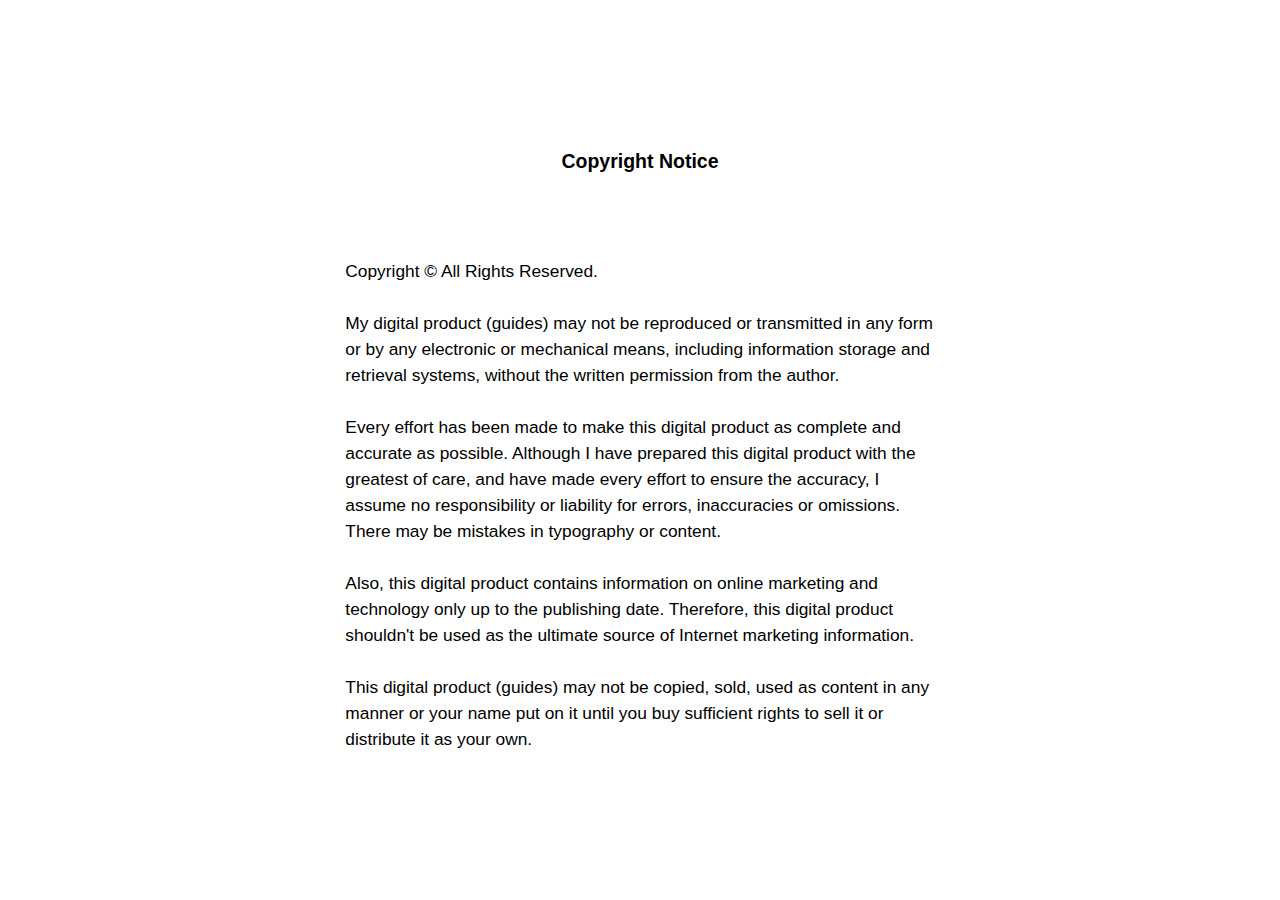
<file: copyright-notice/index.html>
<!DOCTYPE html>
<html lang="en">
    <head>
        <title>Copyright Notice</title>
        <meta charset="utf-8" />
        <meta name="viewport" content="width=device-width,initial-scale=1" />
        <meta name="description" content="." />
        <meta name = "robots" content = "noindex,nofollow,noarchive" />
        <link rel="icon" href="favicon.ico" type="image/icon type">
        <style>
            html,
            body,
            div,
            span,
            applet,
            object,
            iframe,
            h1,
            h2,
            h3,
            h4,
            h5,
            h6,
            p,
            blockquote,
            pre,
            a,
            abbr,
            acronym,
            address,
            big,
            cite,
            code,
            del,
            dfn,
            em,
            img,
            ins,
            kbd,
            q,
            s,
            samp,
            small,
            strike,
            strong,
            sub,
            sup,
            tt,
            var,
            b,
            u,
            i,
            center,
            dl,
            dt,
            dd,
            ol,
            ul,
            li,
            fieldset,
            form,
            label,
            legend,
            table,
            caption,
            tbody,
            tfoot,
            thead,
            tr,
            th,
            td,
            article,
            aside,
            canvas,
            details,
            embed,
            figure,
            figcaption,
            footer,
            header,
            hgroup,
            menu,
            nav,
            output,
            ruby,
            section,
            summary,
            time,
            mark,
            audio,
            video {
                margin: 0;
                padding: 0;
                border: 0;
                font-size: 100%;
                font: inherit;
                vertical-align: baseline;
            }
            article,
            aside,
            details,
            figcaption,
            figure,
            footer,
            header,
            hgroup,
            menu,
            nav,
            section {
                display: block;
            }
            body {
                line-height: 1;
            }
            ol,
            ul {
                list-style: none;
            }
            blockquote,
            q {
                quotes: none;
            }
            blockquote:before,
            blockquote:after,
            q:before,
            q:after {
                content: "";
                content: none;
            }
            table {
                border-collapse: collapse;
                border-spacing: 0;
            }
            body {
                -webkit-text-size-adjust: none;
            }
            mark {
                background-color: transparent;
                color: inherit;
            }
            input::-moz-focus-inner {
                border: 0;
                padding: 0;
            }
            input[type="text"],
            input[type="email"],
            select,
            textarea {
                -moz-appearance: none;
                -webkit-appearance: none;
                -ms-appearance: none;
                appearance: none;
            }
            *,
            *:before,
            *:after {
                box-sizing: border-box;
            }
            body {
                line-height: 1;
                min-height: var(--viewport-height);
                min-width: 320px;
                overflow-x: hidden;
                word-wrap: break-word;
                background-color: #ffffff;
                background-image: url("");
                background-size: 256px;
                background-position: center;
                background-repeat: repeat;
            }
            :root {
                --background-height: 100vh;
                --site-language-alignment: left;
                --site-language-direction: ltr;
                --site-language-flex-alignment: flex-start;
                --viewport-height: 100vh;
            }
            html {
                font-size: 18pt;
            }
            u {
                text-decoration: underline;
            }
            strong {
                color: inherit;
                font-weight: bolder;
            }
            em {
                font-style: italic;
            }
            code {
                background-color: rgba(144, 144, 144, 0.25);
                border-radius: 0.25em;
                font-family: "Lucida Console", "Courier New", monospace;
                font-size: 0.9em;
                font-weight: normal;
                letter-spacing: 0;
                margin: 0 0.25em;
                padding: 0.25em 0.5em;
                text-indent: 0;
            }
            mark {
                background-color: rgba(144, 144, 144, 0.25);
            }
            s {
                text-decoration: line-through;
            }
            sub {
                font-size: smaller;
                vertical-align: sub;
            }
            sup {
                font-size: smaller;
                vertical-align: super;
            }
            a {
                color: inherit;
                text-decoration: underline;
                transition: color 0.25s ease;
            }
            #wrapper {
                -webkit-overflow-scrolling: touch;
                align-items: stretch;
                display: flex;
                flex-direction: row;
                justify-content: center;
                min-height: var(--viewport-height);
                overflow: hidden;
                position: relative;
                z-index: 2;
                padding: 0 0rem 0 0rem;
            }
            #main {
                --alignment: center;
                --flex-alignment: center;
                --border-radius-tl: 0;
                --border-radius-tr: 0;
                --border-radius-br: 0;
                --border-radius-bl: 0;
                align-items: center;
                display: flex;
                flex-grow: 0;
                flex-shrink: 0;
                justify-content: center;
                max-width: 100%;
                position: relative;
                text-align: var(--alignment);
                z-index: 1;
                background-color: #ffffff;
                background-image: url("");
                background-size: 256px;
                background-position: center;
                background-repeat: repeat;
            }
            #main > .inner {
                --padding-horizontal: 3rem;
                --padding-vertical: 3rem;
                --spacing: 0.75rem;
                --width: 40rem;
                border-radius: var(--border-radius-tl) var(--border-radius-tr) var(--border-radius-br) var(--border-radius-bl);
                max-width: 100%;
                position: relative;
                width: var(--width);
                z-index: 1;
                padding: var(--padding-vertical) var(--padding-horizontal);
            }
            #main > .inner > * {
                margin-top: var(--spacing);
                margin-bottom: var(--spacing);
            }
            #main > .inner > :first-child {
                margin-top: 0 !important;
            }
            #main > .inner > :last-child {
                margin-bottom: 0 !important;
            }
            #main > .inner > .full {
                margin-left: calc(var(--padding-horizontal) * -1);
                max-width: calc(100% + calc(var(--padding-horizontal) * 2) + 0.4725px);
                width: calc(100% + calc(var(--padding-horizontal) * 2) + 0.4725px);
            }
            #main > .inner > .full:first-child {
                border-top-left-radius: inherit;
                border-top-right-radius: inherit;
                margin-top: calc(var(--padding-vertical) * -1) !important;
            }
            #main > .inner > .full:last-child {
                border-bottom-left-radius: inherit;
                border-bottom-right-radius: inherit;
                margin-bottom: calc(var(--padding-vertical) * -1) !important;
            }
            #main > .inner > .full.screen {
                border-radius: 0 !important;
                max-width: 100vw;
                position: relative;
                width: 100vw;
                left: 50%;
                margin-left: -50vw;
                right: auto;
            }
            body.is-instant #main,
            body.is-instant #main > .inner > *,
            body.is-instant #main > .inner > section > * {
                transition: none !important;
            }
            body.is-instant:after {
                display: none !important;
                transition: none !important;
            }
            .container {
                position: relative;
            }
            .container > .wrapper {
                vertical-align: top;
                position: relative;
                max-width: 100%;
                border-radius: inherit;
            }
            .container > .wrapper > .inner {
                vertical-align: top;
                position: relative;
                max-width: 100%;
                border-radius: inherit;
                text-align: var(--alignment);
            }
            #main .container.full:first-child > .wrapper {
                border-top-left-radius: inherit;
                border-top-right-radius: inherit;
            }
            #main .container.full:last-child > .wrapper {
                border-bottom-left-radius: inherit;
                border-bottom-right-radius: inherit;
            }
            #main .container.full:first-child > .wrapper > .inner {
                border-top-left-radius: inherit;
                border-top-right-radius: inherit;
            }
            #main .container.full:last-child > .wrapper > .inner {
                border-bottom-left-radius: inherit;
                border-bottom-right-radius: inherit;
            }
            #container01 {
                --alignment: center;
                --flex-alignment: center;
            }
            #container01 > .wrapper {
                display: block;
                margin: 0 auto 0 auto;
                width: 40rem;
                background-color: transparent;
            }
            #container01 > .wrapper > .inner {
                --gutters: 2rem;
                --padding-horizontal: 2rem;
                --padding-vertical: 2rem;
                padding: var(--padding-vertical) var(--padding-horizontal);
            }
            #container01.default > .wrapper > .inner > * {
                margin-bottom: var(--spacing);
                margin-top: var(--spacing);
            }
            #container01.default > .wrapper > .inner > *:first-child {
                margin-top: 0 !important;
            }
            #container01.default > .wrapper > .inner > *:last-child {
                margin-bottom: 0 !important;
            }
            #container01.columns > .wrapper > .inner {
                flex-wrap: wrap;
                display: flex;
                align-items: flex-start;
            }
            #container01.columns > .wrapper > .inner > * {
                flex-grow: 0;
                flex-shrink: 0;
                max-width: 100%;
                text-align: var(--alignment);
                padding: 0 0 0 var(--gutters);
            }
            #container01.columns > .wrapper > .inner > * > * {
                margin-bottom: var(--spacing);
                margin-top: var(--spacing);
            }
            #container01.columns > .wrapper > .inner > * > *:first-child {
                margin-top: 0 !important;
            }
            #container01.columns > .wrapper > .inner > * > *:last-child {
                margin-bottom: 0 !important;
            }
            #container01.columns > .wrapper > .inner > *:first-child {
                margin-left: calc(var(--gutters) * -1);
            }
            #container01.default > .wrapper > .inner > .full {
                margin-left: calc(var(--padding-horizontal) * -1);
                max-width: none;
                width: calc(100% + (var(--padding-horizontal) * 2) + 0.4725px);
            }
            #container01.default > .wrapper > .inner > .full:first-child {
                margin-top: calc(var(--padding-vertical) * -1) !important;
                border-top-left-radius: inherit;
                border-top-right-radius: inherit;
            }
            #container01.default > .wrapper > .inner > .full:last-child {
                margin-bottom: calc(var(--padding-vertical) * -1) !important;
                border-bottom-left-radius: inherit;
                border-bottom-right-radius: inherit;
            }
            #container01.columns > .wrapper > .inner > div > .full {
                margin-left: calc(var(--gutters) * -0.5);
                max-width: none;
                width: calc(100% + var(--gutters) + 0.4725px);
            }
            #container01.columns > .wrapper > .inner > div:first-child > .full {
                margin-left: calc(var(--padding-horizontal) * -1);
                width: calc(100% + var(--padding-horizontal) + calc(var(--gutters) * 0.5) + 0.4725px);
            }
            #container01.columns > .wrapper > .inner > div:last-child > .full {
                width: calc(100% + var(--padding-horizontal) + calc(var(--gutters) * 0.5) + 0.4725px);
            }
            #container01.columns > .wrapper > .inner > div > .full:first-child {
                margin-top: calc(var(--padding-vertical) * -1) !important;
            }
            #container01.columns > .wrapper > .inner > div > .full:last-child {
                margin-bottom: calc(var(--padding-vertical) * -1) !important;
            }
            #container01.columns > .wrapper > .inner > div:first-child,
            #container01.columns > .wrapper > .inner > div:first-child > .full:first-child {
                border-top-left-radius: inherit;
            }
            #container01.columns > .wrapper > .inner > div:last-child,
            #container01.columns > .wrapper > .inner > div:last-child > .full:first-child {
                border-top-right-radius: inherit;
            }
            #container01.columns > .wrapper > .inner > .full {
                align-self: stretch;
            }
            #container01.columns > .wrapper > .inner > .full:first-child {
                border-bottom-left-radius: inherit;
                border-top-left-radius: inherit;
            }
            #container01.columns > .wrapper > .inner > .full:last-child {
                border-bottom-right-radius: inherit;
                border-top-right-radius: inherit;
            }
            #container01.columns > .wrapper > .inner > .full > .full:first-child:last-child {
                border-radius: inherit;
                height: calc(100% + (var(--padding-vertical) * 2));
            }
            #container01.columns > .wrapper > .inner > .full > .full:first-child:last-child > * {
                border-radius: inherit;
                height: 100%;
                position: absolute;
                width: 100%;
            }
            #container02 {
                --alignment: left;
                --flex-alignment: flex-start;
            }
            #container02 > .wrapper {
                display: inline-block;
                width: 40rem;
                background-color: transparent;
            }
            #container02 > .wrapper > .inner {
                --gutters: 2rem;
                --padding-horizontal: 0rem;
                --padding-vertical: 2rem;
                padding: var(--padding-vertical) var(--padding-horizontal);
            }
            #container02.default > .wrapper > .inner > * {
                margin-bottom: var(--spacing);
                margin-top: var(--spacing);
            }
            #container02.default > .wrapper > .inner > *:first-child {
                margin-top: 0 !important;
            }
            #container02.default > .wrapper > .inner > *:last-child {
                margin-bottom: 0 !important;
            }
            #container02.columns > .wrapper > .inner {
                flex-wrap: wrap;
                display: flex;
                align-items: flex-start;
            }
            #container02.columns > .wrapper > .inner > * {
                flex-grow: 0;
                flex-shrink: 0;
                max-width: 100%;
                text-align: var(--alignment);
                padding: 0 0 0 var(--gutters);
            }
            #container02.columns > .wrapper > .inner > * > * {
                margin-bottom: var(--spacing);
                margin-top: var(--spacing);
            }
            #container02.columns > .wrapper > .inner > * > *:first-child {
                margin-top: 0 !important;
            }
            #container02.columns > .wrapper > .inner > * > *:last-child {
                margin-bottom: 0 !important;
            }
            #container02.columns > .wrapper > .inner > *:first-child {
                margin-left: calc(var(--gutters) * -1);
            }
            #container02.default > .wrapper > .inner > .full {
                margin-left: calc(var(--padding-horizontal) * -1);
                max-width: none;
                width: calc(100% + (var(--padding-horizontal) * 2) + 0.4725px);
            }
            #container02.default > .wrapper > .inner > .full:first-child {
                margin-top: calc(var(--padding-vertical) * -1) !important;
                border-top-left-radius: inherit;
                border-top-right-radius: inherit;
            }
            #container02.default > .wrapper > .inner > .full:last-child {
                margin-bottom: calc(var(--padding-vertical) * -1) !important;
                border-bottom-left-radius: inherit;
                border-bottom-right-radius: inherit;
            }
            #container02.columns > .wrapper > .inner > div > .full {
                margin-left: calc(var(--gutters) * -0.5);
                max-width: none;
                width: calc(100% + var(--gutters) + 0.4725px);
            }
            #container02.columns > .wrapper > .inner > div:first-child > .full {
                margin-left: calc(var(--padding-horizontal) * -1);
                width: calc(100% + var(--padding-horizontal) + calc(var(--gutters) * 0.5) + 0.4725px);
            }
            #container02.columns > .wrapper > .inner > div:last-child > .full {
                width: calc(100% + var(--padding-horizontal) + calc(var(--gutters) * 0.5) + 0.4725px);
            }
            #container02.columns > .wrapper > .inner > div > .full:first-child {
                margin-top: calc(var(--padding-vertical) * -1) !important;
            }
            #container02.columns > .wrapper > .inner > div > .full:last-child {
                margin-bottom: calc(var(--padding-vertical) * -1) !important;
            }
            #container02.columns > .wrapper > .inner > div:first-child,
            #container02.columns > .wrapper > .inner > div:first-child > .full:first-child {
                border-top-left-radius: inherit;
            }
            #container02.columns > .wrapper > .inner > div:last-child,
            #container02.columns > .wrapper > .inner > div:last-child > .full:first-child {
                border-top-right-radius: inherit;
            }
            #container02.columns > .wrapper > .inner > .full {
                align-self: stretch;
            }
            #container02.columns > .wrapper > .inner > .full:first-child {
                border-bottom-left-radius: inherit;
                border-top-left-radius: inherit;
            }
            #container02.columns > .wrapper > .inner > .full:last-child {
                border-bottom-right-radius: inherit;
                border-top-right-radius: inherit;
            }
            #container02.columns > .wrapper > .inner > .full > .full:first-child:last-child {
                border-radius: inherit;
                height: calc(100% + (var(--padding-vertical) * 2));
            }
            #container02.columns > .wrapper > .inner > .full > .full:first-child:last-child > * {
                border-radius: inherit;
                height: 100%;
                position: absolute;
                width: 100%;
            }
            h1,
            h2,
            h3,
            p {
                direction: var(--site-language-direction);
            }
            h1 br + br,
            h2 br + br,
            h3 br + br,
            p br + br {
                display: block;
                content: " ";
            }
            h1 .li,
            h2 .li,
            h3 .li,
            p .li {
                display: list-item;
                margin: 0.75em 0 0 1em;
                padding-left: 0.5em;
            }
            #text01 br + br {
                margin-top: 0.9rem;
            }
            #text01 {
                text-align: center;
                color: #000000;
                font-family: -apple-system, BlinkMacSystemFont, Roboto, "Helvetica Neue", Arial, sans-serif;
                font-size: 1.125em;
                line-height: 1.5;
                font-weight: 700;
            }
            #text01 a {
                text-decoration: underline;
            }
            #text01 a:hover {
                text-decoration: none;
            }
            #text02 br + br {
                margin-top: 0.9rem;
            }
            #text02 {
                text-align: left;
                color: #000000;
                font-family: -apple-system, BlinkMacSystemFont, Roboto, "Helvetica Neue", Arial, sans-serif;
                font-size: 1em;
                line-height: 1.5;
                font-weight: 400;
            }
            #text02 a {
                text-decoration: underline;
            }
            #text02 a:hover {
                text-decoration: none;
            }
            .icc-credits {
                display: block;
                opacity: 1 !important;
                position: relative;
                transition-delay: 0s !important;
            }
            .icc-credits span {
                border-radius: 24px;
                cursor: pointer;
                display: inline-block;
                font-family: -apple-system, BlinkMacSystemFont, Roboto, "Helvetica Neue", Arial, sans-serif;
                font-size: 12px;
                letter-spacing: 0;
                line-height: 1;
                position: relative;
                text-decoration: none;
                width: auto;
            }
            .icc-credits span a {
                display: inline-block;
                padding: 0.5em 0.375em;
                position: relative;
                text-decoration: none;
                transition: color 0.25s ease, transform 0.25s ease;
                z-index: 1;
            }
            .icc-credits span a:before {
                content: "( ";
                opacity: 1;
                transition: opacity 0.25s ease;
            }
            .icc-credits span a:after {
                content: " )";
                opacity: 1;
                transition: opacity 0.25s ease;
            }
            .icc-credits span::after {
                background-image: linear-gradient(30deg, #a464a1 15%, #3b5dad 85%);
                border-radius: inherit;
                box-shadow: 0 0.25em 1.25em 0 rgba(0, 0, 0, 0.25);
                content: "";
                display: block;
                height: calc(100% + 2px);
                left: -1px;
                opacity: 0;
                pointer-events: none;
                position: absolute;
                top: -1px;
                transition: opacity 0.25s ease, box-shadow 0.25s ease, transform 0.25s ease;
                width: calc(100% + 2px);
            }
            .icc-credits span:hover {
                text-transform: none !important;
            }
            .icc-credits span:hover a {
                color: #ffffff !important;
                transform: scale(1.1) translateY(-0.05rem);
            }
            .icc-credits span:hover a:before {
                opacity: 0;
            }
            .icc-credits span:hover a:after {
                opacity: 0;
            }
            .icc-credits span:hover::after {
                opacity: 1;
                transform: scale(1.1) translateY(-0.05rem);
            }
            #credits span {
                color: rgba(0, 0, 0, 0.498);
                margin-top: 0.75rem !important;
            }
            @media (max-width: 1920px) {
                #main > .inner {
                    --width: 40rem;
                }
            }
            @media (max-width: 1680px) {
                html {
                    font-size: 13pt;
                }
            }
            @media (max-width: 1280px) {
                html {
                    font-size: 13pt;
                }
                #main > .inner {
                    --width: 40rem;
                }
            }
            @media (max-width: 1024px) {
                #main > .inner {
                    --width: 40rem;
                }
            }
            @media (max-width: 980px) {
                html {
                    font-size: 11pt;
                }
            }
            @media (max-width: 736px) {
                html {
                    font-size: 11pt;
                }
                #wrapper {
                    padding: 0 0rem 0 0rem;
                }
                #main > .inner {
                    --padding-horizontal: 2rem;
                    --padding-vertical: 3rem;
                    --spacing: 0.75rem;
                }
                #container01 > .wrapper > .inner {
                    --gutters: 2rem;
                    --padding-horizontal: 2rem;
                    --padding-vertical: 2rem;
                }
                #container01.columns > .wrapper > .inner {
                    flex-direction: column !important;
                    flex-wrap: nowrap !important;
                }
                #container01.columns > .wrapper > .inner > span {
                    height: 0;
                    margin-top: calc(var(--gutters) * -1);
                    pointer-events: none;
                    visibility: hidden;
                }
                #container01.columns > .wrapper > .inner > *:first-child {
                    margin-left: 0 !important;
                    padding-top: 0 !important;
                }
                #container01.columns > .wrapper > .inner > * {
                    padding: calc(var(--gutters) * 0.5) 0 !important;
                }
                #container01.columns > .wrapper > .inner > *:last-child {
                    padding-bottom: 0 !important;
                }
                #container01.columns > .wrapper > .inner > div > .full {
                    margin-left: calc(var(--padding-horizontal) * -1);
                    width: calc(100% + (var(--padding-horizontal) * 2) + 0.4725px);
                }
                #container01.columns > .wrapper > .inner > div:first-of-type > .full {
                    margin-left: calc(var(--padding-horizontal) * -1);
                    width: calc(100% + (var(--padding-horizontal) * 2) + 0.4725px);
                }
                #container01.columns > .wrapper > .inner > div:last-of-type > .full {
                    margin-left: calc(var(--padding-horizontal) * -1);
                    width: calc(100% + (var(--padding-horizontal) * 2) + 0.4725px);
                }
                #container01.columns > .wrapper > .inner > div > .full:first-child {
                    margin-top: calc(var(--gutters) * -0.5) !important;
                }
                #container01.columns > .wrapper > .inner > div > .full:last-child {
                    margin-bottom: calc(var(--gutters) * -0.5) !important;
                }
                #container01.columns > .wrapper > .inner > div:first-of-type > .full:first-child {
                    margin-top: calc(var(--padding-vertical) * -1) !important;
                }
                #container01.columns > .wrapper > .inner > div:last-of-type > .full:last-child {
                    margin-bottom: calc(var(--padding-vertical) * -1) !important;
                }
                #container01.columns > .wrapper > .inner > div:first-of-type,
                #container01.columns > .wrapper > .inner > div:first-of-type > .full:first-child {
                    border-top-left-radius: inherit;
                    border-top-right-radius: inherit;
                }
                #container01.columns > .wrapper > .inner > div:last-of-type,
                #container01.columns > .wrapper > .inner > div:last-of-type > .full:last-child {
                    border-bottom-left-radius: inherit;
                    border-bottom-right-radius: inherit;
                }
                #container01.columns > .wrapper > .inner > div:first-of-type,
                #container01.columns > .wrapper > .inner > div:first-of-type > .full:last-child {
                    border-bottom-left-radius: 0 !important;
                }
                #container01.columns > .wrapper > .inner > div:last-of-type,
                #container01.columns > .wrapper > .inner > div:last-of-type > .full:first-child {
                    border-top-right-radius: 0 !important;
                }
                #container01.columns > .wrapper > .inner > .full > .full:first-child:last-child {
                    height: auto;
                }
                #container01.columns > .wrapper > .inner > .full > .full:first-child:last-child > * {
                    height: auto;
                    position: relative;
                    width: auto;
                }
                #container02 > .wrapper > .inner {
                    --gutters: 2rem;
                    --padding-horizontal: 0rem;
                    --padding-vertical: 2rem;
                }
                #container02.columns > .wrapper > .inner {
                    flex-direction: column !important;
                    flex-wrap: nowrap !important;
                }
                #container02.columns > .wrapper > .inner > span {
                    height: 0;
                    margin-top: calc(var(--gutters) * -1);
                    pointer-events: none;
                    visibility: hidden;
                }
                #container02.columns > .wrapper > .inner > *:first-child {
                    margin-left: 0 !important;
                    padding-top: 0 !important;
                }
                #container02.columns > .wrapper > .inner > * {
                    padding: calc(var(--gutters) * 0.5) 0 !important;
                }
                #container02.columns > .wrapper > .inner > *:last-child {
                    padding-bottom: 0 !important;
                }
                #container02.columns > .wrapper > .inner > div > .full {
                    margin-left: calc(var(--padding-horizontal) * -1);
                    width: calc(100% + (var(--padding-horizontal) * 2) + 0.4725px);
                }
                #container02.columns > .wrapper > .inner > div:first-of-type > .full {
                    margin-left: calc(var(--padding-horizontal) * -1);
                    width: calc(100% + (var(--padding-horizontal) * 2) + 0.4725px);
                }
                #container02.columns > .wrapper > .inner > div:last-of-type > .full {
                    margin-left: calc(var(--padding-horizontal) * -1);
                    width: calc(100% + (var(--padding-horizontal) * 2) + 0.4725px);
                }
                #container02.columns > .wrapper > .inner > div > .full:first-child {
                    margin-top: calc(var(--gutters) * -0.5) !important;
                }
                #container02.columns > .wrapper > .inner > div > .full:last-child {
                    margin-bottom: calc(var(--gutters) * -0.5) !important;
                }
                #container02.columns > .wrapper > .inner > div:first-of-type > .full:first-child {
                    margin-top: calc(var(--padding-vertical) * -1) !important;
                }
                #container02.columns > .wrapper > .inner > div:last-of-type > .full:last-child {
                    margin-bottom: calc(var(--padding-vertical) * -1) !important;
                }
                #container02.columns > .wrapper > .inner > div:first-of-type,
                #container02.columns > .wrapper > .inner > div:first-of-type > .full:first-child {
                    border-top-left-radius: inherit;
                    border-top-right-radius: inherit;
                }
                #container02.columns > .wrapper > .inner > div:last-of-type,
                #container02.columns > .wrapper > .inner > div:last-of-type > .full:last-child {
                    border-bottom-left-radius: inherit;
                    border-bottom-right-radius: inherit;
                }
                #container02.columns > .wrapper > .inner > div:first-of-type,
                #container02.columns > .wrapper > .inner > div:first-of-type > .full:last-child {
                    border-bottom-left-radius: 0 !important;
                }
                #container02.columns > .wrapper > .inner > div:last-of-type,
                #container02.columns > .wrapper > .inner > div:last-of-type > .full:first-child {
                    border-top-right-radius: 0 !important;
                }
                #container02.columns > .wrapper > .inner > .full > .full:first-child:last-child {
                    height: auto;
                }
                #container02.columns > .wrapper > .inner > .full > .full:first-child:last-child > * {
                    height: auto;
                    position: relative;
                    width: auto;
                }
                #text01 {
                    letter-spacing: 0rem;
                    width: 100%;
                    font-size: 1.125em;
                    line-height: 1.5;
                }
                #text02 {
                    letter-spacing: 0rem;
                    width: 100%;
                    font-size: 1em;
                    line-height: 1.5;
                }
            }
            @media (max-width: 480px) {
                #wrapper {
                    padding: 0 0rem 0 0rem;
                }
                #main > .inner {
                    --spacing: 0.65625rem;
                }
            }
            @media (max-width: 360px) {
                #wrapper {
                    padding: 0 0rem 0 0rem;
                }
                #main > .inner {
                    --padding-horizontal: 1.5rem;
                    --padding-vertical: 2.25rem;
                    --spacing: 0.5625rem;
                }
                #container01 > .wrapper > .inner {
                    --gutters: 1.5rem;
                    --padding-horizontal: 1.5rem;
                    --padding-vertical: 1.5rem;
                }
                #container02 > .wrapper > .inner {
                    --gutters: 1.5rem;
                    --padding-horizontal: 0rem;
                    --padding-vertical: 1.5rem;
                }
                #text01 {
                    font-size: 1.125em;
                }
                #text02 {
                    font-size: 1em;
                }
            }
        </style>
    </head>
    <body>
<div id="wrapper">
            <div id="main">
                <div class="inner">
                    <div id="container01" class="container default">
                        <div class="wrapper">
                            <div class="inner"><h1 id="text01">Copyright Notice</h1></div>
                        </div>
                    </div>
                    <div id="container02" class="container default">
                        <div class="wrapper">
                            <div class="inner">
                                <p id="text02">
                                    <span>Copyright © All Rights Reserved.</span><br />
                                    <br />
                                    <span>
                                        My digital product (guides) may not be reproduced or transmitted in any form or by any electronic or mechanical means, including information storage and retrieval systems, without the written
                                        permission from the author.
                                    </span>
                                    <br />
                                    <br />
                                    <span>
                                        Every effort has been made to make this digital product as complete and accurate as possible. Although I have prepared this digital product with the greatest of care, and have made every effort to
                                        ensure the accuracy, I assume no responsibility or liability for errors, inaccuracies or omissions. There may be mistakes in typography or content.
                                    </span>
                                    <br />
                                    <br />
                                    <span>
                                        Also, this digital product contains information on online marketing and technology only up to the publishing date. Therefore, this digital product shouldn&#39;t be used as the ultimate source of
                                        Internet marketing information.
                                    </span>
                                    <br />
                                    <br />
                                    <span>This digital product (guides) may not be copied, sold, used as content in any manner or your name put on it until you buy sufficient rights to sell it or distribute it as your own.</span>
                                </p>
                            </div>
                        </div>
                    </div>
                </div>
            </div>
        </div>
        <script>
            (function () {
                var on = addEventListener,
                    $ = function (q) {
                        return document.querySelector(q);
                    },
                    $$ = function (q) {
                        return document.querySelectorAll(q);
                    },
                    $body = document.body,
                    $inner = $(".inner"),
                    client = (function () {
                        var o = { browser: "other", browserVersion: 0, os: "other", osVersion: 0, mobile: false, canUse: null, flags: { lsdUnits: false } },
                            ua = navigator.userAgent,
                            a,
                            i;
                        a = [
                            ["firefox", /Firefox\/([0-9\.]+)/],
                            ["edge", /Edge\/([0-9\.]+)/],
                            ["safari", /Version\/([0-9\.]+).+Safari/],
                            ["chrome", /Chrome\/([0-9\.]+)/],
                            ["chrome", /CriOS\/([0-9\.]+)/],
                            ["ie", /Trident\/.+rv:([0-9]+)/],
                        ];
                        for (i = 0; i < a.length; i++) {
                            if (ua.match(a[i][1])) {
                                o.browser = a[i][0];
                                o.browserVersion = parseFloat(RegExp.$1);
                                break;
                            }
                        }
                        a = [
                            [
                                "ios",
                                /([0-9_]+) like Mac OS X/,
                                function (v) {
                                    return v.replace("_", ".").replace("_", "");
                                },
                            ],
                            [
                                "ios",
                                /CPU like Mac OS X/,
                                function (v) {
                                    return 0;
                                },
                            ],
                            [
                                "ios",
                                /iPad; CPU/,
                                function (v) {
                                    return 0;
                                },
                            ],
                            ["android", /Android ([0-9\.]+)/, null],
                            [
                                "mac",
                                /Macintosh.+Mac OS X ([0-9_]+)/,
                                function (v) {
                                    return v.replace("_", ".").replace("_", "");
                                },
                            ],
                            ["windows", /Windows NT ([0-9\.]+)/, null],
                            ["undefined", /Undefined/, null],
                        ];
                        for (i = 0; i < a.length; i++) {
                            if (ua.match(a[i][1])) {
                                o.os = a[i][0];
                                o.osVersion = parseFloat(a[i][2] ? a[i][2](RegExp.$1) : RegExp.$1);
                                break;
                            }
                        }
                        if (
                            o.os == "mac" &&
                            "ontouchstart" in window &&
                            ((screen.width == 1024 && screen.height == 1366) || (screen.width == 834 && screen.height == 1112) || (screen.width == 810 && screen.height == 1080) || (screen.width == 768 && screen.height == 1024))
                        )
                            o.os = "ios";
                        o.mobile = o.os == "android" || o.os == "ios";
                        var _canUse = document.createElement("div");
                        o.canUse = function (property, value) {
                            var style;
                            style = _canUse.style;
                            if (!(property in style)) return false;
                            if (typeof value !== "undefined") {
                                style[property] = value;
                                if (style[property] == "") return false;
                            }
                            return true;
                        };
                        o.flags.lsdUnits = o.canUse("width", "100dvw");
                        return o;
                    })(),
                    trigger = function (t) {
                        dispatchEvent(new Event(t));
                    },
                    cssRules = function (selectorText) {
                        var ss = document.styleSheets,
                            a = [],
                            f = function (s) {
                                var r = s.cssRules,
                                    i;
                                for (i = 0; i < r.length; i++) {
                                    if (r[i] instanceof CSSMediaRule && matchMedia(r[i].conditionText).matches) f(r[i]);
                                    else if (r[i] instanceof CSSStyleRule && r[i].selectorText == selectorText) a.push(r[i]);
                                }
                            },
                            x,
                            i;
                        for (i = 0; i < ss.length; i++) f(ss[i]);
                        return a;
                    },
                    thisHash = function () {
                        var h = location.hash ? location.hash.substring(1) : null,
                            a;
                        if (!h) return null;
                        if (h.match(/\?/)) {
                            a = h.split("?");
                            h = a[0];
                            history.replaceState(undefined, undefined, "#" + h);
                            window.location.search = a[1];
                        }
                        if (h.length > 0 && !h.match(/^[a-zA-Z]/)) h = "x" + h;
                        if (typeof h == "string") h = h.toLowerCase();
                        return h;
                    },
                    scrollToElement = function (e, style, duration) {
                        var y, cy, dy, start, easing, offset, f;
                        if (!e) y = 0;
                        else {
                            offset = (e.dataset.scrollOffset ? parseInt(e.dataset.scrollOffset) : 0) * parseFloat(getComputedStyle(document.documentElement).fontSize);
                            switch (e.dataset.scrollBehavior ? e.dataset.scrollBehavior : "default") {
                                case "default":
                                default:
                                    y = e.offsetTop + offset;
                                    break;
                                case "center":
                                    if (e.offsetHeight < window.innerHeight) y = e.offsetTop - (window.innerHeight - e.offsetHeight) / 2 + offset;
                                    else y = e.offsetTop - offset;
                                    break;
                                case "previous":
                                    if (e.previousElementSibling) y = e.previousElementSibling.offsetTop + e.previousElementSibling.offsetHeight + offset;
                                    else y = e.offsetTop + offset;
                                    break;
                            }
                        }
                        if (!style) style = "smooth";
                        if (!duration) duration = 750;
                        if (style == "instant") {
                            window.scrollTo(0, y);
                            return;
                        }
                        start = Date.now();
                        cy = window.scrollY;
                        dy = y - cy;
                        switch (style) {
                            case "linear":
                                easing = function (t) {
                                    return t;
                                };
                                break;
                            case "smooth":
                                easing = function (t) {
                                    return t < 0.5 ? 4 * t * t * t : (t - 1) * (2 * t - 2) * (2 * t - 2) + 1;
                                };
                                break;
                        }
                        f = function () {
                            var t = Date.now() - start;
                            if (t >= duration) window.scroll(0, y);
                            else {
                                window.scroll(0, cy + dy * easing(t / duration));
                                requestAnimationFrame(f);
                            }
                        };
                        f();
                    },
                    scrollToTop = function () {
                        scrollToElement(null);
                    },
                    loadElements = function (parent) {
                        var a, e, x, i;
                        a = parent.querySelectorAll('iframe[data-src]:not([data-src=""])');
                        for (i = 0; i < a.length; i++) {
                            a[i].src = a[i].dataset.src;
                            a[i].dataset.src = "";
                        }
                        a = parent.querySelectorAll("video[autoplay]");
                        for (i = 0; i < a.length; i++) {
                            if (a[i].paused) a[i].play();
                        }
                        e = parent.querySelector('[data-autofocus="1"]');
                        x = e ? e.tagName : null;
                        switch (x) {
                            case "FORM":
                                e = e.querySelector(".field input, .field select, .field textarea");
                                if (e) e.focus();
                                break;
                            default:
                                break;
                        }
                    },
                    unloadElements = function (parent) {
                        var a, e, x, i;
                        a = parent.querySelectorAll('iframe[data-src=""]');
                        for (i = 0; i < a.length; i++) {
                            if (a[i].dataset.srcUnload === "0") continue;
                            a[i].dataset.src = a[i].src;
                            a[i].src = "";
                        }
                        a = parent.querySelectorAll("video");
                        for (i = 0; i < a.length; i++) {
                            if (!a[i].paused) a[i].pause();
                        }
                        e = $(":focus");
                        if (e) e.blur();
                    };
                window._scrollToTop = scrollToTop;
                var thisURL = function () {
                    return window.location.href.replace(window.location.search, "").replace(/#$/, "");
                };
                var getVar = function (name) {
                    var a = window.location.search.substring(1).split("&"),
                        b,
                        k;
                    for (k in a) {
                        b = a[k].split("=");
                        if (b[0] == name) return b[1];
                    }
                    return null;
                };
                var errors = {
                    handle: function (handler) {
                        window.onerror = function (message, url, line, column, error) {
                            handler(error.message);
                            return true;
                        };
                    },
                    unhandle: function () {
                        window.onerror = null;
                    },
                };
                loadElements(document.body);
                var style, sheet, rule;
                style = document.createElement("style");
                style.appendChild(document.createTextNode(""));
                document.head.appendChild(style);
                sheet = style.sheet;
                if (client.mobile) {
                    (function () {
                        if (client.flags.lsdUnits) {
                            document.documentElement.style.setProperty("--viewport-height", "100dvh");
                            document.documentElement.style.setProperty("--background-height", "100lvh");
                        } else {
                            var f = function () {
                                document.documentElement.style.setProperty("--viewport-height", window.innerHeight + "px");
                                document.documentElement.style.setProperty("--background-height", window.innerHeight + 250 + "px");
                            };
                            on("load", f);
                            on("resize", f);
                            on("orientationchange", function () {
                                setTimeout(function () {
                                    f();
                                }, 100);
                            });
                        }
                    })();
                }
                if (client.os == "android") {
                    (function () {
                        sheet.insertRule("body::after { }", 0);
                        rule = sheet.cssRules[0];
                        var f = function () {
                            rule.style.cssText = "height: " + Math.max(screen.width, screen.height) + "px";
                        };
                        on("load", f);
                        on("orientationchange", f);
                        on("touchmove", f);
                    })();
                    $body.classList.add("is-touch");
                } else if (client.os == "ios") {
                    if (client.osVersion <= 11)
                        (function () {
                            sheet.insertRule("body::after { }", 0);
                            rule = sheet.cssRules[0];
                            rule.style.cssText = "-webkit-transform: scale(1.0)";
                        })();
                    if (client.osVersion <= 11)
                        (function () {
                            sheet.insertRule("body.ios-focus-fix::before { }", 0);
                            rule = sheet.cssRules[0];
                            rule.style.cssText = "height: calc(100% + 60px)";
                            on(
                                "focus",
                                function (event) {
                                    $body.classList.add("ios-focus-fix");
                                },
                                true
                            );
                            on(
                                "blur",
                                function (event) {
                                    $body.classList.remove("ios-focus-fix");
                                },
                                true
                            );
                        })();
                    $body.classList.add("is-touch");
                }
            })();
        </script>
    </body>
</html>
</file>
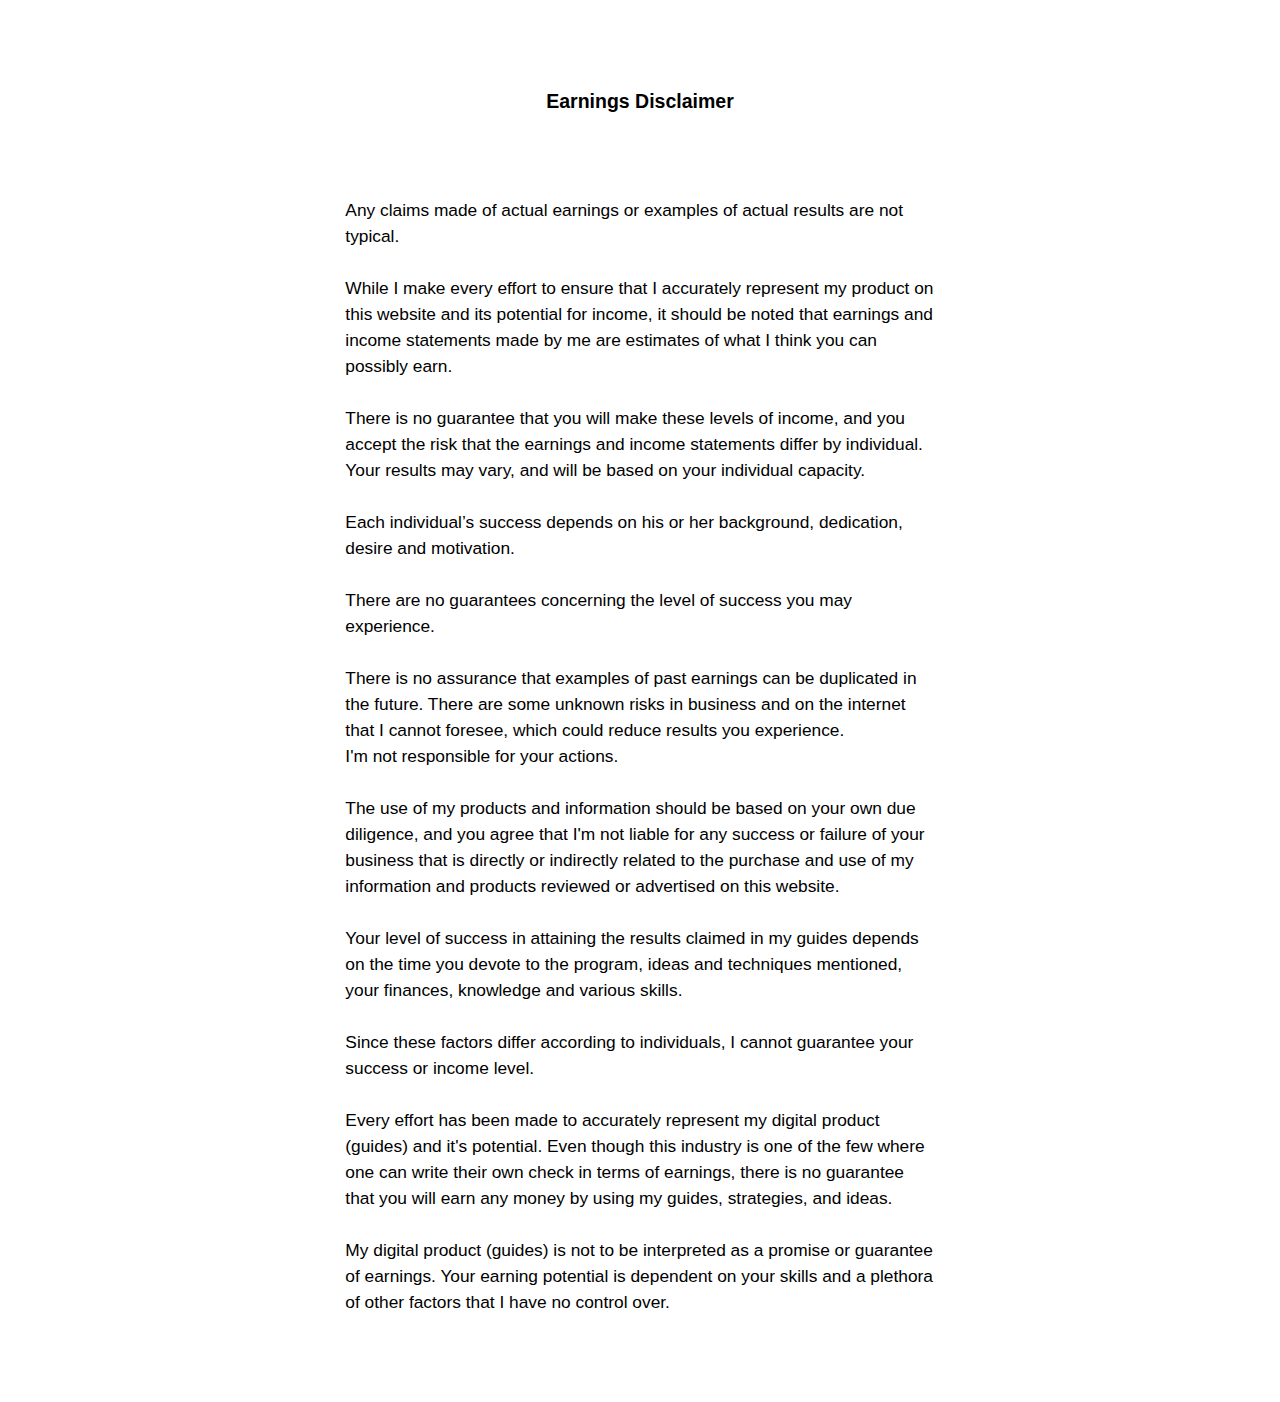
<file: earnings-disclaimer/index.html>
<!DOCTYPE html>
<html lang="en">
    <head>
        <title>Earnings Disclaimer</title>
        <meta charset="utf-8" />
        <meta name="viewport" content="width=device-width,initial-scale=1" />
        <meta name="description" content="." />
        <meta name = "robots" content = "noindex,nofollow,noarchive" />
        <link rel="icon" href="favicon.ico" type="image/icon type">
        <style>
            html,
            body,
            div,
            span,
            applet,
            object,
            iframe,
            h1,
            h2,
            h3,
            h4,
            h5,
            h6,
            p,
            blockquote,
            pre,
            a,
            abbr,
            acronym,
            address,
            big,
            cite,
            code,
            del,
            dfn,
            em,
            img,
            ins,
            kbd,
            q,
            s,
            samp,
            small,
            strike,
            strong,
            sub,
            sup,
            tt,
            var,
            b,
            u,
            i,
            center,
            dl,
            dt,
            dd,
            ol,
            ul,
            li,
            fieldset,
            form,
            label,
            legend,
            table,
            caption,
            tbody,
            tfoot,
            thead,
            tr,
            th,
            td,
            article,
            aside,
            canvas,
            details,
            embed,
            figure,
            figcaption,
            footer,
            header,
            hgroup,
            menu,
            nav,
            output,
            ruby,
            section,
            summary,
            time,
            mark,
            audio,
            video {
                margin: 0;
                padding: 0;
                border: 0;
                font-size: 100%;
                font: inherit;
                vertical-align: baseline;
            }
            article,
            aside,
            details,
            figcaption,
            figure,
            footer,
            header,
            hgroup,
            menu,
            nav,
            section {
                display: block;
            }
            body {
                line-height: 1;
            }
            ol,
            ul {
                list-style: none;
            }
            blockquote,
            q {
                quotes: none;
            }
            blockquote:before,
            blockquote:after,
            q:before,
            q:after {
                content: "";
                content: none;
            }
            table {
                border-collapse: collapse;
                border-spacing: 0;
            }
            body {
                -webkit-text-size-adjust: none;
            }
            mark {
                background-color: transparent;
                color: inherit;
            }
            input::-moz-focus-inner {
                border: 0;
                padding: 0;
            }
            input[type="text"],
            input[type="email"],
            select,
            textarea {
                -moz-appearance: none;
                -webkit-appearance: none;
                -ms-appearance: none;
                appearance: none;
            }
            *,
            *:before,
            *:after {
                box-sizing: border-box;
            }
            body {
                line-height: 1;
                min-height: var(--viewport-height);
                min-width: 320px;
                overflow-x: hidden;
                word-wrap: break-word;
                background-color: #ffffff;
                background-image: url("");
                background-size: 256px;
                background-position: center;
                background-repeat: repeat;
            }
            :root {
                --background-height: 100vh;
                --site-language-alignment: left;
                --site-language-direction: ltr;
                --site-language-flex-alignment: flex-start;
                --viewport-height: 100vh;
            }
            html {
                font-size: 18pt;
            }
            u {
                text-decoration: underline;
            }
            strong {
                color: inherit;
                font-weight: bolder;
            }
            em {
                font-style: italic;
            }
            code {
                background-color: rgba(144, 144, 144, 0.25);
                border-radius: 0.25em;
                font-family: "Lucida Console", "Courier New", monospace;
                font-size: 0.9em;
                font-weight: normal;
                letter-spacing: 0;
                margin: 0 0.25em;
                padding: 0.25em 0.5em;
                text-indent: 0;
            }
            mark {
                background-color: rgba(144, 144, 144, 0.25);
            }
            s {
                text-decoration: line-through;
            }
            sub {
                font-size: smaller;
                vertical-align: sub;
            }
            sup {
                font-size: smaller;
                vertical-align: super;
            }
            a {
                color: inherit;
                text-decoration: underline;
                transition: color 0.25s ease;
            }
            #wrapper {
                -webkit-overflow-scrolling: touch;
                align-items: stretch;
                display: flex;
                flex-direction: row;
                justify-content: center;
                min-height: var(--viewport-height);
                overflow: hidden;
                position: relative;
                z-index: 2;
                padding: 0 0rem 0 0rem;
            }
            #main {
                --alignment: center;
                --flex-alignment: center;
                --border-radius-tl: 0;
                --border-radius-tr: 0;
                --border-radius-br: 0;
                --border-radius-bl: 0;
                align-items: center;
                display: flex;
                flex-grow: 0;
                flex-shrink: 0;
                justify-content: center;
                max-width: 100%;
                position: relative;
                text-align: var(--alignment);
                z-index: 1;
                background-color: #ffffff;
                background-image: url("");
                background-size: 256px;
                background-position: center;
                background-repeat: repeat;
            }
            #main > .inner {
                --padding-horizontal: 3rem;
                --padding-vertical: 3rem;
                --spacing: 0.75rem;
                --width: 40rem;
                border-radius: var(--border-radius-tl) var(--border-radius-tr) var(--border-radius-br) var(--border-radius-bl);
                max-width: 100%;
                position: relative;
                width: var(--width);
                z-index: 1;
                padding: var(--padding-vertical) var(--padding-horizontal);
            }
            #main > .inner > * {
                margin-top: var(--spacing);
                margin-bottom: var(--spacing);
            }
            #main > .inner > :first-child {
                margin-top: 0 !important;
            }
            #main > .inner > :last-child {
                margin-bottom: 0 !important;
            }
            #main > .inner > .full {
                margin-left: calc(var(--padding-horizontal) * -1);
                max-width: calc(100% + calc(var(--padding-horizontal) * 2) + 0.4725px);
                width: calc(100% + calc(var(--padding-horizontal) * 2) + 0.4725px);
            }
            #main > .inner > .full:first-child {
                border-top-left-radius: inherit;
                border-top-right-radius: inherit;
                margin-top: calc(var(--padding-vertical) * -1) !important;
            }
            #main > .inner > .full:last-child {
                border-bottom-left-radius: inherit;
                border-bottom-right-radius: inherit;
                margin-bottom: calc(var(--padding-vertical) * -1) !important;
            }
            #main > .inner > .full.screen {
                border-radius: 0 !important;
                max-width: 100vw;
                position: relative;
                width: 100vw;
                left: 50%;
                margin-left: -50vw;
                right: auto;
            }
            body.is-instant #main,
            body.is-instant #main > .inner > *,
            body.is-instant #main > .inner > section > * {
                transition: none !important;
            }
            body.is-instant:after {
                display: none !important;
                transition: none !important;
            }
            .container {
                position: relative;
            }
            .container > .wrapper {
                vertical-align: top;
                position: relative;
                max-width: 100%;
                border-radius: inherit;
            }
            .container > .wrapper > .inner {
                vertical-align: top;
                position: relative;
                max-width: 100%;
                border-radius: inherit;
                text-align: var(--alignment);
            }
            #main .container.full:first-child > .wrapper {
                border-top-left-radius: inherit;
                border-top-right-radius: inherit;
            }
            #main .container.full:last-child > .wrapper {
                border-bottom-left-radius: inherit;
                border-bottom-right-radius: inherit;
            }
            #main .container.full:first-child > .wrapper > .inner {
                border-top-left-radius: inherit;
                border-top-right-radius: inherit;
            }
            #main .container.full:last-child > .wrapper > .inner {
                border-bottom-left-radius: inherit;
                border-bottom-right-radius: inherit;
            }
            #container01 {
                --alignment: center;
                --flex-alignment: center;
            }
            #container01 > .wrapper {
                display: block;
                margin: 0 auto 0 auto;
                width: 40rem;
                background-color: transparent;
            }
            #container01 > .wrapper > .inner {
                --gutters: 2rem;
                --padding-horizontal: 2rem;
                --padding-vertical: 2rem;
                padding: var(--padding-vertical) var(--padding-horizontal);
            }
            #container01.default > .wrapper > .inner > * {
                margin-bottom: var(--spacing);
                margin-top: var(--spacing);
            }
            #container01.default > .wrapper > .inner > *:first-child {
                margin-top: 0 !important;
            }
            #container01.default > .wrapper > .inner > *:last-child {
                margin-bottom: 0 !important;
            }
            #container01.columns > .wrapper > .inner {
                flex-wrap: wrap;
                display: flex;
                align-items: flex-start;
            }
            #container01.columns > .wrapper > .inner > * {
                flex-grow: 0;
                flex-shrink: 0;
                max-width: 100%;
                text-align: var(--alignment);
                padding: 0 0 0 var(--gutters);
            }
            #container01.columns > .wrapper > .inner > * > * {
                margin-bottom: var(--spacing);
                margin-top: var(--spacing);
            }
            #container01.columns > .wrapper > .inner > * > *:first-child {
                margin-top: 0 !important;
            }
            #container01.columns > .wrapper > .inner > * > *:last-child {
                margin-bottom: 0 !important;
            }
            #container01.columns > .wrapper > .inner > *:first-child {
                margin-left: calc(var(--gutters) * -1);
            }
            #container01.default > .wrapper > .inner > .full {
                margin-left: calc(var(--padding-horizontal) * -1);
                max-width: none;
                width: calc(100% + (var(--padding-horizontal) * 2) + 0.4725px);
            }
            #container01.default > .wrapper > .inner > .full:first-child {
                margin-top: calc(var(--padding-vertical) * -1) !important;
                border-top-left-radius: inherit;
                border-top-right-radius: inherit;
            }
            #container01.default > .wrapper > .inner > .full:last-child {
                margin-bottom: calc(var(--padding-vertical) * -1) !important;
                border-bottom-left-radius: inherit;
                border-bottom-right-radius: inherit;
            }
            #container01.columns > .wrapper > .inner > div > .full {
                margin-left: calc(var(--gutters) * -0.5);
                max-width: none;
                width: calc(100% + var(--gutters) + 0.4725px);
            }
            #container01.columns > .wrapper > .inner > div:first-child > .full {
                margin-left: calc(var(--padding-horizontal) * -1);
                width: calc(100% + var(--padding-horizontal) + calc(var(--gutters) * 0.5) + 0.4725px);
            }
            #container01.columns > .wrapper > .inner > div:last-child > .full {
                width: calc(100% + var(--padding-horizontal) + calc(var(--gutters) * 0.5) + 0.4725px);
            }
            #container01.columns > .wrapper > .inner > div > .full:first-child {
                margin-top: calc(var(--padding-vertical) * -1) !important;
            }
            #container01.columns > .wrapper > .inner > div > .full:last-child {
                margin-bottom: calc(var(--padding-vertical) * -1) !important;
            }
            #container01.columns > .wrapper > .inner > div:first-child,
            #container01.columns > .wrapper > .inner > div:first-child > .full:first-child {
                border-top-left-radius: inherit;
            }
            #container01.columns > .wrapper > .inner > div:last-child,
            #container01.columns > .wrapper > .inner > div:last-child > .full:first-child {
                border-top-right-radius: inherit;
            }
            #container01.columns > .wrapper > .inner > .full {
                align-self: stretch;
            }
            #container01.columns > .wrapper > .inner > .full:first-child {
                border-bottom-left-radius: inherit;
                border-top-left-radius: inherit;
            }
            #container01.columns > .wrapper > .inner > .full:last-child {
                border-bottom-right-radius: inherit;
                border-top-right-radius: inherit;
            }
            #container01.columns > .wrapper > .inner > .full > .full:first-child:last-child {
                border-radius: inherit;
                height: calc(100% + (var(--padding-vertical) * 2));
            }
            #container01.columns > .wrapper > .inner > .full > .full:first-child:last-child > * {
                border-radius: inherit;
                height: 100%;
                position: absolute;
                width: 100%;
            }
            #container02 {
                --alignment: left;
                --flex-alignment: flex-start;
            }
            #container02 > .wrapper {
                display: inline-block;
                width: 40rem;
                background-color: transparent;
            }
            #container02 > .wrapper > .inner {
                --gutters: 2rem;
                --padding-horizontal: 0rem;
                --padding-vertical: 2rem;
                padding: var(--padding-vertical) var(--padding-horizontal);
            }
            #container02.default > .wrapper > .inner > * {
                margin-bottom: var(--spacing);
                margin-top: var(--spacing);
            }
            #container02.default > .wrapper > .inner > *:first-child {
                margin-top: 0 !important;
            }
            #container02.default > .wrapper > .inner > *:last-child {
                margin-bottom: 0 !important;
            }
            #container02.columns > .wrapper > .inner {
                flex-wrap: wrap;
                display: flex;
                align-items: flex-start;
            }
            #container02.columns > .wrapper > .inner > * {
                flex-grow: 0;
                flex-shrink: 0;
                max-width: 100%;
                text-align: var(--alignment);
                padding: 0 0 0 var(--gutters);
            }
            #container02.columns > .wrapper > .inner > * > * {
                margin-bottom: var(--spacing);
                margin-top: var(--spacing);
            }
            #container02.columns > .wrapper > .inner > * > *:first-child {
                margin-top: 0 !important;
            }
            #container02.columns > .wrapper > .inner > * > *:last-child {
                margin-bottom: 0 !important;
            }
            #container02.columns > .wrapper > .inner > *:first-child {
                margin-left: calc(var(--gutters) * -1);
            }
            #container02.default > .wrapper > .inner > .full {
                margin-left: calc(var(--padding-horizontal) * -1);
                max-width: none;
                width: calc(100% + (var(--padding-horizontal) * 2) + 0.4725px);
            }
            #container02.default > .wrapper > .inner > .full:first-child {
                margin-top: calc(var(--padding-vertical) * -1) !important;
                border-top-left-radius: inherit;
                border-top-right-radius: inherit;
            }
            #container02.default > .wrapper > .inner > .full:last-child {
                margin-bottom: calc(var(--padding-vertical) * -1) !important;
                border-bottom-left-radius: inherit;
                border-bottom-right-radius: inherit;
            }
            #container02.columns > .wrapper > .inner > div > .full {
                margin-left: calc(var(--gutters) * -0.5);
                max-width: none;
                width: calc(100% + var(--gutters) + 0.4725px);
            }
            #container02.columns > .wrapper > .inner > div:first-child > .full {
                margin-left: calc(var(--padding-horizontal) * -1);
                width: calc(100% + var(--padding-horizontal) + calc(var(--gutters) * 0.5) + 0.4725px);
            }
            #container02.columns > .wrapper > .inner > div:last-child > .full {
                width: calc(100% + var(--padding-horizontal) + calc(var(--gutters) * 0.5) + 0.4725px);
            }
            #container02.columns > .wrapper > .inner > div > .full:first-child {
                margin-top: calc(var(--padding-vertical) * -1) !important;
            }
            #container02.columns > .wrapper > .inner > div > .full:last-child {
                margin-bottom: calc(var(--padding-vertical) * -1) !important;
            }
            #container02.columns > .wrapper > .inner > div:first-child,
            #container02.columns > .wrapper > .inner > div:first-child > .full:first-child {
                border-top-left-radius: inherit;
            }
            #container02.columns > .wrapper > .inner > div:last-child,
            #container02.columns > .wrapper > .inner > div:last-child > .full:first-child {
                border-top-right-radius: inherit;
            }
            #container02.columns > .wrapper > .inner > .full {
                align-self: stretch;
            }
            #container02.columns > .wrapper > .inner > .full:first-child {
                border-bottom-left-radius: inherit;
                border-top-left-radius: inherit;
            }
            #container02.columns > .wrapper > .inner > .full:last-child {
                border-bottom-right-radius: inherit;
                border-top-right-radius: inherit;
            }
            #container02.columns > .wrapper > .inner > .full > .full:first-child:last-child {
                border-radius: inherit;
                height: calc(100% + (var(--padding-vertical) * 2));
            }
            #container02.columns > .wrapper > .inner > .full > .full:first-child:last-child > * {
                border-radius: inherit;
                height: 100%;
                position: absolute;
                width: 100%;
            }
            h1,
            h2,
            h3,
            p {
                direction: var(--site-language-direction);
            }
            h1 br + br,
            h2 br + br,
            h3 br + br,
            p br + br {
                display: block;
                content: " ";
            }
            h1 .li,
            h2 .li,
            h3 .li,
            p .li {
                display: list-item;
                margin: 0.75em 0 0 1em;
                padding-left: 0.5em;
            }
            #text01 br + br {
                margin-top: 0.9rem;
            }
            #text01 {
                text-align: center;
                color: #000000;
                font-family: -apple-system, BlinkMacSystemFont, Roboto, "Helvetica Neue", Arial, sans-serif;
                font-size: 1.125em;
                line-height: 1.5;
                font-weight: 700;
            }
            #text01 a {
                text-decoration: underline;
            }
            #text01 a:hover {
                text-decoration: none;
            }
            #text02 br + br {
                margin-top: 0.9rem;
            }
            #text02 {
                text-align: left;
                color: #000000;
                font-family: -apple-system, BlinkMacSystemFont, Roboto, "Helvetica Neue", Arial, sans-serif;
                font-size: 1em;
                line-height: 1.5;
                font-weight: 400;
            }
            #text02 a {
                text-decoration: underline;
            }
            #text02 a:hover {
                text-decoration: none;
            }
            .icc-credits {
                display: block;
                opacity: 1 !important;
                position: relative;
                transition-delay: 0s !important;
            }
            .icc-credits span {
                border-radius: 24px;
                cursor: pointer;
                display: inline-block;
                font-family: -apple-system, BlinkMacSystemFont, Roboto, "Helvetica Neue", Arial, sans-serif;
                font-size: 12px;
                letter-spacing: 0;
                line-height: 1;
                position: relative;
                text-decoration: none;
                width: auto;
            }
            .icc-credits span a {
                display: inline-block;
                padding: 0.5em 0.375em;
                position: relative;
                text-decoration: none;
                transition: color 0.25s ease, transform 0.25s ease;
                z-index: 1;
            }
            .icc-credits span a:before {
                content: "( ";
                opacity: 1;
                transition: opacity 0.25s ease;
            }
            .icc-credits span a:after {
                content: " )";
                opacity: 1;
                transition: opacity 0.25s ease;
            }
            .icc-credits span::after {
                background-image: linear-gradient(30deg, #a464a1 15%, #3b5dad 85%);
                border-radius: inherit;
                box-shadow: 0 0.25em 1.25em 0 rgba(0, 0, 0, 0.25);
                content: "";
                display: block;
                height: calc(100% + 2px);
                left: -1px;
                opacity: 0;
                pointer-events: none;
                position: absolute;
                top: -1px;
                transition: opacity 0.25s ease, box-shadow 0.25s ease, transform 0.25s ease;
                width: calc(100% + 2px);
            }
            .icc-credits span:hover {
                text-transform: none !important;
            }
            .icc-credits span:hover a {
                color: #ffffff !important;
                transform: scale(1.1) translateY(-0.05rem);
            }
            .icc-credits span:hover a:before {
                opacity: 0;
            }
            .icc-credits span:hover a:after {
                opacity: 0;
            }
            .icc-credits span:hover::after {
                opacity: 1;
                transform: scale(1.1) translateY(-0.05rem);
            }
            #credits span {
                color: rgba(0, 0, 0, 0.498);
                margin-top: 0.75rem !important;
            }
            @media (max-width: 1920px) {
                #main > .inner {
                    --width: 40rem;
                }
            }
            @media (max-width: 1680px) {
                html {
                    font-size: 13pt;
                }
            }
            @media (max-width: 1280px) {
                html {
                    font-size: 13pt;
                }
                #main > .inner {
                    --width: 40rem;
                }
            }
            @media (max-width: 1024px) {
                #main > .inner {
                    --width: 40rem;
                }
            }
            @media (max-width: 980px) {
                html {
                    font-size: 11pt;
                }
            }
            @media (max-width: 736px) {
                html {
                    font-size: 11pt;
                }
                #wrapper {
                    padding: 0 0rem 0 0rem;
                }
                #main > .inner {
                    --padding-horizontal: 2rem;
                    --padding-vertical: 3rem;
                    --spacing: 0.75rem;
                }
                #container01 > .wrapper > .inner {
                    --gutters: 2rem;
                    --padding-horizontal: 2rem;
                    --padding-vertical: 2rem;
                }
                #container01.columns > .wrapper > .inner {
                    flex-direction: column !important;
                    flex-wrap: nowrap !important;
                }
                #container01.columns > .wrapper > .inner > span {
                    height: 0;
                    margin-top: calc(var(--gutters) * -1);
                    pointer-events: none;
                    visibility: hidden;
                }
                #container01.columns > .wrapper > .inner > *:first-child {
                    margin-left: 0 !important;
                    padding-top: 0 !important;
                }
                #container01.columns > .wrapper > .inner > * {
                    padding: calc(var(--gutters) * 0.5) 0 !important;
                }
                #container01.columns > .wrapper > .inner > *:last-child {
                    padding-bottom: 0 !important;
                }
                #container01.columns > .wrapper > .inner > div > .full {
                    margin-left: calc(var(--padding-horizontal) * -1);
                    width: calc(100% + (var(--padding-horizontal) * 2) + 0.4725px);
                }
                #container01.columns > .wrapper > .inner > div:first-of-type > .full {
                    margin-left: calc(var(--padding-horizontal) * -1);
                    width: calc(100% + (var(--padding-horizontal) * 2) + 0.4725px);
                }
                #container01.columns > .wrapper > .inner > div:last-of-type > .full {
                    margin-left: calc(var(--padding-horizontal) * -1);
                    width: calc(100% + (var(--padding-horizontal) * 2) + 0.4725px);
                }
                #container01.columns > .wrapper > .inner > div > .full:first-child {
                    margin-top: calc(var(--gutters) * -0.5) !important;
                }
                #container01.columns > .wrapper > .inner > div > .full:last-child {
                    margin-bottom: calc(var(--gutters) * -0.5) !important;
                }
                #container01.columns > .wrapper > .inner > div:first-of-type > .full:first-child {
                    margin-top: calc(var(--padding-vertical) * -1) !important;
                }
                #container01.columns > .wrapper > .inner > div:last-of-type > .full:last-child {
                    margin-bottom: calc(var(--padding-vertical) * -1) !important;
                }
                #container01.columns > .wrapper > .inner > div:first-of-type,
                #container01.columns > .wrapper > .inner > div:first-of-type > .full:first-child {
                    border-top-left-radius: inherit;
                    border-top-right-radius: inherit;
                }
                #container01.columns > .wrapper > .inner > div:last-of-type,
                #container01.columns > .wrapper > .inner > div:last-of-type > .full:last-child {
                    border-bottom-left-radius: inherit;
                    border-bottom-right-radius: inherit;
                }
                #container01.columns > .wrapper > .inner > div:first-of-type,
                #container01.columns > .wrapper > .inner > div:first-of-type > .full:last-child {
                    border-bottom-left-radius: 0 !important;
                }
                #container01.columns > .wrapper > .inner > div:last-of-type,
                #container01.columns > .wrapper > .inner > div:last-of-type > .full:first-child {
                    border-top-right-radius: 0 !important;
                }
                #container01.columns > .wrapper > .inner > .full > .full:first-child:last-child {
                    height: auto;
                }
                #container01.columns > .wrapper > .inner > .full > .full:first-child:last-child > * {
                    height: auto;
                    position: relative;
                    width: auto;
                }
                #container02 > .wrapper > .inner {
                    --gutters: 2rem;
                    --padding-horizontal: 0rem;
                    --padding-vertical: 2rem;
                }
                #container02.columns > .wrapper > .inner {
                    flex-direction: column !important;
                    flex-wrap: nowrap !important;
                }
                #container02.columns > .wrapper > .inner > span {
                    height: 0;
                    margin-top: calc(var(--gutters) * -1);
                    pointer-events: none;
                    visibility: hidden;
                }
                #container02.columns > .wrapper > .inner > *:first-child {
                    margin-left: 0 !important;
                    padding-top: 0 !important;
                }
                #container02.columns > .wrapper > .inner > * {
                    padding: calc(var(--gutters) * 0.5) 0 !important;
                }
                #container02.columns > .wrapper > .inner > *:last-child {
                    padding-bottom: 0 !important;
                }
                #container02.columns > .wrapper > .inner > div > .full {
                    margin-left: calc(var(--padding-horizontal) * -1);
                    width: calc(100% + (var(--padding-horizontal) * 2) + 0.4725px);
                }
                #container02.columns > .wrapper > .inner > div:first-of-type > .full {
                    margin-left: calc(var(--padding-horizontal) * -1);
                    width: calc(100% + (var(--padding-horizontal) * 2) + 0.4725px);
                }
                #container02.columns > .wrapper > .inner > div:last-of-type > .full {
                    margin-left: calc(var(--padding-horizontal) * -1);
                    width: calc(100% + (var(--padding-horizontal) * 2) + 0.4725px);
                }
                #container02.columns > .wrapper > .inner > div > .full:first-child {
                    margin-top: calc(var(--gutters) * -0.5) !important;
                }
                #container02.columns > .wrapper > .inner > div > .full:last-child {
                    margin-bottom: calc(var(--gutters) * -0.5) !important;
                }
                #container02.columns > .wrapper > .inner > div:first-of-type > .full:first-child {
                    margin-top: calc(var(--padding-vertical) * -1) !important;
                }
                #container02.columns > .wrapper > .inner > div:last-of-type > .full:last-child {
                    margin-bottom: calc(var(--padding-vertical) * -1) !important;
                }
                #container02.columns > .wrapper > .inner > div:first-of-type,
                #container02.columns > .wrapper > .inner > div:first-of-type > .full:first-child {
                    border-top-left-radius: inherit;
                    border-top-right-radius: inherit;
                }
                #container02.columns > .wrapper > .inner > div:last-of-type,
                #container02.columns > .wrapper > .inner > div:last-of-type > .full:last-child {
                    border-bottom-left-radius: inherit;
                    border-bottom-right-radius: inherit;
                }
                #container02.columns > .wrapper > .inner > div:first-of-type,
                #container02.columns > .wrapper > .inner > div:first-of-type > .full:last-child {
                    border-bottom-left-radius: 0 !important;
                }
                #container02.columns > .wrapper > .inner > div:last-of-type,
                #container02.columns > .wrapper > .inner > div:last-of-type > .full:first-child {
                    border-top-right-radius: 0 !important;
                }
                #container02.columns > .wrapper > .inner > .full > .full:first-child:last-child {
                    height: auto;
                }
                #container02.columns > .wrapper > .inner > .full > .full:first-child:last-child > * {
                    height: auto;
                    position: relative;
                    width: auto;
                }
                #text01 {
                    letter-spacing: 0rem;
                    width: 100%;
                    font-size: 1.125em;
                    line-height: 1.5;
                }
                #text02 {
                    letter-spacing: 0rem;
                    width: 100%;
                    font-size: 1em;
                    line-height: 1.5;
                }
            }
            @media (max-width: 480px) {
                #wrapper {
                    padding: 0 0rem 0 0rem;
                }
                #main > .inner {
                    --spacing: 0.65625rem;
                }
            }
            @media (max-width: 360px) {
                #wrapper {
                    padding: 0 0rem 0 0rem;
                }
                #main > .inner {
                    --padding-horizontal: 1.5rem;
                    --padding-vertical: 2.25rem;
                    --spacing: 0.5625rem;
                }
                #container01 > .wrapper > .inner {
                    --gutters: 1.5rem;
                    --padding-horizontal: 1.5rem;
                    --padding-vertical: 1.5rem;
                }
                #container02 > .wrapper > .inner {
                    --gutters: 1.5rem;
                    --padding-horizontal: 0rem;
                    --padding-vertical: 1.5rem;
                }
                #text01 {
                    font-size: 1.125em;
                }
                #text02 {
                    font-size: 1em;
                }
            }
        </style>
    </head>
    <body>
        <div id="wrapper">
            <div id="main">
                <div class="inner">
                    <div id="container01" class="container default">
                        <div class="wrapper">
                            <div class="inner"><h1 id="text01">Earnings Disclaimer</h1></div>
                        </div>
                    </div>
                    <div id="container02" class="container default">
                        <div class="wrapper">
                            <div class="inner">
                                <p id="text02">
                                    <span>Any claims made of actual earnings or examples of actual results are not typical.</span><br />
                                    <br />
                                    <span>
                                        While I make every effort to ensure that I accurately represent my product on this website and its potential for income, it should be noted that earnings and income statements made by me are estimates
                                        of what I think you can possibly earn.
                                    </span>
                                    <br />
                                    <br />
                                    <span>
                                        There is no guarantee that you will make these levels of income, and you accept the risk that the earnings and income statements differ by individual. Your results may vary, and will be based on your
                                        individual capacity.
                                    </span>
                                    <br />
                                    <br />
                                    <span>Each individual’s success depends on his or her background, dedication, desire and motivation.</span><br />
                                    <br />
                                    <span>There are no guarantees concerning the level of success you may experience.</span><br />
                                    <br />
                                    <span>
                                        There is no assurance that examples of past earnings can be duplicated in the future. There are some unknown risks in business and on the internet that I cannot foresee, which could reduce results you
                                        experience.
                                    </span>
                                    <br />
                                    <span>I&#39;m not responsible for your actions.</span><br />
                                    <br />
                                    <span>
                                        The use of my products and information should be based on your own due diligence, and you agree that I&#39;m not liable for any success or failure of your business that is directly or indirectly
                                        related to the purchase and use of my information and products reviewed or advertised on this website.
                                    </span>
                                    <br />
                                    <br />
                                    <span>Your level of success in attaining the results claimed in my guides depends on the time you devote to the program, ideas and techniques mentioned, your finances, knowledge and various skills.</span>
                                    <br />
                                    <br />
                                    <span>Since these factors differ according to individuals, I cannot guarantee your success or income level.</span><br />
                                    <br />
                                    <span>
                                        Every effort has been made to accurately represent my digital product (guides) and it&#39;s potential. Even though this industry is one of the few where one can write their own check in terms of
                                        earnings, there is no guarantee that you will earn any money by using my guides, strategies, and ideas.
                                    </span>
                                    <br />
                                    <br />
                                    <span>
                                        My digital product (guides) is not to be interpreted as a promise or guarantee of earnings. Your earning potential is dependent on your skills and a plethora of other factors that I have no control
                                        over.
                                    </span>
                                </p>
                            </div>
                        </div>
                    </div>
                </div>
            </div>
        </div>
        <script>
            (function () {
                var on = addEventListener,
                    $ = function (q) {
                        return document.querySelector(q);
                    },
                    $$ = function (q) {
                        return document.querySelectorAll(q);
                    },
                    $body = document.body,
                    $inner = $(".inner"),
                    client = (function () {
                        var o = { browser: "other", browserVersion: 0, os: "other", osVersion: 0, mobile: false, canUse: null, flags: { lsdUnits: false } },
                            ua = navigator.userAgent,
                            a,
                            i;
                        a = [
                            ["firefox", /Firefox\/([0-9\.]+)/],
                            ["edge", /Edge\/([0-9\.]+)/],
                            ["safari", /Version\/([0-9\.]+).+Safari/],
                            ["chrome", /Chrome\/([0-9\.]+)/],
                            ["chrome", /CriOS\/([0-9\.]+)/],
                            ["ie", /Trident\/.+rv:([0-9]+)/],
                        ];
                        for (i = 0; i < a.length; i++) {
                            if (ua.match(a[i][1])) {
                                o.browser = a[i][0];
                                o.browserVersion = parseFloat(RegExp.$1);
                                break;
                            }
                        }
                        a = [
                            [
                                "ios",
                                /([0-9_]+) like Mac OS X/,
                                function (v) {
                                    return v.replace("_", ".").replace("_", "");
                                },
                            ],
                            [
                                "ios",
                                /CPU like Mac OS X/,
                                function (v) {
                                    return 0;
                                },
                            ],
                            [
                                "ios",
                                /iPad; CPU/,
                                function (v) {
                                    return 0;
                                },
                            ],
                            ["android", /Android ([0-9\.]+)/, null],
                            [
                                "mac",
                                /Macintosh.+Mac OS X ([0-9_]+)/,
                                function (v) {
                                    return v.replace("_", ".").replace("_", "");
                                },
                            ],
                            ["windows", /Windows NT ([0-9\.]+)/, null],
                            ["undefined", /Undefined/, null],
                        ];
                        for (i = 0; i < a.length; i++) {
                            if (ua.match(a[i][1])) {
                                o.os = a[i][0];
                                o.osVersion = parseFloat(a[i][2] ? a[i][2](RegExp.$1) : RegExp.$1);
                                break;
                            }
                        }
                        if (
                            o.os == "mac" &&
                            "ontouchstart" in window &&
                            ((screen.width == 1024 && screen.height == 1366) || (screen.width == 834 && screen.height == 1112) || (screen.width == 810 && screen.height == 1080) || (screen.width == 768 && screen.height == 1024))
                        )
                            o.os = "ios";
                        o.mobile = o.os == "android" || o.os == "ios";
                        var _canUse = document.createElement("div");
                        o.canUse = function (property, value) {
                            var style;
                            style = _canUse.style;
                            if (!(property in style)) return false;
                            if (typeof value !== "undefined") {
                                style[property] = value;
                                if (style[property] == "") return false;
                            }
                            return true;
                        };
                        o.flags.lsdUnits = o.canUse("width", "100dvw");
                        return o;
                    })(),
                    trigger = function (t) {
                        dispatchEvent(new Event(t));
                    },
                    cssRules = function (selectorText) {
                        var ss = document.styleSheets,
                            a = [],
                            f = function (s) {
                                var r = s.cssRules,
                                    i;
                                for (i = 0; i < r.length; i++) {
                                    if (r[i] instanceof CSSMediaRule && matchMedia(r[i].conditionText).matches) f(r[i]);
                                    else if (r[i] instanceof CSSStyleRule && r[i].selectorText == selectorText) a.push(r[i]);
                                }
                            },
                            x,
                            i;
                        for (i = 0; i < ss.length; i++) f(ss[i]);
                        return a;
                    },
                    thisHash = function () {
                        var h = location.hash ? location.hash.substring(1) : null,
                            a;
                        if (!h) return null;
                        if (h.match(/\?/)) {
                            a = h.split("?");
                            h = a[0];
                            history.replaceState(undefined, undefined, "#" + h);
                            window.location.search = a[1];
                        }
                        if (h.length > 0 && !h.match(/^[a-zA-Z]/)) h = "x" + h;
                        if (typeof h == "string") h = h.toLowerCase();
                        return h;
                    },
                    scrollToElement = function (e, style, duration) {
                        var y, cy, dy, start, easing, offset, f;
                        if (!e) y = 0;
                        else {
                            offset = (e.dataset.scrollOffset ? parseInt(e.dataset.scrollOffset) : 0) * parseFloat(getComputedStyle(document.documentElement).fontSize);
                            switch (e.dataset.scrollBehavior ? e.dataset.scrollBehavior : "default") {
                                case "default":
                                default:
                                    y = e.offsetTop + offset;
                                    break;
                                case "center":
                                    if (e.offsetHeight < window.innerHeight) y = e.offsetTop - (window.innerHeight - e.offsetHeight) / 2 + offset;
                                    else y = e.offsetTop - offset;
                                    break;
                                case "previous":
                                    if (e.previousElementSibling) y = e.previousElementSibling.offsetTop + e.previousElementSibling.offsetHeight + offset;
                                    else y = e.offsetTop + offset;
                                    break;
                            }
                        }
                        if (!style) style = "smooth";
                        if (!duration) duration = 750;
                        if (style == "instant") {
                            window.scrollTo(0, y);
                            return;
                        }
                        start = Date.now();
                        cy = window.scrollY;
                        dy = y - cy;
                        switch (style) {
                            case "linear":
                                easing = function (t) {
                                    return t;
                                };
                                break;
                            case "smooth":
                                easing = function (t) {
                                    return t < 0.5 ? 4 * t * t * t : (t - 1) * (2 * t - 2) * (2 * t - 2) + 1;
                                };
                                break;
                        }
                        f = function () {
                            var t = Date.now() - start;
                            if (t >= duration) window.scroll(0, y);
                            else {
                                window.scroll(0, cy + dy * easing(t / duration));
                                requestAnimationFrame(f);
                            }
                        };
                        f();
                    },
                    scrollToTop = function () {
                        scrollToElement(null);
                    },
                    loadElements = function (parent) {
                        var a, e, x, i;
                        a = parent.querySelectorAll('iframe[data-src]:not([data-src=""])');
                        for (i = 0; i < a.length; i++) {
                            a[i].src = a[i].dataset.src;
                            a[i].dataset.src = "";
                        }
                        a = parent.querySelectorAll("video[autoplay]");
                        for (i = 0; i < a.length; i++) {
                            if (a[i].paused) a[i].play();
                        }
                        e = parent.querySelector('[data-autofocus="1"]');
                        x = e ? e.tagName : null;
                        switch (x) {
                            case "FORM":
                                e = e.querySelector(".field input, .field select, .field textarea");
                                if (e) e.focus();
                                break;
                            default:
                                break;
                        }
                    },
                    unloadElements = function (parent) {
                        var a, e, x, i;
                        a = parent.querySelectorAll('iframe[data-src=""]');
                        for (i = 0; i < a.length; i++) {
                            if (a[i].dataset.srcUnload === "0") continue;
                            a[i].dataset.src = a[i].src;
                            a[i].src = "";
                        }
                        a = parent.querySelectorAll("video");
                        for (i = 0; i < a.length; i++) {
                            if (!a[i].paused) a[i].pause();
                        }
                        e = $(":focus");
                        if (e) e.blur();
                    };
                window._scrollToTop = scrollToTop;
                var thisURL = function () {
                    return window.location.href.replace(window.location.search, "").replace(/#$/, "");
                };
                var getVar = function (name) {
                    var a = window.location.search.substring(1).split("&"),
                        b,
                        k;
                    for (k in a) {
                        b = a[k].split("=");
                        if (b[0] == name) return b[1];
                    }
                    return null;
                };
                var errors = {
                    handle: function (handler) {
                        window.onerror = function (message, url, line, column, error) {
                            handler(error.message);
                            return true;
                        };
                    },
                    unhandle: function () {
                        window.onerror = null;
                    },
                };
                loadElements(document.body);
                var style, sheet, rule;
                style = document.createElement("style");
                style.appendChild(document.createTextNode(""));
                document.head.appendChild(style);
                sheet = style.sheet;
                if (client.mobile) {
                    (function () {
                        if (client.flags.lsdUnits) {
                            document.documentElement.style.setProperty("--viewport-height", "100dvh");
                            document.documentElement.style.setProperty("--background-height", "100lvh");
                        } else {
                            var f = function () {
                                document.documentElement.style.setProperty("--viewport-height", window.innerHeight + "px");
                                document.documentElement.style.setProperty("--background-height", window.innerHeight + 250 + "px");
                            };
                            on("load", f);
                            on("resize", f);
                            on("orientationchange", function () {
                                setTimeout(function () {
                                    f();
                                }, 100);
                            });
                        }
                    })();
                }
                if (client.os == "android") {
                    (function () {
                        sheet.insertRule("body::after { }", 0);
                        rule = sheet.cssRules[0];
                        var f = function () {
                            rule.style.cssText = "height: " + Math.max(screen.width, screen.height) + "px";
                        };
                        on("load", f);
                        on("orientationchange", f);
                        on("touchmove", f);
                    })();
                    $body.classList.add("is-touch");
                } else if (client.os == "ios") {
                    if (client.osVersion <= 11)
                        (function () {
                            sheet.insertRule("body::after { }", 0);
                            rule = sheet.cssRules[0];
                            rule.style.cssText = "-webkit-transform: scale(1.0)";
                        })();
                    if (client.osVersion <= 11)
                        (function () {
                            sheet.insertRule("body.ios-focus-fix::before { }", 0);
                            rule = sheet.cssRules[0];
                            rule.style.cssText = "height: calc(100% + 60px)";
                            on(
                                "focus",
                                function (event) {
                                    $body.classList.add("ios-focus-fix");
                                },
                                true
                            );
                            on(
                                "blur",
                                function (event) {
                                    $body.classList.remove("ios-focus-fix");
                                },
                                true
                            );
                        })();
                    $body.classList.add("is-touch");
                }
            })();
        </script>
    </body>
</html>
</file>
